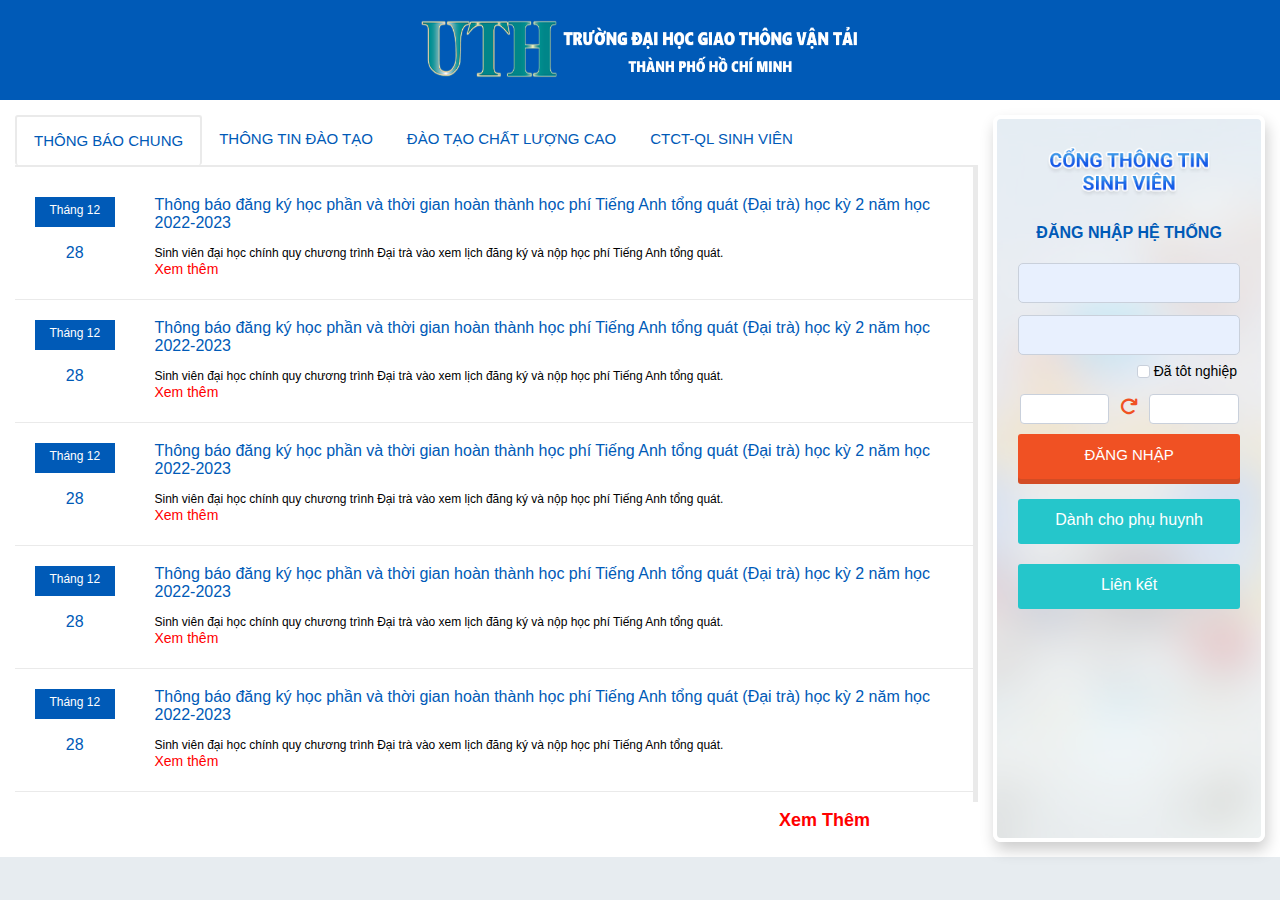
<file: acsets/index.html>
<!DOCTYPE html>
<html lang="en">
<head>
    <meta charset="UTF-8">
    <meta http-equiv="X-UA-Compatible" content="IE=edge">
    <meta name="viewport" content="width=device-width, initial-scale=1.0">
    <title>UTH 1:1</title>
    <!-- Link -->
    <link rel="stylesheet" href="/acsets/css/base.css">
    <link rel="stylesheet" href="/acsets/css/main.css">
    <link rel="stylesheet" href="/acsets/font/fontawesome-free-6.2.0/css/all.css">
    <link rel="stylesheet" href="/acsets/font/fontawesome-free-6.2.0/css/fontawesome.css">
    <link rel="stylesheet" href="https://sv.ut.edu.vn/Content/loginnews/images/congthongtinsinhvien.png">
</head>
<body class="body_baby">
    <div class="container">
        <a href="" class="container__heart">
            <img src="/acsets/img/uth.png" alt="" class="container__heart-img">
        </a>
    </div>
    <div class="dear">
       <div class="dear__left">
        <div class="dear__round">
            <div class="dear__round--list dear__round--list1">
                <a href="" class="dear__important dear__important1">
                    <div class="dear__important-item dear__important-item1">
                        THÔNG BÁO CHUNG
                    </div>
                </a>
            </div>
            <div class="dear__round--list"> 
                <a href="" class="dear__important">
                <div class="dear__important-item">
                    THÔNG TIN ĐÀO TẠO
                </div>
                </a></div>
            <div class="dear__round--list">
                <a href="" class="dear__important">
                    <div class="dear__important-item">
                      ĐÀO TẠO CHẤT LƯỢNG CAO
                    </div>
                </a>
            </div>
            <div class="dear__round--list">    
            <a href="" class="dear__important">
                <div class="dear__important-item">
                 CTCT-QL SINH VIÊN
                </div>
            </a>
            </div>
           
        </div>
         <div class="dear__information">
            <div class="dear__information--list">
                <div class="dear__information--list-icon">
                    <span class="dear__information--list-icon-1">
                    Tháng 12
                    </span>
                    <span class="dear__information--list-icon-2">
                      28
                    </span>
                </div>
                <div class="dear__information--list-both">
                   <a href="" class="dear__information--list-both1">

                       Thông báo đăng ký học phần và thời gian hoàn thành học phí Tiếng Anh tổng quát (Đại trà) học kỳ 2 năm học 2022-2023
                   </a>
                   
                    <p class="dear__information--list-both2">
                        Sinh viên đại học chính quy chương trình Đại trà vào xem lịch đăng ký và nộp học phí Tiếng Anh tổng quát.
                    </p>
                    <a href="" class="dear__information--list-both3">

                        Xem thêm
                    </a>
                  
                </div>

            </div>
            <div class="dear__information--list">
                <div class="dear__information--list-icon">
                    <span class="dear__information--list-icon-1">
                    Tháng 12
                    </span>
                    <span class="dear__information--list-icon-2">
                      28
                    </span>
                </div>
                <div class="dear__information--list-both">
                   <a href="" class="dear__information--list-both1">

                       Thông báo đăng ký học phần và thời gian hoàn thành học phí Tiếng Anh tổng quát (Đại trà) học kỳ 2 năm học 2022-2023
                   </a>
                   
                    <p class="dear__information--list-both2">
                        Sinh viên đại học chính quy chương trình Đại trà vào xem lịch đăng ký và nộp học phí Tiếng Anh tổng quát.
                    </p>
                    <a href="" class="dear__information--list-both3">

                        Xem thêm
                    </a>
                  
                </div>

            </div>
            <div class="dear__information--list">
                <div class="dear__information--list-icon">
                    <span class="dear__information--list-icon-1">
                    Tháng 12
                    </span>
                    <span class="dear__information--list-icon-2">
                      28
                    </span>
                </div>
                <div class="dear__information--list-both">
                   <a href="" class="dear__information--list-both1">

                       Thông báo đăng ký học phần và thời gian hoàn thành học phí Tiếng Anh tổng quát (Đại trà) học kỳ 2 năm học 2022-2023
                   </a>
                   
                    <p class="dear__information--list-both2">
                        Sinh viên đại học chính quy chương trình Đại trà vào xem lịch đăng ký và nộp học phí Tiếng Anh tổng quát.
                    </p>
                    <a href="" class="dear__information--list-both3">

                        Xem thêm
                    </a>
                  
                </div>

            </div>
            <div class="dear__information--list">
                <div class="dear__information--list-icon">
                    <span class="dear__information--list-icon-1">
                    Tháng 12
                    </span>
                    <span class="dear__information--list-icon-2">
                      28
                    </span>
                </div>
                <div class="dear__information--list-both">
                   <a href="" class="dear__information--list-both1">

                       Thông báo đăng ký học phần và thời gian hoàn thành học phí Tiếng Anh tổng quát (Đại trà) học kỳ 2 năm học 2022-2023
                   </a>
                   
                    <p class="dear__information--list-both2">
                        Sinh viên đại học chính quy chương trình Đại trà vào xem lịch đăng ký và nộp học phí Tiếng Anh tổng quát.
                    </p>
                    <a href="" class="dear__information--list-both3">

                        Xem thêm
                    </a>
                  
                </div>

            </div>
            <div class="dear__information--list">
                <div class="dear__information--list-icon">
                    <span class="dear__information--list-icon-1">
                    Tháng 12
                    </span>
                    <span class="dear__information--list-icon-2">
                      28
                    </span>
                </div>
                <div class="dear__information--list-both">
                   <a href="" class="dear__information--list-both1">

                       Thông báo đăng ký học phần và thời gian hoàn thành học phí Tiếng Anh tổng quát (Đại trà) học kỳ 2 năm học 2022-2023
                   </a>
                   
                    <p class="dear__information--list-both2">
                        Sinh viên đại học chính quy chương trình Đại trà vào xem lịch đăng ký và nộp học phí Tiếng Anh tổng quát.
                    </p>
                    <a href="" class="dear__information--list-both3">

                        Xem thêm
                    </a>
                  
                </div>

            </div>

          </div>
           <div class="dear__more">
                <a href="" class="dear__more-icon">

                Xem Thêm
            </a>
            </div>
       </div>
       <div class="dear__right">
           <div class="bacground">

            <div class="dear__right_all">
               <div class="dear__right--img">
                   <img src="/acsets/img/congthongtinsinhvien.png" alt="" class="dear__right--img-uth">
               </div>
                <h4 class="dear__right--text">
                ĐĂNG NHẬP HỆ THỐNG
                </h4>  
                <div class="dear__right-singin">
                    <input type="naeem sinh in" class="dear__right-singin-hs">
                </div>
                <div class="dear__right-singin">
                    <input type="pát gút" class="dear__right-password">
                </div>
                <div class="dear__right-click">
                   <input type="" class="dear__right-click-next">
                   Đã tôt nghiệp
                </div>
                <div class="Verification">
                   <input type="" class="Verification__chonse">
                   <i class="Verification__icon fa-solid fa-arrow-rotate-right"></i>
                   <input type="ảnh balala" class="Verification__chonse">
                </div>
                <a href="/acsets/display.html" class="dangnhap__icon">
                       <div class="dangnhap">
                           ĐĂNG NHẬP
                       </div>
                </a>
                <a href="" class="forperson">
                   <div class="forperson__ph">Dành cho phụ huynh</div>
                </a>
                <a href="" class="forperson">
                   <div class="forperson__ph">Liên kết</div>
                </a>
     </div>
        </div>

       </div>
    </div> 
</body>
</html>
</file>
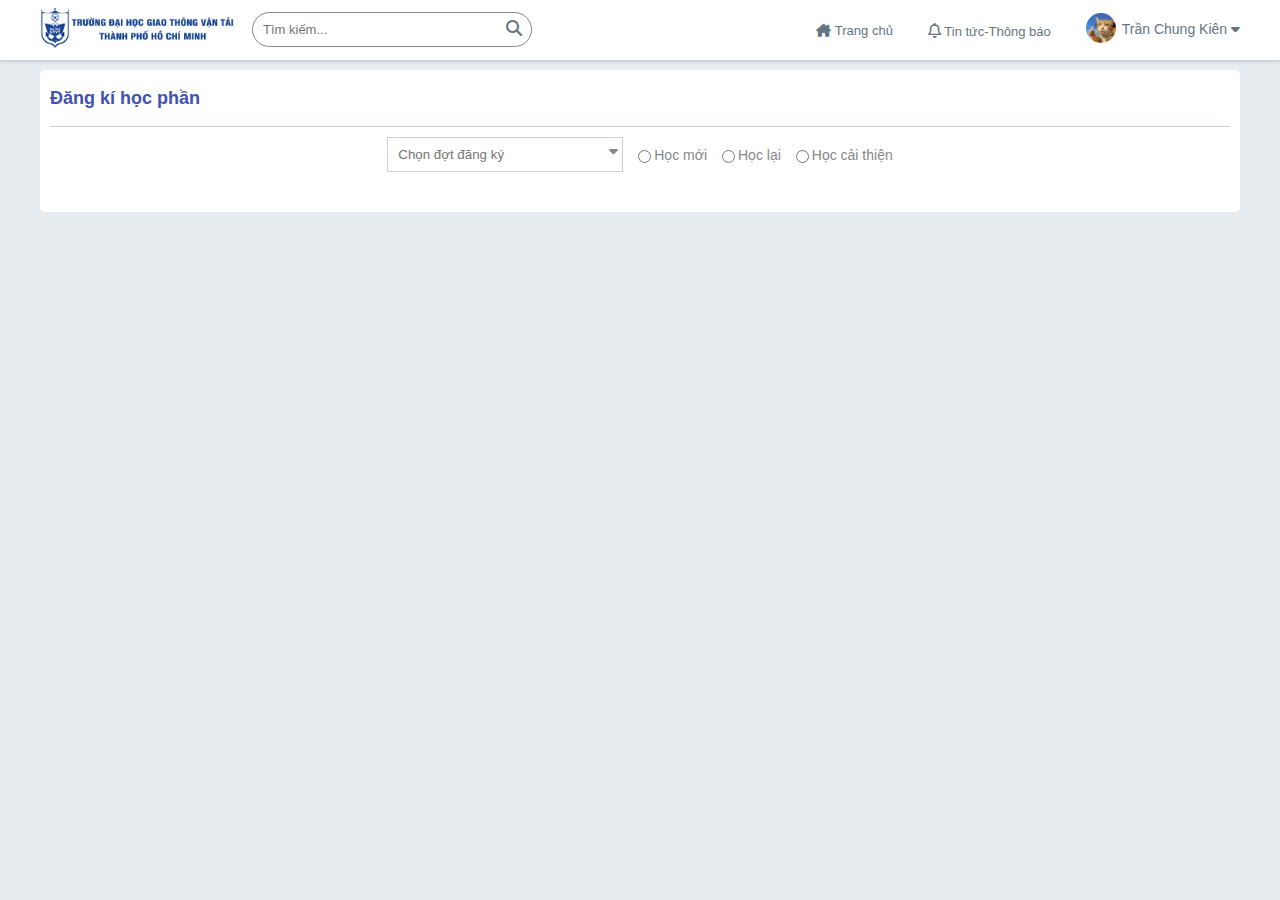
<file: acsets/dangkihocphan.html>
<!DOCTYPE html>
<html lang="en">
<head>
    <meta charset="UTF-8">
    <meta http-equiv="X-UA-Compatible" content="IE=edge">
    <meta name="viewport" content="width=device-width, initial-scale=1.0">
    <title>Đăng kí học phần</title>
    <!--  -->
    <link rel="stylesheet" href="/acsets/css/base.css">
    <link rel="stylesheet" href="/acsets/css/main.css">
    <link rel="stylesheet" href="/acsets/font/fontawesome-free-6.2.0/css/all.css">
    <link rel="stylesheet" href="/acsets/font/fontawesome-free-6.2.0/css/fontawesome.css">
    <link rel="stylesheet" href="/acsets/css/more.css">
</head>
<body class="body_baby">
    <div class="title title1">
        <div class="title__center">
            <div class="title__all">
                <div class="title__list">
                    <a href="/acsets/display.html" class="title__list--trangchu">
                        <img src="/acsets/img/gts.png" alt="" class="title__list-img">
                    </a>
                    <div class="title__list--center">
                        <input type="text" placeholder="Tìm kiếm..." class="title__list-search">
                        <i class="title__list-icon fa-solid fa-magnifying-glass"></i>
                    </div>
                </div>
                <div class="title__home">
                    <a href="/acsets/display.html" class="title__home--house">
                        <i class="title__home--house-icon fa-solid fa-house-chimney"></i>
                        <span class="title__home--house-name">Trang chủ</span>
                    </a>
                    <a href="" class="title__home--bell">
                        <i class="title__home--bell-icon fa-regular fa-bell"></i>
                        <span class="title__home--bell-name">
                            Tin tức-Thông báo 
                        </span>
                    </a>               
                    <div class="title__age">
                        <div class="title__home--fist">
                            <img src="/acsets/img/271971533_613382543287800_1409723159200919466_n.jpg" alt="" class="title__home--fist-img">
                        </div>
                        <div class="title__age--name">
                            <a href="" class="title__home--fist-name">
                                <span class="title__home--fist-name__small">
                                    Trần Chung Kiên
                                </span>
                            </a>
                            <i class="fa-caret-down__down fa-solid fa-caret-down"></i>
                        </div>
                    </div>
                </div>
            </div>
        </div>
      
    </div>
    <div class="title__center">
        <div class="dangkihocphan">
           <div class="dangkihocphan__name">
            <span>Đăng kí học phần</span>
        </div>
        <div class="dangkihocphan__tuychon">
            <div class="dangkihocphan__tuychon--both1">
                <input placeholder="Chọn đợt đăng ký" class="dangkihocphan__tuychon--date" type="text">
                <div class="dangkihocphan__tuychon--icon">
                    <i class="fa-solid fa-caret-down"></i>
                </div>
            </div>
            <div class="dangkihocphan__tuychon--both">
                <input class="dangkihocphan__tuychon--pick" type="radio">
                <span>Học mới</span>
            </div>
            <div class="dangkihocphan__tuychon--both">
                <input class="dangkihocphan__tuychon--pick" type="radio">
                <span>Học lại</span>
            </div>
            <div class="dangkihocphan__tuychon--both">
                <input class="dangkihocphan__tuychon--pick" type="radio">
                <span>Học cải thiện</span>
            </div>
           </div>
        </div>
      

    </div>
    
</body>
</html>
</file>
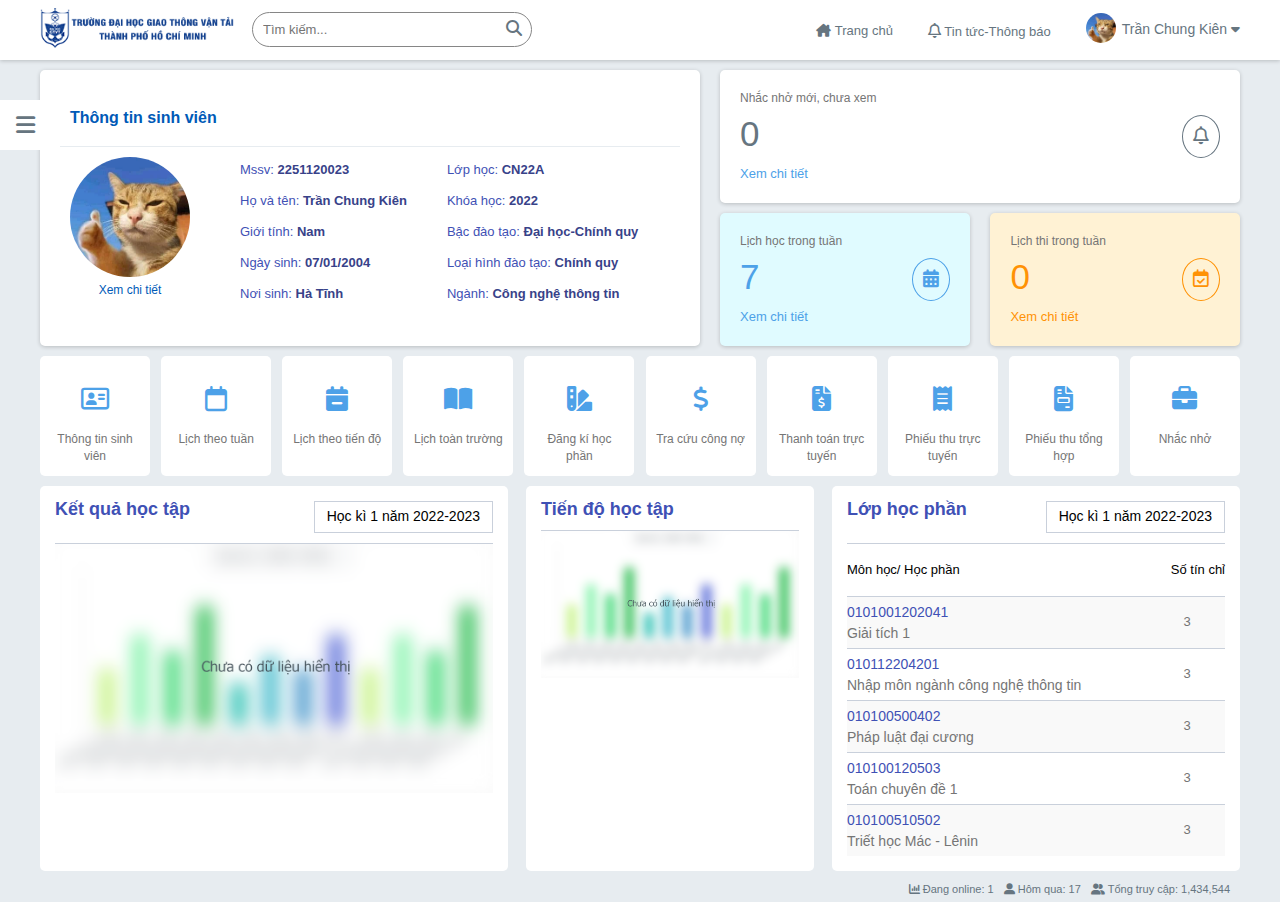
<file: acsets/display.html>
<!DOCTYPE html>
<html lang="en">
<head>
    <meta charset="UTF-8">
    <meta http-equiv="X-UA-Compatible" content="IE=edge">
    <meta name="viewport" content="width=device-width, initial-scale=1.0">
    <title>Cổng thông tin sinh viên</title>
    <!--  -->
    <link rel="stylesheet" href="/acsets/css/base.css">
    <link rel="stylesheet" href="/acsets/css/main.css">
    <link rel="stylesheet" href="/acsets/font/fontawesome-free-6.2.0/css/all.css">
    <link rel="stylesheet" href="/acsets/font/fontawesome-free-6.2.0/css/fontawesome.css">
    <link rel="stylesheet" href="/acsets/css/more.css">
</head>
<body class="body_baby">
    <div class="title title1">
        <div class="title__center">
            <div class="title__all">
                <div class="title__list">
                    <a href="/acsets/display.html" class="title__list--trangchu">
                        <img src="/acsets/img/gts.png" alt="" class="title__list-img">
                    </a>
                    <div class="title__list--center">
                        <input type="text" placeholder="Tìm kiếm..." class="title__list-search">
                        <i class="title__list-icon fa-solid fa-magnifying-glass"></i>
                    </div>
                </div>
                <div class="title__home">
                    <a href="" class="title__home--house">
                        <i class="title__home--house-icon fa-solid fa-house-chimney"></i>
                        <span class="title__home--house-name">Trang chủ</span>
                    </a>
                    <a href="" class="title__home--bell">
                        <i class="title__home--bell-icon fa-regular fa-bell"></i>
                        <span class="title__home--bell-name">
                            Tin tức-Thông báo 
                        </span>
                    </a>               
                    <div class="title__age">
                        <div class="title__home--fist">
                            <img src="/acsets/img/271971533_613382543287800_1409723159200919466_n.jpg" alt="" class="title__home--fist-img">
                        </div>
                        <div class="title__age--name">
                            <a href="" class="title__home--fist-name">
                                <span class="title__home--fist-name__small">
                                    Trần Chung Kiên
                                </span>
                            </a>
                            <i class="fa-caret-down__down fa-solid fa-caret-down"></i>
                        </div>
                    </div>
                </div>
            </div>
        </div>
      
    </div>
    <div class="thebody">
        <div class="title__center title__center1">
            <div class="thebody__all">
                <div class="thebody__information">
                    <div class="thebody__information--tt">
                        <span>Thông tin sinh viên</span>
                    </div>
                    <div class="thebody__information--more">
                        <div class="thebody__information--more-left-all">

                            <div class="thebody__information--more-left">
                                <img src="/acsets/img/271971533_613382543287800_1409723159200919466_n.jpg" alt="" class="thebody__information--more-img">
                            </div>
                            <div class="thebody__information--more-left1">
                                <a href="https://www.facebook.com/profile.php?id=100038481781675" class="thebody__information--more-more">Xem chi tiết </a>
                        </div>
                        </div>
                        <div class="thebody__information--more-right">
                            <ul class="thebody__information--more-right-1">
                                <li class="thebody__information--more-right-1-4">Mssv:
                                    <span class="thebody__information--more-right-1-4-4">2251120023</span>    
                                </li>
                                <li class="thebody__information--more-right-1-4">Họ và tên:
                                    <span class="thebody__information--more-right-1-4-4">Trần Chung Kiên</span>
                                </li>
                                <li class="thebody__information--more-right-1-4">Giới tính:
                                    <span class="thebody__information--more-right-1-4-4">Nam</span>
                                </li>
                                <li class="thebody__information--more-right-1-4">Ngày sinh:
                                    <span class="thebody__information--more-right-1-4-4">07/01/2004</span>
                                </li>
                                <li class="thebody__information--more-right-1-4">Nơi sinh:
                                    <span class="thebody__information--more-right-1-4-4">Hà Tĩnh</span>
                                </li>
                            </ul>
                        </div>
                        <div class="thebody__information--more-right">
                            <ul class="thebody__information--more-right-1">
                                <li class="thebody__information--more-right-1-4">Lớp học:
                                    <span class="thebody__information--more-right-1-4-4">CN22A</span>    
                                </li>
                                <li class="thebody__information--more-right-1-4">Khóa học:
                                    <span class="thebody__information--more-right-1-4-4">2022</span>
                                </li>
                                <li class="thebody__information--more-right-1-4">Bậc đào tạo:
                                    <span class="thebody__information--more-right-1-4-4">Đại học-Chính quy</span>
                                </li>
                                <li class="thebody__information--more-right-1-4">Loại hình đào tạo:
                                    <span class="thebody__information--more-right-1-4-4">Chính quy</span>
                                </li>
                                <li class="thebody__information--more-right-1-4">Ngành:
                                    <span class="thebody__information--more-right-1-4-4">Công nghệ thông tin</span>
                                </li>
                            </ul>
                        </div>
                    </div>
                </div>
                <div class="thebody__all-calendar">
                    <div class="thebody__all-calendar--top1">
                        <h3 class="thebody__all-calendar--top-remind">Nhắc nhở mới, chưa xem</h3>
                        <div class="thebody__all-calendar--top-count">
                            <div class="thebody__all-calendar--top-count__oh">
                                <span class="thebody__all-calendar--top-count__oh-0">0</span>
                            </div>
                            <div class="fa-regular__icon--calender-all fa-regular__icon--calender0">
                                <i class=" fa-regular__icon--calender fa-regular fa-bell"></i>
                            </div>
                            

                        </div>
                        <div class="thebody__all-calendar--top-many--much">

                            <a href="" class="thebody__all-calendar--top-many thebody__all-calendar--top-many0">
                                <span>Xem chi tiết</span>
                            </a>
                        </div>

                    </div>
                    <div class="thebody__all-calendar--botton">
                        <div class="thebody__all-calendar--botton-left">
                            <div class="thebody__all-calendar--top2">
                                <h3 class="thebody__all-calendar--top-remind">Lịch học trong tuần</h3>
                                <div class="thebody__all-calendar--top-count">
                                    <div class="thebody__all-calendar--top-count__oh">
                                        <span class="thebody__all-calendar--top-count__oh-0 thebody__all-calendar--top-count__oh-02">7</span>
                                    </div>
                                    <div class="fa-regular__icon--calender-all fa-regular__icon--calender-all2">
                                        <i class="fa-regular__icon--calender fa-solid fa-calendar-days"></i>
                                    </div>
                                    
        
                                </div>
                                <a href="" class="thebody__all-calendar--top-many">
                                    <span>Xem chi tiết</span>
                                </a>
        
                            </div>
                        </div>
                        <div class="thebody__all-calendar--botton-right">
                            <div class="thebody__all-calendar--top3">
                                <h3 class="thebody__all-calendar--top-remind">Lịch thi trong tuần</h3>
                                <div class="thebody__all-calendar--top-count">
                                    <div class="thebody__all-calendar--top-count__oh thebody__all-calendar--top-count__oh3">
                                        <span class="thebody__all-calendar--top-count__oh-0 thebody__all-calendar--top-count__oh-03">0</span>
                                    </div>
                                   
                                    <div class="fa-regular__icon--calender-all fa-regular__icon--calender-all3">
                                        <i class="fa-regular__icon--calender3 fa-regular__icon--calender fa-regular fa-calendar-check"></i>
                                    </div>
                                </div>
                                <a href="" class="thebody__all-calendar--top-many thebody__all-calendar--top-many3">
                                    <span>Xem chi tiết</span>
                                </a>
        
                            </div>
                        </div>
                    </div>

                </div>
                

            </div>
            <div class="polime">
                <div class="polime__all">
                    <div class="polime__all--list">
                        <a href="/acsets/thongtinsinhvien.html" class="polime__all--list-click">
                            <div class="polime__all--list-img">
                                <i class="fa-regular fa-address-card"></i>
                            </div>
                             <div class="polime__all--list-name">
                            <span class="polime__all--list-name__text">Thông tin sinh viên</span>
                        </div>
                        </a>
                       
                    </div>
                    <div class="polime__all--list">
                        <a href="/acsets/lichtheotuan.html" class="polime__all--list-click">
                            <div class="polime__all--list-img">
                                <i class="fa-regular fa-calendar"></i>
                            </div>
                             <div class="polime__all--list-name">
                            <span class="polime__all--list-name__text">Lịch theo tuần</span>
                        </div>
                        </a>
                       
                    </div>
                    <div class="polime__all--list">
                        <a href="/acsets/lichtheotiendo.html" class="polime__all--list-click">
                            <div class="polime__all--list-img">
                                <i class="fa-solid fa-calendar-minus"></i>
                            </div>
                             <div class="polime__all--list-name">
                            <span class="polime__all--list-name__text">Lịch theo tiến độ</span>
                        </div>
                        </a>
                       
                    </div>
                    <div class="polime__all--list">
                        <a href="/acsets/lichtoantruong.html" class="polime__all--list-click">
                            <div class="polime__all--list-img">
                                <i class="fa-solid fa-book-open"></i>
                            </div>
                             <div class="polime__all--list-name">
                            <span class="polime__all--list-name__text">Lịch toàn trường</span>
                        </div>
                        </a>
                       
                    </div>
                    <div class="polime__all--list">
                        <a href="/acsets/dangkihocphan.html" class="polime__all--list-click">
                            <div class="polime__all--list-img">
                                <i class="fa-solid fa-swatchbook"></i>
                            </div>
                             <div class="polime__all--list-name">
                            <span class="polime__all--list-name__text">Đăng kí học phần</span>
                        </div>
                        </a>
                       
                    </div>
                    <div class="polime__all--list">
                        <a href="/acsets/tracuucongno.html" class="polime__all--list-click">
                            <div class="polime__all--list-img">
                                <i class="fa-solid fa-dollar-sign"></i>
                            </div>
                             <div class="polime__all--list-name">
                            <span class="polime__all--list-name__text">Tra cứu công nợ</span>
                        </div>
                        </a>
                       
                    </div>
                    <div class="polime__all--list">
                        <a href="/acsets/thanhtoantructuyen.html" class="polime__all--list-click">
                            <div class="polime__all--list-img">
                                <i class="fa-sharp fa-solid fa-file-invoice-dollar"></i>
                            </div>
                             <div class="polime__all--list-name">
                            <span class="polime__all--list-name__text">Thanh toán trực tuyến</span>
                        </div>
                        </a>
                       
                    </div>
                    <div class="polime__all--list">
                        <a href="/acsets/phieuthutructuyen.html" class="polime__all--list-click">
                            <div class="polime__all--list-img">
                                <i class="fa-solid fa-receipt"></i>
                            </div>
                             <div class="polime__all--list-name">
                            <span class="polime__all--list-name__text">Phiếu thu trực tuyến</span>
                        </div>
                        </a>
                       
                    </div>
                    <div class="polime__all--list">
                        <a href="/acsets/phieuthutonghop.html" class="polime__all--list-click">
                            <div class="polime__all--list-img">
                                <i class="fa-sharp fa-solid fa-file-invoice"></i>
                            </div>
                             <div class="polime__all--list-name">
                            <span class="polime__all--list-name__text">Phiếu thu tổng hợp</span>
                        </div>
                        </a>
                       
                    </div>
                    <div class="polime__all--list">
                        <a href="/acsets/nhacnho.html" class="polime__all--list-click">
                            <div class="polime__all--list-img">
                                <i class="fa-sharp fa-solid fa-briefcase"></i>
                            </div>
                             <div class="polime__all--list-name">
                            <span class="polime__all--list-name__text">Nhắc nhở</span>
                        </div>
                        </a>
                       
                    </div>
                </div>
            </div>
            <div class="result">
                <div class="result__all">
                    <div class="result__all--text">
                        <div class="result__all--text1">
                            <div class="result__all--text-text">
                                <a href="" class="result__all--text-text1">Kết quả học tập</a>
                            </div>
                            <div class="result__all--text-semester">
                                <span class="result__all--text-semester1">Học kì 1 năm 2022-2023</span>
                            </div>
                        </div>
                        <div class="result__all--text-empty">
                            <img src="/acsets/img/bieudo.png"  class="result__all--text-empty__img"  alt="">
                        </div>

                    </div>
                    <div class="result__all--learn">
                        <div class="result__all--learn1">
                            <div class="result__all--learn-text">
                                <span class="result__all--text-text1">Tiến độ học tập</span>
                            </div>
                        </div>
                        <div class="result__all--text-empty">
                            <img src="/acsets/img/bieudo.png"  class="result__all--text-empty__img"  alt="">
                        </div>
                    </div>
                    <div class="result__all--term">
                        <div class="result__all--term1">
                            <div class="result__all--term-text">
                                <span class="result__all--text-text1">Lớp học phần</span>
                            </div>
                            <div class="result__all--term-year">
                                <span class="result__all--text-semester1">Học kì 1 năm 2022-2023</span>
                            </div>
                        </div>
                        <div class="result__all--term-list">
                            <span class="">Môn học/ Học phần</span>
                            <span class="">Số tín chỉ</span>
                        </div>
                        <div class="result__all--term-subject">
                            <div class="result__all--term-subject__topright">
                                <a href="" class="result__all--term-subject__top">
                                    <span class="result__all--term-subject__top">
                                        0101001202041</span>
                                </a>
                                <span class="result__all--term-subject__bottom">Giải tích 1</span>
                            </div>
                            <div class="result__all--term-subject__center">
                                <div class="result__all--term-subject__center-text">3</div>
                            </div>

                        </div>
                        <div class="result__all--term-subject1">
                            <div class="result__all--term-subject__topright">
                                <a href="" class="result__all--term-subject__top">
                                    <span class="result__all--term-subject__top">010112204201</span>
                                </a>
                                <span class="result__all--term-subject__bottom">Nhập môn ngành công nghệ thông tin</span>
                            </div>
                            <div class="result__all--term-subject__center">
                                <div class="result__all--term-subject__center-text">3</div>
                            </div>

                        </div>
                        <div class="result__all--term-subject">
                            <div class="result__all--term-subject__topright">
                                <a href="" class="result__all--term-subject__top">
                                    <span class="result__all--term-subject__top">010100500402</span>
                                </a>
                                <span class="result__all--term-subject__bottom">Pháp luật đại cương</span>
                            </div>
                            <div class="result__all--term-subject__center">
                                <div class="result__all--term-subject__center-text">3</div>
                            </div>

                        </div>
                        
                        <div class="result__all--term-subject1">
                            <div class="result__all--term-subject__topright">
                                <a href="" class="result__all--term-subject__top">
                                    <span class="result__all--term-subject__top">010100120503</span>
                                </a>
                                <span class="result__all--term-subject__bottom">Toán chuyên đề 1</span>
                            </div>
                            <div class="result__all--term-subject__center">
                                <div class="result__all--term-subject__center-text">3</div>
                            </div>

                        </div>
                        
                        <div class="result__all--term-subject result__all--term-subject--none">
                            <div class="result__all--term-subject__topright">
                                <a href="" class="result__all--term-subject__top">
                                    <span class="result__all--term-subject__top">010100510502</span>
                                </a>
                                <span class="result__all--term-subject__bottom">Triết học Mác - Lênin</span>
                            </div>
                            <div class="result__all--term-subject__center">
                                <div class="result__all--term-subject__center-text">3</div>
                            </div>

                        </div>
                        
                        

                    </div>
                </div>
            </div>
        </div>
        
    </div>
    <div class="close">
        <div class="close__click ">
            <div class="close__click--hover">
                <a href="" class="close__click--pick">
                    <i class="close__click--pick-icon fa-solid fa-bars"></i>
                </a>
            </div>
            <div class="exit">
                <div class="exit__pick exit__pick--hover">
                    <div class="Selectbar Selectbar__hide">
                        <ul class="Selectbar__ul Selectbar__hide1">
                            <li class="Selectbar__list">
                                <div class="Selectbar__list--both">
                                    <i class=" Selectbar__list-icon fa-sharp fa-solid fa-house-chimney"></i>
                                    <a href="/acsets/display.html" class="Selectbar__list--more">TRANG CHỦ</a>
                                </div>
                            </li>
                            <li class="Selectbar__list">
                                <div class=" Selectbar__list--both">
                                    <i class="Selectbar__list-icon fa-solid fa-tv"></i>
                                    <a href="" class="Selectbar__list--more">THÔNG TIN CHUNG</a>
                                </div>
                                <div class="Selectbar__list--one">
                                    <i class="Selectbar__list-icon2 fa-sharp fa-solid fa-chevron-down"></i>
                                </div>
                            </li>
                            <li class="Selectbar__list">
                                <div class="Selectbar__list--both">
                                    <i class="Selectbar__list-icon fa-sharp fa-solid fa-graduation-cap"></i>
                                    <a href="" class="Selectbar__list--more">HỌC TẬP</a>
                                </div>
                                <div class="Selectbar__list--one">
                                    <i class="Selectbar__list-icon2 fa-sharp fa-solid fa-chevron-down"></i>
                                </div>
                            </li>
                            <li class="Selectbar__list">
                                <div class="Selectbar__list--both">
                                    <i class="Selectbar__list-icon fa-sharp fa-solid fa-square-check"></i>
                                    <a href="" class="Selectbar__list--more">ĐĂNG KÍ HỌC PHẦN</a>
                                </div>
                                <div class="Selectbar__list--one">
                                    <i class="Selectbar__list-icon2 fa-sharp fa-solid fa-chevron-down"></i>
                                </div>
                            </li>
                            <li class="Selectbar__list">
                                <div class="Selectbar__list--both">
                                    <i class="Selectbar__list-icon fa-brands fa-cc-visa"></i>
                                    <a href="" class="Selectbar__list--more">HỌC PHÍ</a>
                                </div>
                                <div class="Selectbar__list--one">
                                    <i class="Selectbar__list-icon2 fa-sharp fa-solid fa-chevron-down"></i>
                                </div>
                            </li>
                            <li class="Selectbar__list">
                                <div class=" Selectbar__list--both">
                                    <i class="Selectbar__list-icon fa-solid fa-gear"></i>
                                    <a href="" class="Selectbar__list--more">KHÁC</a>
                                </div>
                                <div class="Selectbar__list--one">
                                    <i class="Selectbar__list-icon2 fa-sharp fa-solid fa-chevron-down"></i>
                                </div>
                            </li>
                            <li class="Selectbar__list">
                                <div class="Selectbar__list--both">
                                    <i class="Selectbar__list-icon fa-sharp fa-solid fa-link"></i>
                                    <a href="" class="Selectbar__list--more">LIÊN KẾT</a>
                                </div>
                                <div class="Selectbar__list--one">
                                    <i class="Selectbar__list-icon2 fa-sharp fa-solid fa-chevron-down"></i>
                                </div>
                            </li>
                        </ul>
                    </div>
                     <div class="close__pick ">
                        <div class="close__pick--all">
                            <a href="" class="close__pick--click">
                                <i class="close__pick--click-icon fa-solid fa-bars"></i>
                            </a>
                        </div>
                    </div>
                    
                </div>
            </div>
        </div>
    </div>
   
    <div class="endwed">
        <div class="title__center">
            <div class="endwed__list">
                <div class="endwed__list--icon">
                    <i class="fa-solid fa-chart-column"></i>
                    <span>Đang online:</span>
                    <span>1</span>
                </div>
                <div class="endwed__list--icon">
                    <i class="fa-solid fa-user-large"></i>
                    <span>Hôm qua:</span>
                    <span>17</span>
                </div>

                <div class="endwed__list--icon">
                    <i class="fa-solid fa-user-group"></i>
                    <span>Tổng truy cập:</span>
                    <span>1,434,544</span>
                </div>


            </div>
        </div>
    </div>
    
</body>
</html>
</file>
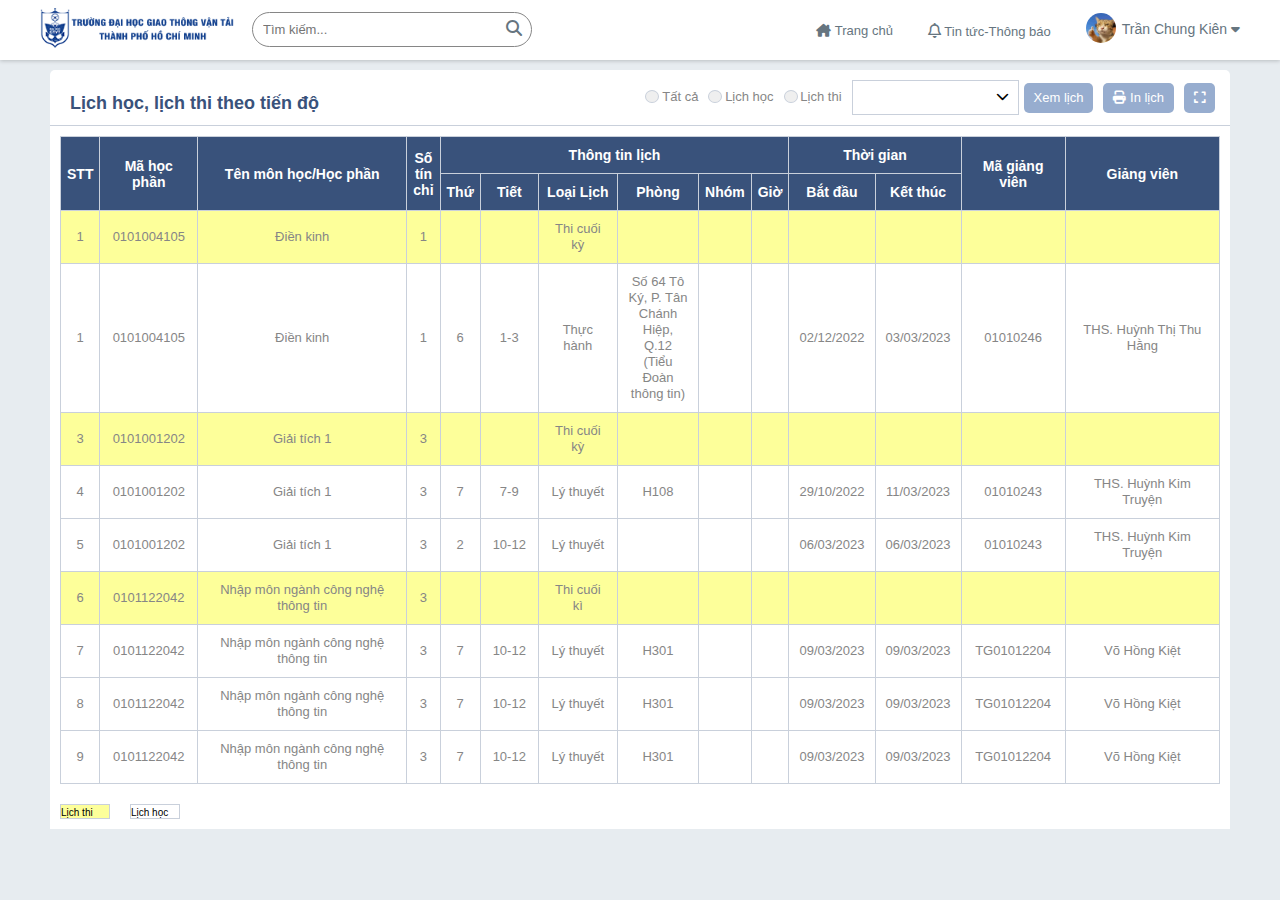
<file: acsets/lichtheotiendo.html>
<!DOCTYPE html>
<html lang="en">
<head>
    <meta charset="UTF-8">
    <meta http-equiv="X-UA-Compatible" content="IE=edge">
    <meta name="viewport" content="width=device-width, initial-scale=1.0">
    <title>Lịch theo tiến độ</title>
    <!--  -->
    <link rel="stylesheet" href="/acsets/css/base.css">
    <link rel="stylesheet" href="/acsets/css/main.css">
    <link rel="stylesheet" href="/acsets/font/fontawesome-free-6.2.0/css/all.css">
    <link rel="stylesheet" href="/acsets/font/fontawesome-free-6.2.0/css/fontawesome.css">
    <link rel="stylesheet" href="/acsets/css/more.css">
</head>
<body class="body_baby">
    <div class="title title1">
        <div class="title__center">
            <div class="title__all">
                <div class="title__list">
                    <a href="/acsets/display.html" class="title__list--trangchu">
                        <img src="/acsets/img/gts.png" alt="" class="title__list-img">
                    </a>
                    <div class="title__list--center">
                        <input type="text" placeholder="Tìm kiếm..." class="title__list-search">
                        <i class="title__list-icon fa-solid fa-magnifying-glass"></i>
                    </div>
                </div>
                <div class="title__home">
                    <a href="/acsets/display.html" class="title__home--house">
                        <i class="title__home--house-icon fa-solid fa-house-chimney"></i>
                        <span class="title__home--house-name">Trang chủ</span>
                    </a>
                    <a href="" class="title__home--bell">
                        <i class="title__home--bell-icon fa-regular fa-bell"></i>
                        <span class="title__home--bell-name">
                            Tin tức-Thông báo 
                        </span>
                    </a>               
                    <div class="title__age">
                        <div class="title__home--fist">
                            <img src="/acsets/img/271971533_613382543287800_1409723159200919466_n.jpg" alt="" class="title__home--fist-img">
                        </div>
                        <div class="title__age--name">
                            <a href="" class="title__home--fist-name">
                                <span class="title__home--fist-name__small">
                                    Trần Chung Kiên
                                </span>
                            </a>
                            <i class="fa-caret-down__down fa-solid fa-caret-down"></i>
                        </div>
                    </div>
                </div>
            </div>
        </div>
      
    </div>
    <div class="title__center">
        <div class="lichtheotiendo">
            <div class="Weeklycalendar Weeklycalendar__width">
                <div class="Weeklycalendar__topmain Weeklycalendar__topmain--flex">
                  <span class="Weeklycalendar__topmain--title">
                      Lịch học, lịch thi theo tiến độ
                  </span>
                  <div class="Weeklycalendar__topmain--list">
                      <div class="Weeklycalendar__topmain--list__button">
                          <div class="Weeklycalendar__topmain--list__button-all">
                              <button class="Weeklycalendar__topmain--list_three">                                   
                              </button>
                              <span class="span__click">Tất cả</span>
                          </div>
                          <div class="Weeklycalendar__topmain--list__button-all">
                              <button class="Weeklycalendar__topmain--list_three">                                   
                              </button>
                              <span class="span__click">Lịch học</span>
                          </div>
                          <div class="Weeklycalendar__topmain--list__button-all">
                              <button class="Weeklycalendar__topmain--list_three">                                   
                              </button>
                              <span class="span__click">Lịch thi</span>
                          </div>
                      </div>
                      <div class="Weeklycalendar__topmain--list__calendar">
                          <input class="Weeklycalendar__topmain--list__calendar--icon"   type="">
                          <i class="fa-solid fa-chevron-down  Weeklycalendar__topmain--list__calendar--icon2-down"></i>                       
                      </div>
                      <div class="Weeklycalendar__topmain--list__use">
                          <a href="" class="Weeklycalendar__topmain--list__use">
                              <div class="Weeklycalendar__topmain--list__use-pick">
                                  <span>Xem lịch</span>
                              </div>
                          </a>
                          <a href="" class="Weeklycalendar__topmain--list__use">
                              <div class="Weeklycalendar__topmain--list__use-pick">
                                  <i class="fa-solid fa-print"></i>
                                  <span>In lịch</span>
                              </div>
                          </a>
                          <a href="" class="Weeklycalendar__topmain--list__use">
                              <div class="Weeklycalendar__topmain--list__use-pick">
                                  <i class="fa-solid fa-expand"></i>
                                  
                              </div>
                          </a>
                      </div>
                  </div>
                </div>
                <div class="Weeklycalendar__school">
                    <table class="Weeklycalendar__school--table">
                        <thead class="Weeklycalendar__school--table-head">
                            <tr class="Weeklycalendar__school--table-head__tr">
                                <th class="Weeklycalendar__school--table-head__tr--th Weeklycalendar__school--table-head__tr--th-stc" rowspan="2">STT</th>
                                <th class="Weeklycalendar__school--table-head__tr--th " rowspan="2">Mã học phần</th>
                                <th class="Weeklycalendar__school--table-head__tr--th" rowspan="2">Tên môn học/Học phần</th>
                                <th class="Weeklycalendar__school--table-head__tr--th Weeklycalendar__school--table-head__tr--th-stc" rowspan="2">Số tín chỉ</th>
                                <th class="Weeklycalendar__school--table-head__tr--th" colspan="6">Thông tin lịch</th>
                                <th class="Weeklycalendar__school--table-head__tr--th" colspan="2">Thời gian</th>
                                <th class="Weeklycalendar__school--table-head__tr--th" rowspan="2">Mã giảng viên</th>
                                <th class="Weeklycalendar__school--table-head__tr--th" rowspan="2">Giảng viên</th>
                                
                            </tr>
                            <tr class="Weeklycalendar__school--table-head__tr">
                                <th class="Weeklycalendar__school--table-head__tr--th">Thứ </th>
                                <th class="Weeklycalendar__school--table-head__tr--th Weeklycalendar__school--table-head__tr--th-tiet">Tiết</th>
                                <th class="Weeklycalendar__school--table-head__tr--th">Loại Lịch</th>
                                <th class="Weeklycalendar__school--table-head__tr--th Weeklycalendar__school--table-head__tr--th-classrom">Phòng</th>
                                <th class="Weeklycalendar__school--table-head__tr--th">Nhóm</th>
                                <th class="Weeklycalendar__school--table-head__tr--th">Giờ</th>
                                <th class="Weeklycalendar__school--table-head__tr--th">Bắt đầu</th>
                                <th class="Weeklycalendar__school--table-head__tr--th">Kết thúc</th>
                            </tr>
                          
    
                        </thead>
                        <tbody class="Weeklycalendar__school--table-body">
                            <tr class="Weeklycalendar__school--table-body__tr">
                                <td class="Weeklycalendar__school--table-body__tr--td">1</td>
                                <td class="Weeklycalendar__school--table-body__tr--td">	0101004105</td>
                                <td class="Weeklycalendar__school--table-body__tr--td">Điền kinh</td>
                                <td class="Weeklycalendar__school--table-body__tr--td">1</td>
                                <td class="Weeklycalendar__school--table-body__tr--td"></td>
                                <td class="Weeklycalendar__school--table-body__tr--td"></td>
                                <td class="Weeklycalendar__school--table-body__tr--td">Thi cuối kỳ</td>
                                <td class="Weeklycalendar__school--table-body__tr--td"></td>
                                <td class="Weeklycalendar__school--table-body__tr--td"></td>
                                <td class="Weeklycalendar__school--table-body__tr--td"></td>
                                <td class="Weeklycalendar__school--table-body__tr--td"></td>
                                <td class="Weeklycalendar__school--table-body__tr--td"></td>
                                <td class="Weeklycalendar__school--table-body__tr--td"></td>
                                <td class="Weeklycalendar__school--table-body__tr--td"></td>
                                
                            </tr>
                            <tr class="Weeklycalendar__school--table-body__tr1">
                                <td class="Weeklycalendar__school--table-body__tr--td">1</td>
                                <td class="Weeklycalendar__school--table-body__tr--td">	0101004105</td>
                                <td class="Weeklycalendar__school--table-body__tr--td">Điền kinh</td>
                                <td class="Weeklycalendar__school--table-body__tr--td">1</td>
                                <td class="Weeklycalendar__school--table-body__tr--td">6</td>
                                <td class="Weeklycalendar__school--table-body__tr--td">1-3</td>
                                <td class="Weeklycalendar__school--table-body__tr--td">Thực hành</td>
                                <td class="Weeklycalendar__school--table-body__tr--td">Số 64 Tô Ký, P. Tân Chánh Hiệp, Q.12 (Tiểu Đoàn thông tin)</td>
                                <td class="Weeklycalendar__school--table-body__tr--td"></td>
                                <td class="Weeklycalendar__school--table-body__tr--td"></td>
                                <td class="Weeklycalendar__school--table-body__tr--td">02/12/2022</td>
                                <td class="Weeklycalendar__school--table-body__tr--td">03/03/2023</td>
                                <td class="Weeklycalendar__school--table-body__tr--td">01010246</td>
                                <td class="Weeklycalendar__school--table-body__tr--td">THS. Huỳnh Thị Thu Hằng</td>
                                
                            </tr>
                            <tr class="Weeklycalendar__school--table-body__tr">
                                <td class="Weeklycalendar__school--table-body__tr--td">3</td>
                                <td class="Weeklycalendar__school--table-body__tr--td">0101001202</td>
                                <td class="Weeklycalendar__school--table-body__tr--td">Giải tích 1</td>
                                <td class="Weeklycalendar__school--table-body__tr--td">3</td>
                                <td class="Weeklycalendar__school--table-body__tr--td"></td>
                                <td class="Weeklycalendar__school--table-body__tr--td"></td>
                                <td class="Weeklycalendar__school--table-body__tr--td">Thi cuối kỳ</td>
                                <td class="Weeklycalendar__school--table-body__tr--td"></td>
                                <td class="Weeklycalendar__school--table-body__tr--td"></td>
                                <td class="Weeklycalendar__school--table-body__tr--td"></td>
                                <td class="Weeklycalendar__school--table-body__tr--td"></td>
                                <td class="Weeklycalendar__school--table-body__tr--td"></td>
                                <td class="Weeklycalendar__school--table-body__tr--td"></td>
                                <td class="Weeklycalendar__school--table-body__tr--td"></td>
                                
                            </tr>
                            <tr class="Weeklycalendar__school--table-body__tr1">
                                <td class="Weeklycalendar__school--table-body__tr--td">4</td>
                                <td class="Weeklycalendar__school--table-body__tr--td">0101001202</td>
                                <td class="Weeklycalendar__school--table-body__tr--td">Giải tích 1</td>
                                <td class="Weeklycalendar__school--table-body__tr--td">3</td>
                                <td class="Weeklycalendar__school--table-body__tr--td">7</td>
                                <td class="Weeklycalendar__school--table-body__tr--td">7-9</td>
                                <td class="Weeklycalendar__school--table-body__tr--td">Lý thuyết</td>
                                <td class="Weeklycalendar__school--table-body__tr--td">H108</td>
                                <td class="Weeklycalendar__school--table-body__tr--td"></td>
                                <td class="Weeklycalendar__school--table-body__tr--td"></td>
                                <td class="Weeklycalendar__school--table-body__tr--td">29/10/2022</td>
                                <td class="Weeklycalendar__school--table-body__tr--td">11/03/2023</td>
                                <td class="Weeklycalendar__school--table-body__tr--td">01010243</td>
                                <td class="Weeklycalendar__school--table-body__tr--td">THS. Huỳnh Kim Truyện</td>
                                
                            </tr>
                            <tr class="Weeklycalendar__school--table-body__tr1">
                                <td class="Weeklycalendar__school--table-body__tr--td">5</td>
                                <td class="Weeklycalendar__school--table-body__tr--td">0101001202</td>
                                <td class="Weeklycalendar__school--table-body__tr--td">Giải tích 1</td>
                                <td class="Weeklycalendar__school--table-body__tr--td">3</td>
                                <td class="Weeklycalendar__school--table-body__tr--td">2</td>
                                <td class="Weeklycalendar__school--table-body__tr--td">10-12</td>
                                <td class="Weeklycalendar__school--table-body__tr--td">Lý thuyết</td>
                                <td class="Weeklycalendar__school--table-body__tr--td"></td>
                                <td class="Weeklycalendar__school--table-body__tr--td"></td>
                                <td class="Weeklycalendar__school--table-body__tr--td"></td>
                                <td class="Weeklycalendar__school--table-body__tr--td">	06/03/2023	</td>
                                <td class="Weeklycalendar__school--table-body__tr--td">	06/03/2023	</td>
                                <td class="Weeklycalendar__school--table-body__tr--td">01010243</td>
                                <td class="Weeklycalendar__school--table-body__tr--td">THS. Huỳnh Kim Truyện</td>
                                
                            </tr>
                            <tr class="Weeklycalendar__school--table-body__tr">
                                <td class="Weeklycalendar__school--table-body__tr--td">6</td>
                                <td class="Weeklycalendar__school--table-body__tr--td">0101122042</td>
                                <td class="Weeklycalendar__school--table-body__tr--td">Nhập môn ngành công nghệ thông tin</td>
                                <td class="Weeklycalendar__school--table-body__tr--td">3</td>
                                <td class="Weeklycalendar__school--table-body__tr--td"></td>
                                <td class="Weeklycalendar__school--table-body__tr--td"></td>
                                <td class="Weeklycalendar__school--table-body__tr--td">Thi cuối kì</td>
                                <td class="Weeklycalendar__school--table-body__tr--td"></td>
                                <td class="Weeklycalendar__school--table-body__tr--td"></td>
                                <td class="Weeklycalendar__school--table-body__tr--td"></td>
                                <td class="Weeklycalendar__school--table-body__tr--td"></td>
                                <td class="Weeklycalendar__school--table-body__tr--td"></td>
                                <td class="Weeklycalendar__school--table-body__tr--td"></td>
                                <td class="Weeklycalendar__school--table-body__tr--td"></td>
                                
                            </tr>
                            <tr class="Weeklycalendar__school--table-body__tr1">
                                <td class="Weeklycalendar__school--table-body__tr--td">7</td>
                                <td class="Weeklycalendar__school--table-body__tr--td">0101122042</td>
                                <td class="Weeklycalendar__school--table-body__tr--td">Nhập môn ngành công nghệ thông tin</td>
                                <td class="Weeklycalendar__school--table-body__tr--td">3</td>
                                <td class="Weeklycalendar__school--table-body__tr--td">7</td>
                                <td class="Weeklycalendar__school--table-body__tr--td">10-12</td>
                                <td class="Weeklycalendar__school--table-body__tr--td">Lý thuyết</td>
                                <td class="Weeklycalendar__school--table-body__tr--td">H301</td>
                                <td class="Weeklycalendar__school--table-body__tr--td"></td>
                                <td class="Weeklycalendar__school--table-body__tr--td"></td>
                                <td class="Weeklycalendar__school--table-body__tr--td">	09/03/2023	</td>
                                <td class="Weeklycalendar__school--table-body__tr--td">	09/03/2023	</td>
                                <td class="Weeklycalendar__school--table-body__tr--td">TG01012204</td>
                                <td class="Weeklycalendar__school--table-body__tr--td">Võ Hồng Kiệt</td>
                                
                            </tr>
                            <tr class="Weeklycalendar__school--table-body__tr1">
                                <td class="Weeklycalendar__school--table-body__tr--td">8</td>
                                <td class="Weeklycalendar__school--table-body__tr--td">0101122042</td>
                                <td class="Weeklycalendar__school--table-body__tr--td">Nhập môn ngành công nghệ thông tin</td>
                                <td class="Weeklycalendar__school--table-body__tr--td">3</td>
                                <td class="Weeklycalendar__school--table-body__tr--td">7</td>
                                <td class="Weeklycalendar__school--table-body__tr--td">10-12</td>
                                <td class="Weeklycalendar__school--table-body__tr--td">Lý thuyết</td>
                                <td class="Weeklycalendar__school--table-body__tr--td">H301</td>
                                <td class="Weeklycalendar__school--table-body__tr--td"></td>
                                <td class="Weeklycalendar__school--table-body__tr--td"></td>
                                <td class="Weeklycalendar__school--table-body__tr--td">	09/03/2023	</td>
                                <td class="Weeklycalendar__school--table-body__tr--td">	09/03/2023	</td>
                                <td class="Weeklycalendar__school--table-body__tr--td">TG01012204</td>
                                <td class="Weeklycalendar__school--table-body__tr--td">Võ Hồng Kiệt</td>
                                
                            </tr>
                            <tr class="Weeklycalendar__school--table-body__tr1">
                                <td class="Weeklycalendar__school--table-body__tr--td">9</td>
                                <td class="Weeklycalendar__school--table-body__tr--td">0101122042</td>
                                <td class="Weeklycalendar__school--table-body__tr--td">Nhập môn ngành công nghệ thông tin</td>
                                <td class="Weeklycalendar__school--table-body__tr--td">3</td>
                                <td class="Weeklycalendar__school--table-body__tr--td">7</td>
                                <td class="Weeklycalendar__school--table-body__tr--td">10-12</td>
                                <td class="Weeklycalendar__school--table-body__tr--td">Lý thuyết</td>
                                <td class="Weeklycalendar__school--table-body__tr--td">H301</td>
                                <td class="Weeklycalendar__school--table-body__tr--td"></td>
                                <td class="Weeklycalendar__school--table-body__tr--td"></td>
                                <td class="Weeklycalendar__school--table-body__tr--td">	09/03/2023	</td>
                                <td class="Weeklycalendar__school--table-body__tr--td">	09/03/2023	</td>
                                <td class="Weeklycalendar__school--table-body__tr--td">TG01012204</td>
                                <td class="Weeklycalendar__school--table-body__tr--td">Võ Hồng Kiệt</td>
                                
                            </tr>
                        
                        </tbody>
                    </table>
                </div>
                <div class="ghichulich">
                    <div class="ghichulich__both">
                        <div class="ghichulich__both--icon1"> Lịch thi</div>
                        <div class="ghichulich__both--icon2"> Lịch học</div>
                    </div>
                </div>
           
            </div>  
           
         
        </div>
    </div>

    
</body>
</html>
</file>
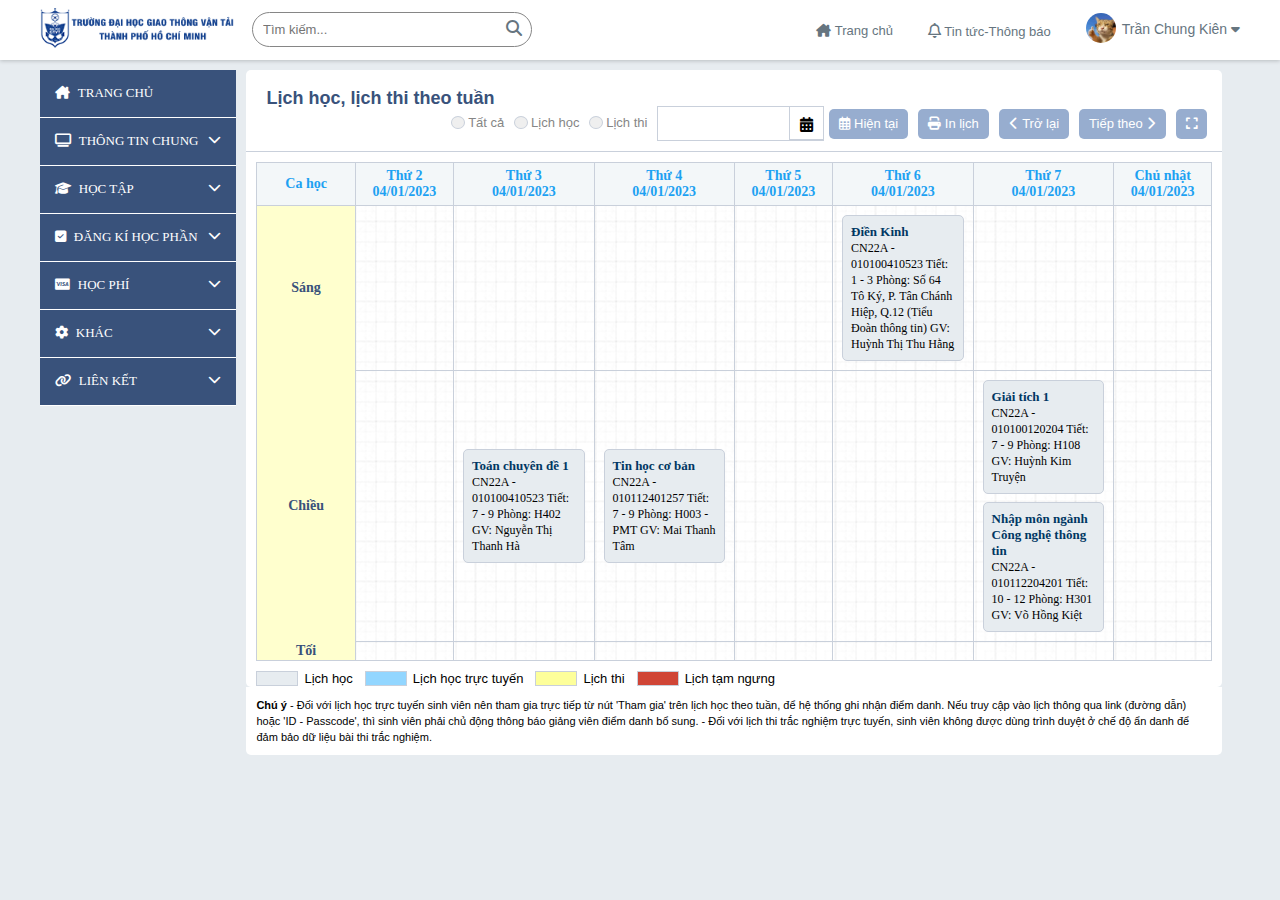
<file: acsets/lichtheotuan.html>
<!DOCTYPE html>
<html lang="en">
<head>
    <meta charset="UTF-8">
    <meta http-equiv="X-UA-Compatible" content="IE=edge">
    <meta name="viewport" content="width=device-width, initial-scale=1.0">
    <title>Lịch theo tuần</title>
    <!--  -->
    <link rel="stylesheet" href="/acsets/css/base.css">
    <link rel="stylesheet" href="/acsets/css/main.css">
    <link rel="stylesheet" href="/acsets/font/fontawesome-free-6.2.0/css/all.css">
    <link rel="stylesheet" href="/acsets/font/fontawesome-free-6.2.0/css/fontawesome.css">
    <link rel="stylesheet" href="/acsets/css/more.css">
</head>
<body class="body_baby">
    <div class="title title1">
        <div class="title__center">
            <div class="title__all">
                <div class="title__list">
                    <a href="/acsets/display.html" class="title__list--trangchu">
                        <img src="/acsets/img/gts.png" alt="" class="title__list-img">
                    </a>
                    <div class="title__list--center">
                        <input type="text" placeholder="Tìm kiếm..." class="title__list-search">
                        <i class="title__list-icon fa-solid fa-magnifying-glass"></i>
                    </div>
                </div>
                <div class="title__home">
                    <a href="/acsets/display.html" class="title__home--house">
                        <i class="title__home--house-icon fa-solid fa-house-chimney"></i>
                        <span class="title__home--house-name">Trang chủ</span>
                    </a>
                    <a href="" class="title__home--bell">
                        <i class="title__home--bell-icon fa-regular fa-bell"></i>
                        <span class="title__home--bell-name">
                            Tin tức-Thông báo 
                        </span>
                    </a>               
                    <div class="title__age">
                        <div class="title__home--fist">
                            <img src="/acsets/img/271971533_613382543287800_1409723159200919466_n.jpg" alt="" class="title__home--fist-img">
                        </div>
                        <div class="title__age--name">
                            <a href="" class="title__home--fist-name">
                                <span class="title__home--fist-name__small">
                                    Trần Chung Kiên
                                </span>
                            </a>
                            <i class="fa-caret-down__down fa-solid fa-caret-down"></i>
                        </div>
                    </div>
                </div>
            </div>
        </div>
      
    </div>
<div class="growgrow">
    <div class="title__center">
        <div class="grow">
            <div class="Selectbar">
                <ul class="Selectbar__ul">
                    <li class="Selectbar__list">
                        <div class="Selectbar__list--both">
                            <i class=" Selectbar__list-icon fa-sharp fa-solid fa-house-chimney"></i>
                            <a href="/acsets/display.html" class="Selectbar__list--more">TRANG CHỦ</a>
                        </div>
                    </li>
                    <li class="Selectbar__list">
                        <div class=" Selectbar__list--both">
                            <i class="Selectbar__list-icon fa-solid fa-tv"></i>
                            <a href="" class="Selectbar__list--more">THÔNG TIN CHUNG</a>
                        </div>
                        <div class="Selectbar__list--one">
                            <i class="Selectbar__list-icon2 fa-sharp fa-solid fa-chevron-down"></i>
                        </div>
                    </li>
                    <li class="Selectbar__list">
                        <div class="Selectbar__list--both">
                            <i class="Selectbar__list-icon fa-sharp fa-solid fa-graduation-cap"></i>
                            <a href="" class="Selectbar__list--more">HỌC TẬP</a>
                        </div>
                        <div class="Selectbar__list--one">
                            <i class="Selectbar__list-icon2 fa-sharp fa-solid fa-chevron-down"></i>
                        </div>
                    </li>
                    <li class="Selectbar__list">
                        <div class="Selectbar__list--both">
                            <i class="Selectbar__list-icon fa-sharp fa-solid fa-square-check"></i>
                            <a href="" class="Selectbar__list--more">ĐĂNG KÍ HỌC PHẦN</a>
                        </div>
                        <div class="Selectbar__list--one">
                            <i class="Selectbar__list-icon2 fa-sharp fa-solid fa-chevron-down"></i>
                        </div>
                    </li>
                    <li class="Selectbar__list">
                        <div class="Selectbar__list--both">
                            <i class="Selectbar__list-icon fa-brands fa-cc-visa"></i>
                            <a href="" class="Selectbar__list--more">HỌC PHÍ</a>
                        </div>
                        <div class="Selectbar__list--one">
                            <i class="Selectbar__list-icon2 fa-sharp fa-solid fa-chevron-down"></i>
                        </div>
                    </li>
                    <li class="Selectbar__list">
                        <div class=" Selectbar__list--both">
                            <i class="Selectbar__list-icon fa-solid fa-gear"></i>
                            <a href="" class="Selectbar__list--more">KHÁC</a>
                        </div>
                        <div class="Selectbar__list--one">
                            <i class="Selectbar__list-icon2 fa-sharp fa-solid fa-chevron-down"></i>
                        </div>
                    </li>
                    <li class="Selectbar__list">
                        <div class="Selectbar__list--both">
                            <i class="Selectbar__list-icon fa-sharp fa-solid fa-link"></i>
                            <a href="" class="Selectbar__list--more">LIÊN KẾT</a>
                        </div>
                        <div class="Selectbar__list--one">
                            <i class="Selectbar__list-icon2 fa-sharp fa-solid fa-chevron-down"></i>
                        </div>
                    </li>
                </ul>
            </div>
            <div class="Weeklycalendar">
                      <div class="Weeklycalendar__topmain">
                        <span class="Weeklycalendar__topmain--title">
                            Lịch học, lịch thi theo tuần
                        </span>
                        <div class="Weeklycalendar__topmain--list">
                            <div class="Weeklycalendar__topmain--list__button">
                                <div class="Weeklycalendar__topmain--list__button-all">
                                    <button class="Weeklycalendar__topmain--list_three">                                   
                                    </button>
                                    <span class="span__click">Tất cả</span>
                                </div>
                                <div class="Weeklycalendar__topmain--list__button-all">
                                    <button class="Weeklycalendar__topmain--list_three">                                   
                                    </button>
                                    <span class="span__click">Lịch học</span>
                                </div>
                                <div class="Weeklycalendar__topmain--list__button-all">
                                    <button class="Weeklycalendar__topmain--list_three">                                   
                                    </button>
                                    <span class="span__click">Lịch thi</span>
                                </div>
                            </div>
                            <div class="Weeklycalendar__topmain--list__calendar">
                                <input class="Weeklycalendar__topmain--list__calendar--icon"   type="">
                                <i class="Weeklycalendar__topmain--list__calendar--icon2 fa-solid fa-calendar-days"></i>
                            </div>
                            <div class="Weeklycalendar__topmain--list__use">
                                <a href="" class="Weeklycalendar__topmain--list__use">
                                    <div class="Weeklycalendar__topmain--list__use-pick">
                                        <i class="fa-regular fa-calendar-days"></i>
                                        <span>Hiện tại</span>
                                    </div>
                                </a>
                                <a href="" class="Weeklycalendar__topmain--list__use">
                                    <div class="Weeklycalendar__topmain--list__use-pick">
                                        <i class="fa-solid fa-print"></i>
                                        <span>In lịch</span>
                                    </div>
                                </a>
                                <a href="" class="Weeklycalendar__topmain--list__use">
                                    <div class="Weeklycalendar__topmain--list__use-pick">
                                        <i class="fa-solid fa-chevron-left"></i>
                                        <span>Trở lại</span>
                                    </div>
                                </a>
                                <a href="" class="Weeklycalendar__topmain--list__use">
                                    <div class="Weeklycalendar__topmain--list__use-pick">
                                        <span>Tiếp theo</span>
                                        <i class="fa-solid fa-chevron-right"></i>
                                    </div>
                                </a>
                                <a href="" class="Weeklycalendar__topmain--list__use">
                                    <div class="Weeklycalendar__topmain--list__use-pick">
                                        <i class="fa-solid fa-expand"></i>
                                        
                                    </div>
                                </a>
                            </div>
                        </div>
                      </div>
                      <div class="shift">
                        <div class="shift__today">
                            <table class="shift__today--table">
                                <thead class="shift__today--table-thead">
                                    <tr class="shift__today--table-thead__tr">
                                        <th class="shift__today--table-thead__tr--th">
                                            Ca học
                                        </th>
                                        <th class="shift__today--table-thead__tr--th">
                                            <dv class="shift__today--table-thead__tr--th-both">
                                                Thứ 2
                                                <span>04/01/2023</span>
                                            </dv>
                                        </th>
                                        <th class="shift__today--table-thead__tr--th">
                                            <div class="shift__today--table-thead__tr--th-both">
                                                Thứ 3
                                                <span>04/01/2023</span>
                                            </div>
                                        </th>
                                        <th class="shift__today--table-thead__tr--th">
                                            <div class="shift__today--table-thead__tr--th-both">
                                                Thứ 4
                                                <span>04/01/2023</span>
                                            </div>
                                        </th>
                                        <th class="shift__today--table-thead__tr--th">
                                            <div class="shift__today--table-thead__tr--th-both">
                                                Thứ 5
                                                <span>04/01/2023</span>
                                            </div>
                                        </th>
                                        <th class="shift__today--table-thead__tr--th">
                                            <div class="shift__today--table-thead__tr--th-both">
                                                Thứ 6
                                                <span>04/01/2023</span>
                                            </div>
                                        </th>
                                        <th class="shift__today--table-thead__tr--th">
                                            <div class="shift__today--table-thead__tr--th-both">
                                                Thứ 7
                                                <span>04/01/2023</span>
                                            </div>
                                        </th>
                                        <th class="shift__today--table-thead__tr--th">
                                            <div class="shift__today--table-thead__tr--th-both">
                                                Chủ nhật
                                                <span>04/01/2023</span>
                                            </div>
                                        </th>
                                    </tr>       
                                </thead>
                                <tbody class="shift__today--table-tbody">
                                    <tr class="shift__today--table-tbody__tr">
                                        <td class="shift__today--table-tbody__tr--td-mabe">
                                            <div class="shift__today--table-tbody__tr--td-mabe">
                                                Sáng
                                            </div>
                                        </td>
                                        <td class="shift__today--table-tbody__tr--td">
                                            <div class="shift__today--table-tbody__tr--td-in">
                                               
                                            </div>
                                        </td>
                                        <td class="shift__today--table-tbody__tr--td">
                                            <div class="shift__today--table-tbody__tr--td-in">
                                              
                                            </div>
                                        </td>
                                        <td class="shift__today--table-tbody__tr--td">
                                            <div class="shift__today--table-tbody__tr--td-in">
                                               
                                            </div>
                                        </td>
                                        <td class="shift__today--table-tbody__tr--td">
                                            <div class="shift__today--table-tbody__tr--td-in">
                                               
                                            </div>
                                        </td>
                                        <td class="shift__today--table-tbody__tr--td">
                                            <div class="shift__today--table-tbody__tr--td-in">
                                                <div class="shift__today--table-tbody__tr--td-in__center">
                                                    <a href="" class="shift__today--table-tbody__tr--td-in__center--a">Điền Kinh</a>
                                                   <div>
                                                    <span>CN22A - 010100410523</span>
                                                    <span>Tiết: 1 - 3</span>
                                                    <span>Phòng: Số 64 Tô Ký, P. Tân Chánh Hiệp, Q.12 (Tiểu Đoàn thông tin)</span>
                                                    <span>GV: Huỳnh Thị Thu Hằng</span>
                                                   </div>
                                                </div>
                                            </div>
                                        </td>
                                        <td class="shift__today--table-tbody__tr--td">
                                            <div class="shift__today--table-tbody__tr--td-in">
                                              
                                            </div>
                                        </td>
                                        <td class="shift__today--table-tbody__tr--td">
                                            <div class="shift__today--table-tbody__tr--td-in">
                                               
                                            </div>
                                        </td>
                                    </tr>
                                    <tr class="shift__today--table-tbody__tr">
                                        <tr class="shift__today--table-tbody__tr">
                                            <td class="shift__today--table-tbody__tr--td-mabe">
                                                <div class="shift__today--table-tbody__tr--td-mabe">
                                                  Chiều
    
                                                </div>
                                            </td>
                                            <td class="shift__today--table-tbody__tr--td">
                                                <div class="shift__today--table-tbody__tr--td-in">
                                                   
                                                </div>
                                            </td>
                                            <td class="shift__today--table-tbody__tr--td">
                                                <div class="shift__today--table-tbody__tr--td-in">
                                                    <div class="shift__today--table-tbody__tr--td-in__center">
                                                        <a href="" class="shift__today--table-tbody__tr--td-in__center--a">Toán chuyên đề 1</a>
                                                       <div>
                                                        <span>CN22A - 010100410523</span>
                                                        <span>Tiết: 7 - 9</span>
                                                        <span>Phòng: H402</span>
                                                        <span>GV: Nguyễn Thị Thanh Hà</span>
                                                       </div>
                                                    </div>
                                                </div>
                                            </td>
                                            <td class="shift__today--table-tbody__tr--td">
                                                <div class="shift__today--table-tbody__tr--td-in">
                                                    <div class="shift__today--table-tbody__tr--td-in__center">
                                                        <a href="" class="shift__today--table-tbody__tr--td-in__center--a">Tin học cơ bản</a>
                                                       <div>
                                                        <span>CN22A - 010112401257</span>
                                                        <span>Tiết: 7 - 9</span>
                                                        <span>Phòng: H003 - PMT</span>
                                                        <span>GV: Mai Thanh Tâm</span>
                                                       </div>
                                                    </div>
                                                </div>
                                            </td>
                                            <td class="shift__today--table-tbody__tr--td">
                                                <div class="shift__today--table-tbody__tr--td-in">
                                                  
                                                </div>
                                            </td>
                                            <td class="shift__today--table-tbody__tr--td">
                                                <div class="shift__today--table-tbody__tr--td-in">
                                                   
                                                </div>
                                            </td>
                                            <td class="shift__today--table-tbody__tr--td">
                                                <div class="shift__today--table-tbody__tr--td-in">
                                                    <div class="shift__today--table-tbody__tr--td-in__center">
                                                        <a href="" class="shift__today--table-tbody__tr--td-in__center--a">Giải tích 1</a>
                                                       <div>
                                                        <span>CN22A - 010100120204</span>
                                                        <span>Tiết: 7 - 9</span>
                                                        <span>Phòng: H108</span>
                                                        <span>GV: Huỳnh Kim Truyện</span>
                                                       </div>
                                                    </div>
                                                </div>
                                                <div class="shift__today--table-tbody__tr--td-in">
                                                    <div class="shift__today--table-tbody__tr--td-in__center">
                                                        <a href="" class="shift__today--table-tbody__tr--td-in__center--a">Nhập môn ngành Công nghệ thông tin</a>
                                                        <div>
                                                            <span>CN22A - 010112204201</span>
                                                            <span>Tiết: 10 - 12</span>
                                                            <span>Phòng: H301</span>
                                                            <span>GV: Võ Hồng Kiệt</span>
                                                        </div>
                                                    </div>
                                                </div>
                                            </td>
                                            <td class="shift__today--table-tbody__tr--td">
                                                <div class="shift__today--table-tbody__tr--td-in">
                                                   
                                                </div>
                                            </td>
                                        </tr>
                                    </tr>
                                    <tr class="shift__today--table-tbody__tr">
                                        <tr class="shift__today--table-tbody__tr">
                                            <td class="shift__today--table-tbody__tr--td-mabe">
                                                <div class="shift__today--table-tbody__tr--td-mabe">
                                                 Tối
    
                                                </div>
                                            </td>
                                            <td class="shift__today--table-tbody__tr--td">
                                                <div class="shift__today--table-tbody__tr--td-in">
                                                   
                                                </div>
                                            </td>
                                            <td class="shift__today--table-tbody__tr--td">
                                                <div class="shift__today--table-tbody__tr--td-in">
                                                 
                                                </div>
                                            </td>
                                            <td class="shift__today--table-tbody__tr--td">
                                                <div class="shift__today--table-tbody__tr--td-in">
                                                 
                                                </div>
                                            </td>
                                            <td class="shift__today--table-tbody__tr--td">
                                                <div class="shift__today--table-tbody__tr--td-in">
                                                  
                                                </div>
                                            </td>
                                            <td class="shift__today--table-tbody__tr--td">
                                                <div class="shift__today--table-tbody__tr--td-in">
                                                  
                                                </div>
                                            </td>
                                            <td class="shift__today--table-tbody__tr--td">
                                                <div class="shift__today--table-tbody__tr--td-in">
                                                  
                                                </div>
                                            </td>
                                            <td class="shift__today--table-tbody__tr--td">
                                                <div class="shift__today--table-tbody__tr--td-in">
                                                 
                                                </div>
                                            </td>
                                        </tr>
                                    </tr>
                    
                                </tbody>
                            </table>
                        </div>
                    </div> 
                     <div class="note">
                        <ul class="note__color">
                            <li class="note__color--li">
                                <div class="note__color--show1"></div>
                                <span class="note__color--name">Lịch học</span>
                            </li>
                            <li class="note__color--li">
                                <div  class="note__color--show2"></div>
                                <span class="note__color--name">Lịch học trực tuyến</span>
                            </li>
                            <li class="note__color--li">
                                <div  class="note__color--show3"></div>
                                <span class="note__color--name">Lịch thi</span>
                            </li>
                            <li class="note__color--li">
                                <div  class="note__color--show4"></div>
                                <span class="note__color--name">Lịch tạm ngưng</span>
                            </li>
                        </ul>
                     </div> 
                     <div class="note">
                        <div class="note__text">
                            <div class="note__text--all">
                               <b >Chú ý</b>
                                <span>- Đối với lịch học trực tuyến sinh viên nên tham gia trực tiếp từ nút 'Tham gia' trên lịch học theo tuần, để hệ thống ghi nhận điểm danh. Nếu truy cập vào lịch thông qua link (đường dẫn) hoặc 'ID - Passcode', thì sinh viên phải chủ động thông báo giảng viên điểm danh bổ sung.</span>
                                <span>- Đối với lịch thi trắc nghiệm trực tuyến, sinh viên không được dùng trình duyệt ở chế độ ẩn danh để đảm bảo dữ liệu bài thi trắc nghiệm.</span>
                            </div>
                        </div>
                     </div>  
            </div>  
               
        
        </div>
    </div>
   </div>
    
</body>
</html>
</file>
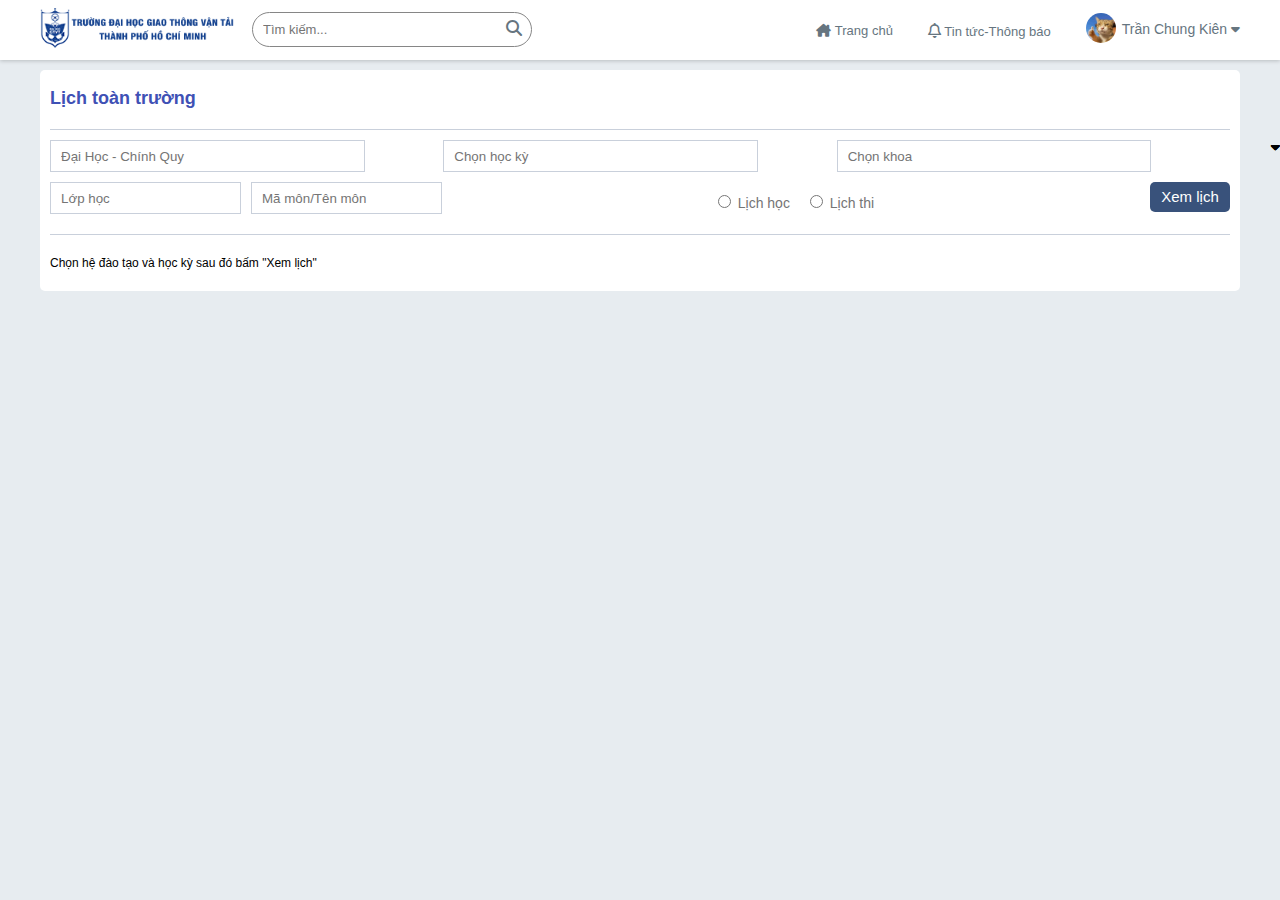
<file: acsets/lichtoantruong.html>
<!DOCTYPE html>
<html lang="en">
<head>
    <meta charset="UTF-8">
    <meta http-equiv="X-UA-Compatible" content="IE=edge">
    <meta name="viewport" content="width=device-width, initial-scale=1.0">
    <title>Lịch toàn trường</title>
    <!--  -->
    <link rel="stylesheet" href="/acsets/css/base.css">
    <link rel="stylesheet" href="/acsets/css/main.css">
    <link rel="stylesheet" href="/acsets/font/fontawesome-free-6.2.0/css/all.css">
    <link rel="stylesheet" href="/acsets/font/fontawesome-free-6.2.0/css/fontawesome.css">
    <link rel="stylesheet" href="/acsets/css/more.css">
</head>
<body class="body_baby">
    <div class="title title1">
        <div class="title__center">
            <div class="title__all">
                <div class="title__list">
                    <a href="/acsets/display.html" class="title__list--trangchu">
                        <img src="/acsets/img/gts.png" alt="" class="title__list-img">
                    </a>
                    <div class="title__list--center">
                        <input type="text" placeholder="Tìm kiếm..." class="title__list-search">
                        <i class="title__list-icon fa-solid fa-magnifying-glass"></i>
                    </div>
                </div>
                <div class="title__home">
                    <a href="/acsets/display.html" class="title__home--house">
                        <i class="title__home--house-icon fa-solid fa-house-chimney"></i>
                        <span class="title__home--house-name">Trang chủ</span>
                    </a>
                    <a href="" class="title__home--bell">
                        <i class="title__home--bell-icon fa-regular fa-bell"></i>
                        <span class="title__home--bell-name">
                            Tin tức-Thông báo 
                        </span>
                    </a>               
                    <div class="title__age">
                        <div class="title__home--fist">
                            <img src="/acsets/img/271971533_613382543287800_1409723159200919466_n.jpg" alt="" class="title__home--fist-img">
                        </div>
                        <div class="title__age--name">
                            <a href="" class="title__home--fist-name">
                                <span class="title__home--fist-name__small">
                                    Trần Chung Kiên
                                </span>
                            </a>
                            <i class="fa-caret-down__down fa-solid fa-caret-down"></i>
                        </div>
                    </div>
                </div>
            </div>
        </div>
      
    </div>
    <div class="title__center">
        <div class="lichtoantruong">
            <span class="lichtoantruong__name">Lịch toàn trường</span>
            <div class="lichtoantruong__list">
                <div class="lichtoantruong__list--both">
                    <input type="text"  placeholder="Đại Học - Chính Quy"  class="lichtoantruong__list--three" ></input>              
                        <i class="lichtoantruong__list--both-icon fa-solid fa-caret-down"></i>
                </div>
                <div class="lichtoantruong__list--both">
                    <input  placeholder="Chọn học kỳ" class="lichtoantruong__list--three" ></input>
                    <i class="lichtoantruong__list--both-icon fa-solid fa-caret-down"></i>
                </div>
                <div class="lichtoantruong__list--both">
                    <input  placeholder="Chọn khoa" class="lichtoantruong__list--three" ></input>
                    <i class="lichtoantruong__list--both-icon fa-solid fa-caret-down"></i>
                </div>
            </div>
            <div class="lichtoantruong__next">
                <div class="lichtoantruong__next--both">
                    <input placeholder="Lớp học" type="text" class="lichtoantruong__next--both-2">
                    <input placeholder="Mã môn/Tên môn"  type="text" class="lichtoantruong__next--both-2">
                </div>
                <div class="lichtoantruong__next--both">
                    <div class="lichtoantruong__next--both-choose">
                        <input type="radio" class="lichtoantruong__next--both-click">
                         <span>Lịch học</span>
                    </div>
                    <div class="lichtoantruong__next--both-choose">
                        <input type="radio" class="lichtoantruong__next--both-click">
                         <span>Lịch thi</span>
                    </div>
                </div>
                <a class="lichtoantruong__next--both-more"  href=""> Xem lịch</a>
                
            </div>
            <div class="lichtoantruong__note">
                <span>
                    Chọn hệ đào tạo và học kỳ sau đó bấm "Xem lịch"
                </span>
            </div>
        </div>
    </div>

    
</body>
</html>
</file>
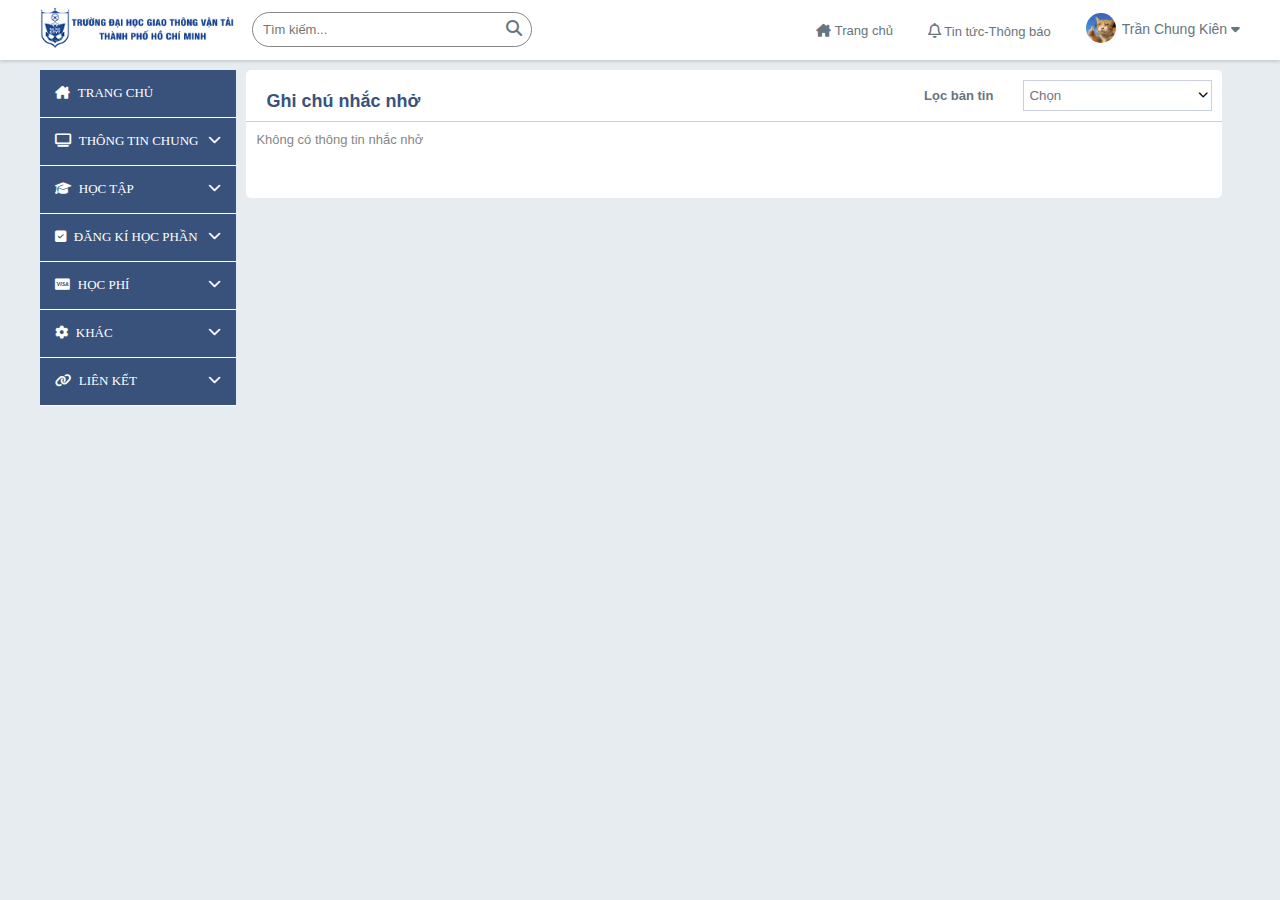
<file: acsets/nhacnho.html>
<!DOCTYPE html>
<html lang="en">
<head>
    <meta charset="UTF-8">
    <meta http-equiv="X-UA-Compatible" content="IE=edge">
    <meta name="viewport" content="width=device-width, initial-scale=1.0">
    <title>Nhắc nhở</title>
    <!--  -->
    <link rel="stylesheet" href="/acsets/css/base.css">
    <link rel="stylesheet" href="/acsets/css/main.css">
    <link rel="stylesheet" href="/acsets/font/fontawesome-free-6.2.0/css/all.css">
    <link rel="stylesheet" href="/acsets/font/fontawesome-free-6.2.0/css/fontawesome.css">
    <link rel="stylesheet" href="/acsets/css/more.css">
</head>
<body class="body_baby">
    <div class="title title1">
        <div class="title__center">
            <div class="title__all">
                <div class="title__list">
                    <a href="/acsets/display.html" class="title__list--trangchu">
                        <img src="/acsets/img/gts.png" alt="" class="title__list-img">
                    </a>
                    <div class="title__list--center">
                        <input type="text" placeholder="Tìm kiếm..." class="title__list-search">
                        <i class="title__list-icon fa-solid fa-magnifying-glass"></i>
                    </div>
                </div>
                <div class="title__home">
                    <a href="/acsets/display.html" class="title__home--house">
                        <i class="title__home--house-icon fa-solid fa-house-chimney"></i>
                        <span class="title__home--house-name">Trang chủ</span>
                    </a>
                    <a href="" class="title__home--bell">
                        <i class="title__home--bell-icon fa-regular fa-bell"></i>
                        <span class="title__home--bell-name">
                            Tin tức-Thông báo 
                        </span>
                    </a>               
                    <div class="title__age">
                        <div class="title__home--fist">
                            <img src="/acsets/img/271971533_613382543287800_1409723159200919466_n.jpg" alt="" class="title__home--fist-img">
                        </div>
                        <div class="title__age--name">
                            <a href="" class="title__home--fist-name">
                                <span class="title__home--fist-name__small">
                                    Trần Chung Kiên
                                </span>
                            </a>
                            <i class="fa-caret-down__down fa-solid fa-caret-down"></i>
                        </div>
                    </div>
                </div>
            </div>
        </div>
      
    </div>
<div class="growgrow">
    <div class="title__center">
        <div class="grow">
            <div class="Selectbar">
                <ul class="Selectbar__ul">
                    <li class="Selectbar__list">
                        <div class="Selectbar__list--both">
                            <i class=" Selectbar__list-icon fa-sharp fa-solid fa-house-chimney"></i>
                            <a href="" class="Selectbar__list--more">TRANG CHỦ</a>
                        </div>
                    </li>
                    <li class="Selectbar__list">
                        <div class=" Selectbar__list--both">
                            <i class="Selectbar__list-icon fa-solid fa-tv"></i>
                            <a href="" class="Selectbar__list--more">THÔNG TIN CHUNG</a>
                        </div>
                        <div class="Selectbar__list--one">
                            <i class="Selectbar__list-icon2 fa-sharp fa-solid fa-chevron-down"></i>
                        </div>
                    </li>
                    <li class="Selectbar__list">
                        <div class="Selectbar__list--both">
                            <i class="Selectbar__list-icon fa-sharp fa-solid fa-graduation-cap"></i>
                            <a href="" class="Selectbar__list--more">HỌC TẬP</a>
                        </div>
                        <div class="Selectbar__list--one">
                            <i class="Selectbar__list-icon2 fa-sharp fa-solid fa-chevron-down"></i>
                        </div>
                    </li>
                    <li class="Selectbar__list">
                        <div class="Selectbar__list--both">
                            <i class="Selectbar__list-icon fa-sharp fa-solid fa-square-check"></i>
                            <a href="" class="Selectbar__list--more">ĐĂNG KÍ HỌC PHẦN</a>
                        </div>
                        <div class="Selectbar__list--one">
                            <i class="Selectbar__list-icon2 fa-sharp fa-solid fa-chevron-down"></i>
                        </div>
                    </li>
                    <li class="Selectbar__list">
                        <div class="Selectbar__list--both">
                            <i class="Selectbar__list-icon fa-brands fa-cc-visa"></i>
                            <a href="" class="Selectbar__list--more">HỌC PHÍ</a>
                        </div>
                        <div class="Selectbar__list--one">
                            <i class="Selectbar__list-icon2 fa-sharp fa-solid fa-chevron-down"></i>
                        </div>
                    </li>
                    <li class="Selectbar__list">
                        <div class=" Selectbar__list--both">
                            <i class="Selectbar__list-icon fa-solid fa-gear"></i>
                            <a href="" class="Selectbar__list--more">KHÁC</a>
                        </div>
                        <div class="Selectbar__list--one">
                            <i class="Selectbar__list-icon2 fa-sharp fa-solid fa-chevron-down"></i>
                        </div>
                    </li>
                    <li class="Selectbar__list">
                        <div class="Selectbar__list--both">
                            <i class="Selectbar__list-icon fa-sharp fa-solid fa-link"></i>
                            <a href="" class="Selectbar__list--more">LIÊN KẾT</a>
                        </div>
                        <div class="Selectbar__list--one">
                            <i class="Selectbar__list-icon2 fa-sharp fa-solid fa-chevron-down"></i>
                        </div>
                    </li>
                </ul>
            </div>
            <div class="Weeklycalendar">
                      <div class="Weeklycalendar__topmain--nhacnho">
                        <span class="Weeklycalendar__topmain--title">
                           Ghi chú nhắc nhở
                        </span>
                        <div class="Weeklycalendar__topmain--list Weeklycalendar__topmain--list__locbantin">
                            <span class="Weeklycalendar__topmain--list-text">Lọc bản tin</span>                          
                            <div class="Weeklycalendar__topmain--list__calendar--nhacnho">
                                <input placeholder="Chọn" class="nhacnho"   type="text">
                                <div class="Weeklycalendar__topmain--list__calendar--nhacnho-icon">
                                    <i class="fa-solid fa-chevron-down"></i>
                                </div>
                            </div>
                         
                        </div>
                      </div>
                      <div class="Weeklycalendar__noidung">
                        <span>Không có thông tin nhắc nhở</span>
                      </div>
                      
            </div>       
        
        </div>
    </div>
   </div>
    
</body>
</html>
</file>
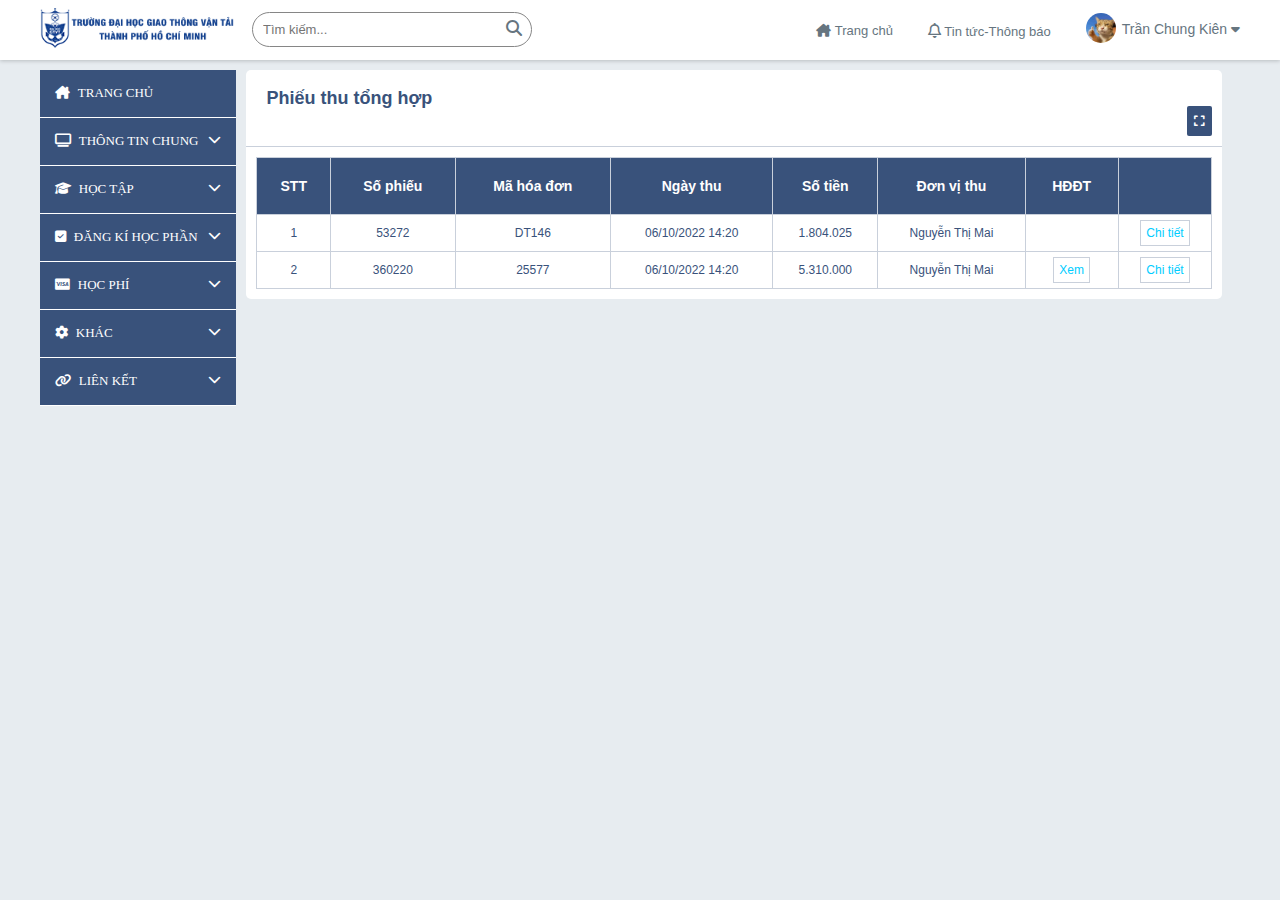
<file: acsets/phieuthutonghop.html>
<!DOCTYPE html>
<html lang="en">
<head>
    <meta charset="UTF-8">
    <meta http-equiv="X-UA-Compatible" content="IE=edge">
    <meta name="viewport" content="width=device-width, initial-scale=1.0">
    <title>Phiếu thu tổng hợp</title>
    <!--  -->
    <link rel="stylesheet" href="/acsets/css/base.css">
    <link rel="stylesheet" href="/acsets/css/main.css">
    <link rel="stylesheet" href="/acsets/font/fontawesome-free-6.2.0/css/all.css">
    <link rel="stylesheet" href="/acsets/font/fontawesome-free-6.2.0/css/fontawesome.css">
    <link rel="stylesheet" href="/acsets/css/more.css">
</head>
<body class="body_baby">
    <div class="title title1">
        <div class="title__center">
            <div class="title__all">
                <div class="title__list">
                    <a href="/acsets/display.html" class="title__list--trangchu">
                        <img src="/acsets/img/gts.png" alt="" class="title__list-img">
                    </a>
                    <div class="title__list--center">
                        <input type="text" placeholder="Tìm kiếm..." class="title__list-search">
                        <i class="title__list-icon fa-solid fa-magnifying-glass"></i>
                    </div>
                </div>
                <div class="title__home">
                    <a href="/acsets/display.html" class="title__home--house">
                        <i class="title__home--house-icon fa-solid fa-house-chimney"></i>
                        <span class="title__home--house-name">Trang chủ</span>
                    </a>
                    <a href="" class="title__home--bell">
                        <i class="title__home--bell-icon fa-regular fa-bell"></i>
                        <span class="title__home--bell-name">
                            Tin tức-Thông báo 
                        </span>
                    </a>               
                    <div class="title__age">
                        <div class="title__home--fist">
                            <img src="/acsets/img/271971533_613382543287800_1409723159200919466_n.jpg" alt="" class="title__home--fist-img">
                        </div>
                        <div class="title__age--name">
                            <a href="" class="title__home--fist-name">
                                <span class="title__home--fist-name__small">
                                    Trần Chung Kiên
                                </span>
                            </a>
                            <i class="fa-caret-down__down fa-solid fa-caret-down"></i>
                        </div>
                    </div>
                </div>
            </div>
        </div>
      
    </div>
<div class="growgrow">
    <div class="title__center">
        <div class="grow">
            <div class="Selectbar">
                <ul class="Selectbar__ul">
                    <li class="Selectbar__list">
                        <div class="Selectbar__list--both">
                            <i class=" Selectbar__list-icon fa-sharp fa-solid fa-house-chimney"></i>
                            <a href="/acsets/display.html" class="Selectbar__list--more">TRANG CHỦ</a>
                        </div>
                    </li>
                    <li class="Selectbar__list">
                        <div class=" Selectbar__list--both">
                            <i class="Selectbar__list-icon fa-solid fa-tv"></i>
                            <a href="" class="Selectbar__list--more">THÔNG TIN CHUNG</a>
                        </div>
                        <div class="Selectbar__list--one">
                            <i class="Selectbar__list-icon2 fa-sharp fa-solid fa-chevron-down"></i>
                        </div>
                    </li>
                    <li class="Selectbar__list">
                        <div class="Selectbar__list--both">
                            <i class="Selectbar__list-icon fa-sharp fa-solid fa-graduation-cap"></i>
                            <a href="" class="Selectbar__list--more">HỌC TẬP</a>
                        </div>
                        <div class="Selectbar__list--one">
                            <i class="Selectbar__list-icon2 fa-sharp fa-solid fa-chevron-down"></i>
                        </div>
                    </li>
                    <li class="Selectbar__list">
                        <div class="Selectbar__list--both">
                            <i class="Selectbar__list-icon fa-sharp fa-solid fa-square-check"></i>
                            <a href="" class="Selectbar__list--more">ĐĂNG KÍ HỌC PHẦN</a>
                        </div>
                        <div class="Selectbar__list--one">
                            <i class="Selectbar__list-icon2 fa-sharp fa-solid fa-chevron-down"></i>
                        </div>
                    </li>
                    <li class="Selectbar__list">
                        <div class="Selectbar__list--both">
                            <i class="Selectbar__list-icon fa-brands fa-cc-visa"></i>
                            <a href="" class="Selectbar__list--more">HỌC PHÍ</a>
                        </div>
                        <div class="Selectbar__list--one">
                            <i class="Selectbar__list-icon2 fa-sharp fa-solid fa-chevron-down"></i>
                        </div>
                    </li>
                    <li class="Selectbar__list">
                        <div class=" Selectbar__list--both">
                            <i class="Selectbar__list-icon fa-solid fa-gear"></i>
                            <a href="" class="Selectbar__list--more">KHÁC</a>
                        </div>
                        <div class="Selectbar__list--one">
                            <i class="Selectbar__list-icon2 fa-sharp fa-solid fa-chevron-down"></i>
                        </div>
                    </li>
                    <li class="Selectbar__list">
                        <div class="Selectbar__list--both">
                            <i class="Selectbar__list-icon fa-sharp fa-solid fa-link"></i>
                            <a href="" class="Selectbar__list--more">LIÊN KẾT</a>
                        </div>
                        <div class="Selectbar__list--one">
                            <i class="Selectbar__list-icon2 fa-sharp fa-solid fa-chevron-down"></i>
                        </div>
                    </li>
                </ul>
            </div>
            <div class="Weeklycalendar Weeklycalendar__bottom">
                      <div class="Weeklycalendar__topmain">
                           <span class="Weeklycalendar__topmain--title">
                            Phiếu thu tổng hợp
                            </span>
                        <div class="Weeklycalendar__topmain--list"> 
                            <a href="">
                                <div class="Weeklycalendar__topmain--list__calendar Weeklycalendar__topmain--list__calendar--color">
                                    <i class="fa-solid fa-expand"></i>
                                </div>
                            </a>
                        </div>
                      </div>
                     <div class="paddingleft">
                        <table class="Weeklycalendar__thanhtoan">
                            <thead class="Weeklycalendar__thanhtoan--thead">
                              <tr class="Weeklycalendar__thanhtoan--thead-tr">
                                  <th class="Weeklycalendar__thanhtoan--thead-tr__th">STT</th>
                                  <th class="Weeklycalendar__thanhtoan--thead-tr__th">Số phiếu</th>
                                  <th class="Weeklycalendar__thanhtoan--thead-tr__th">Mã hóa đơn</th>
                                  <th class="Weeklycalendar__thanhtoan--thead-tr__th">Ngày thu</th>
                                  <th class="Weeklycalendar__thanhtoan--thead-tr__th">Số tiền </th>
                                  <th class="Weeklycalendar__thanhtoan--thead-tr__th">Đơn vị thu</th>
                                  <th class="Weeklycalendar__thanhtoan--thead-tr__th">HĐĐT</th>
                                  <th class="Weeklycalendar__thanhtoan--thead-tr__th"></th>
                              </tr>
                             </thead>
                             <tbody class="Weeklycalendar__thanhtoan--body">
                                <tr class="Weeklycalendar__thanhtoan--body-tr">
                                    <td class="Weeklycalendar__thanhtoan--body-tr__td">1</td>
                                    <td class="Weeklycalendar__thanhtoan--body-tr__td">53272</td>
                                    <td class="Weeklycalendar__thanhtoan--body-tr__td">DT146</td>
                                    <td class="Weeklycalendar__thanhtoan--body-tr__td">06/10/2022 14:20</td>
                                    <td class="Weeklycalendar__thanhtoan--body-tr__td">1.804.025</td>
                                    <td class="Weeklycalendar__thanhtoan--body-tr__td">Nguyễn Thị Mai</td>
                                    <td class="Weeklycalendar__thanhtoan--body-tr__td"></td>
                                    <td class="Weeklycalendar__thanhtoan--body-tr__td ">
                                        <a class="chitiet__thuphieu"  href=""><span>Chi tiết</span></a>
                                    </td>
                                </tr>
                                    <tr class="Weeklycalendar__thanhtoan--body-tr">
                                    <td class="Weeklycalendar__thanhtoan--body-tr__td">2</td>
                                    <td class="Weeklycalendar__thanhtoan--body-tr__td">360220</td>
                                    <td class="Weeklycalendar__thanhtoan--body-tr__td">25577</td>
                                    <td class="Weeklycalendar__thanhtoan--body-tr__td">06/10/2022 14:20</td>
                                    <td class="Weeklycalendar__thanhtoan--body-tr__td">5.310.000</td>
                                    <td class="Weeklycalendar__thanhtoan--body-tr__td">Nguyễn Thị Mai</td>
                                    <td class="Weeklycalendar__thanhtoan--body-tr__td">
                                        <a class="chitiet__thuphieu"  href=""><span>Xem</span></a>
                                    </td>
                                    <td class="Weeklycalendar__thanhtoan--body-tr__td ">
                                        <a class="chitiet__thuphieu"  href=""><span>Chi tiết</span></a>
                                    </td>
                                </tr>
                              
                              

                             </tbody>

                      </table>
                   
                    
            </div>  
               
        
        </div>
    </div>
   </div>
    
</body>
</html>
</file>
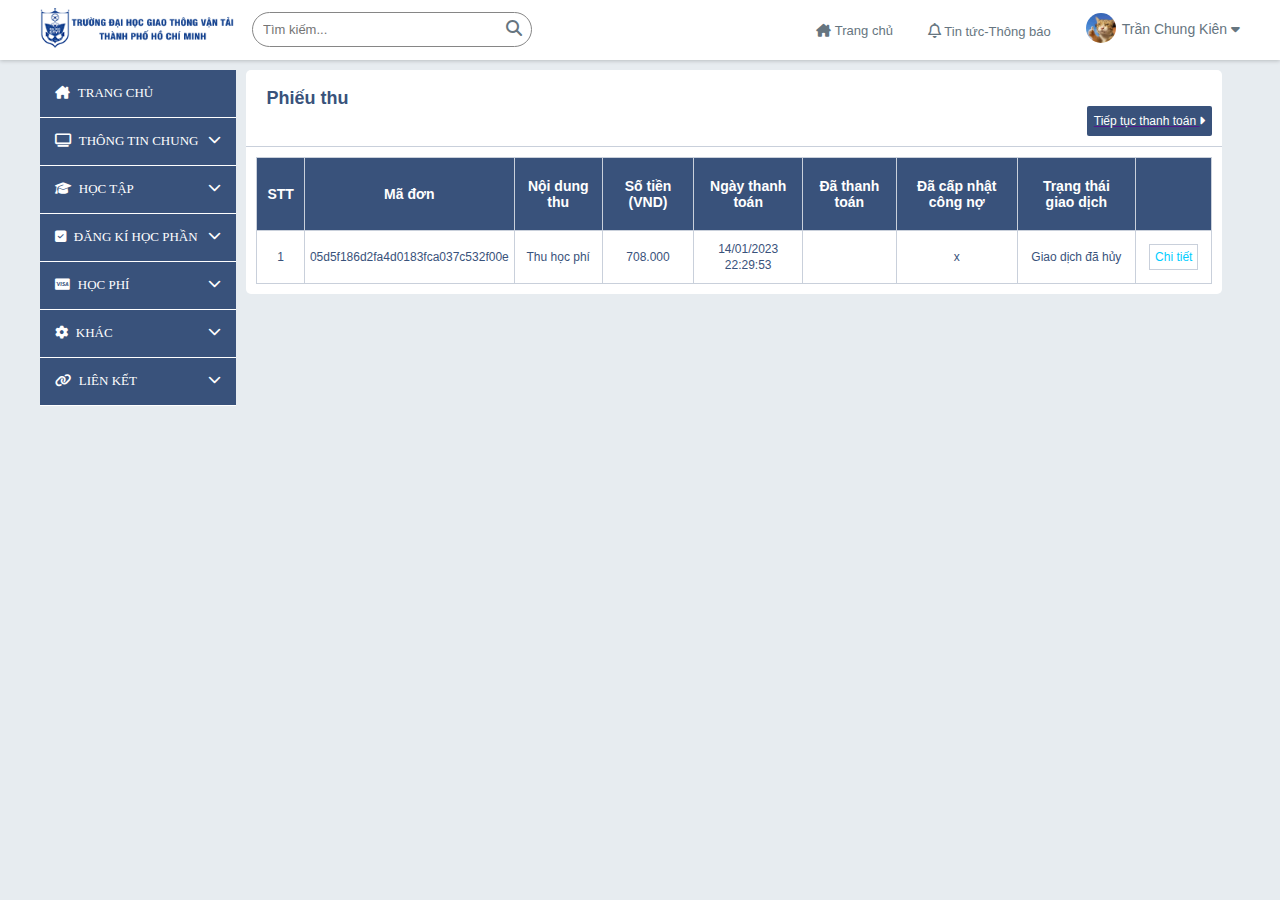
<file: acsets/phieuthutructuyen.html>
<!DOCTYPE html>
<html lang="en">
<head>
    <meta charset="UTF-8">
    <meta http-equiv="X-UA-Compatible" content="IE=edge">
    <meta name="viewport" content="width=device-width, initial-scale=1.0">
    <title>Phiếu thu trực tuyến</title>
    <!--  -->
    <link rel="stylesheet" href="/acsets/css/base.css">
    <link rel="stylesheet" href="/acsets/css/main.css">
    <link rel="stylesheet" href="/acsets/font/fontawesome-free-6.2.0/css/all.css">
    <link rel="stylesheet" href="/acsets/font/fontawesome-free-6.2.0/css/fontawesome.css">
    <link rel="stylesheet" href="/acsets/css/more.css">
</head>
<body class="body_baby">
    <div class="title title1">
        <div class="title__center">
            <div class="title__all">
                <div class="title__list">
                    <a href="/acsets/display.html" class="title__list--trangchu">
                        <img src="/acsets/img/gts.png" alt="" class="title__list-img">
                    </a>
                    <div class="title__list--center">
                        <input type="text" placeholder="Tìm kiếm..." class="title__list-search">
                        <i class="title__list-icon fa-solid fa-magnifying-glass"></i>
                    </div>
                </div>
                <div class="title__home">
                    <a href="/acsets/display.html" class="title__home--house">
                        <i class="title__home--house-icon fa-solid fa-house-chimney"></i>
                        <span class="title__home--house-name">Trang chủ</span>
                    </a>
                    <a href="" class="title__home--bell">
                        <i class="title__home--bell-icon fa-regular fa-bell"></i>
                        <span class="title__home--bell-name">
                            Tin tức-Thông báo 
                        </span>
                    </a>               
                    <div class="title__age">
                        <div class="title__home--fist">
                            <img src="/acsets/img/271971533_613382543287800_1409723159200919466_n.jpg" alt="" class="title__home--fist-img">
                        </div>
                        <div class="title__age--name">
                            <a href="" class="title__home--fist-name">
                                <span class="title__home--fist-name__small">
                                    Trần Chung Kiên
                                </span>
                            </a>
                            <i class="fa-caret-down__down fa-solid fa-caret-down"></i>
                        </div>
                    </div>
                </div>
            </div>
        </div>
      
    </div>
<div class="growgrow">
    <div class="title__center">
        <div class="grow">
            <div class="Selectbar">
                <ul class="Selectbar__ul">
                    <li class="Selectbar__list">
                        <div class="Selectbar__list--both">
                            <i class=" Selectbar__list-icon fa-sharp fa-solid fa-house-chimney"></i>
                            <a href="/acsets/display.html" class="Selectbar__list--more">TRANG CHỦ</a>
                        </div>
                    </li>
                    <li class="Selectbar__list">
                        <div class=" Selectbar__list--both">
                            <i class="Selectbar__list-icon fa-solid fa-tv"></i>
                            <a href="" class="Selectbar__list--more">THÔNG TIN CHUNG</a>
                        </div>
                        <div class="Selectbar__list--one">
                            <i class="Selectbar__list-icon2 fa-sharp fa-solid fa-chevron-down"></i>
                        </div>
                    </li>
                    <li class="Selectbar__list">
                        <div class="Selectbar__list--both">
                            <i class="Selectbar__list-icon fa-sharp fa-solid fa-graduation-cap"></i>
                            <a href="" class="Selectbar__list--more">HỌC TẬP</a>
                        </div>
                        <div class="Selectbar__list--one">
                            <i class="Selectbar__list-icon2 fa-sharp fa-solid fa-chevron-down"></i>
                        </div>
                    </li>
                    <li class="Selectbar__list">
                        <div class="Selectbar__list--both">
                            <i class="Selectbar__list-icon fa-sharp fa-solid fa-square-check"></i>
                            <a href="" class="Selectbar__list--more">ĐĂNG KÍ HỌC PHẦN</a>
                        </div>
                        <div class="Selectbar__list--one">
                            <i class="Selectbar__list-icon2 fa-sharp fa-solid fa-chevron-down"></i>
                        </div>
                    </li>
                    <li class="Selectbar__list">
                        <div class="Selectbar__list--both">
                            <i class="Selectbar__list-icon fa-brands fa-cc-visa"></i>
                            <a href="" class="Selectbar__list--more">HỌC PHÍ</a>
                        </div>
                        <div class="Selectbar__list--one">
                            <i class="Selectbar__list-icon2 fa-sharp fa-solid fa-chevron-down"></i>
                        </div>
                    </li>
                    <li class="Selectbar__list">
                        <div class=" Selectbar__list--both">
                            <i class="Selectbar__list-icon fa-solid fa-gear"></i>
                            <a href="" class="Selectbar__list--more">KHÁC</a>
                        </div>
                        <div class="Selectbar__list--one">
                            <i class="Selectbar__list-icon2 fa-sharp fa-solid fa-chevron-down"></i>
                        </div>
                    </li>
                    <li class="Selectbar__list">
                        <div class="Selectbar__list--both">
                            <i class="Selectbar__list-icon fa-sharp fa-solid fa-link"></i>
                            <a href="" class="Selectbar__list--more">LIÊN KẾT</a>
                        </div>
                        <div class="Selectbar__list--one">
                            <i class="Selectbar__list-icon2 fa-sharp fa-solid fa-chevron-down"></i>
                        </div>
                    </li>
                </ul>
            </div>
            <div class="Weeklycalendar Weeklycalendar__bottom">
                      <div class="Weeklycalendar__topmain">
                           <span class="Weeklycalendar__topmain--title">
                            Phiếu thu
                            </span>
                        <div class="Weeklycalendar__topmain--list"> 
                            <a href="">
                                <div class="Weeklycalendar__topmain--list__calendar Weeklycalendar__topmain--list__calendar--color">
                                   <span>Tiếp tục thanh toán <i class="fa-solid fa-caret-right"></i></span>
                                </div>
                            </a>
                        </div>
                      </div>
                     <div class="paddingleft">
                        <table class="Weeklycalendar__thanhtoan">
                            <thead class="Weeklycalendar__thanhtoan--thead">
                              <tr class="Weeklycalendar__thanhtoan--thead-tr">
                                  <th class="Weeklycalendar__thanhtoan--thead-tr__th">STT</th>
                                  <th class="Weeklycalendar__thanhtoan--thead-tr__th">Mã đơn</th>
                                  <th class="Weeklycalendar__thanhtoan--thead-tr__th">Nội dung thu</th>
                                  <th class="Weeklycalendar__thanhtoan--thead-tr__th">Số tiền (VND)</th>
                                  <th class="Weeklycalendar__thanhtoan--thead-tr__th">Ngày thanh toán </th>
                                  <th class="Weeklycalendar__thanhtoan--thead-tr__th">Đã thanh toán</th>
                                  <th class="Weeklycalendar__thanhtoan--thead-tr__th">Đã cấp nhật công nợ</th>
                                  <th class="Weeklycalendar__thanhtoan--thead-tr__th">Trạng thái giao dịch</th>
                                  <th class="Weeklycalendar__thanhtoan--thead-tr__th Weeklycalendar__thanhtoan--thead-tr__th--chitiet"></th>
                              </tr>
                             </thead>
                             <tbody class="Weeklycalendar__thanhtoan--body">
                                <tr class="Weeklycalendar__thanhtoan--body-tr">
                                    <td class="Weeklycalendar__thanhtoan--body-tr__td">1</td>
                                    <td class="Weeklycalendar__thanhtoan--body-tr__td">05d5f186d2fa4d0183fca037c532f00e</td>
                                    <td class="Weeklycalendar__thanhtoan--body-tr__td">Thu học phí</td>
                                    <td class="Weeklycalendar__thanhtoan--body-tr__td">	708.000</td>
                                    <td class="Weeklycalendar__thanhtoan--body-tr__td">14/01/2023 22:29:53</td>
                                    <td class="Weeklycalendar__thanhtoan--body-tr__td"></td>
                                    <td class="Weeklycalendar__thanhtoan--body-tr__td">x</td>
                                    <td class="Weeklycalendar__thanhtoan--body-tr__td">Giao dịch đã hủy</td>
                                    <td class="Weeklycalendar__thanhtoan--body-tr__td ">
                                        <a class="chitiet__thuphieu"  href=""><span>Chi tiết</span></a>
                                    </td>
                                </tr>
                              

                             </tbody>

                      </table>
                   
                    
            </div>  
               
        
        </div>
    </div>
   </div>
    
</body>
</html>
</file>
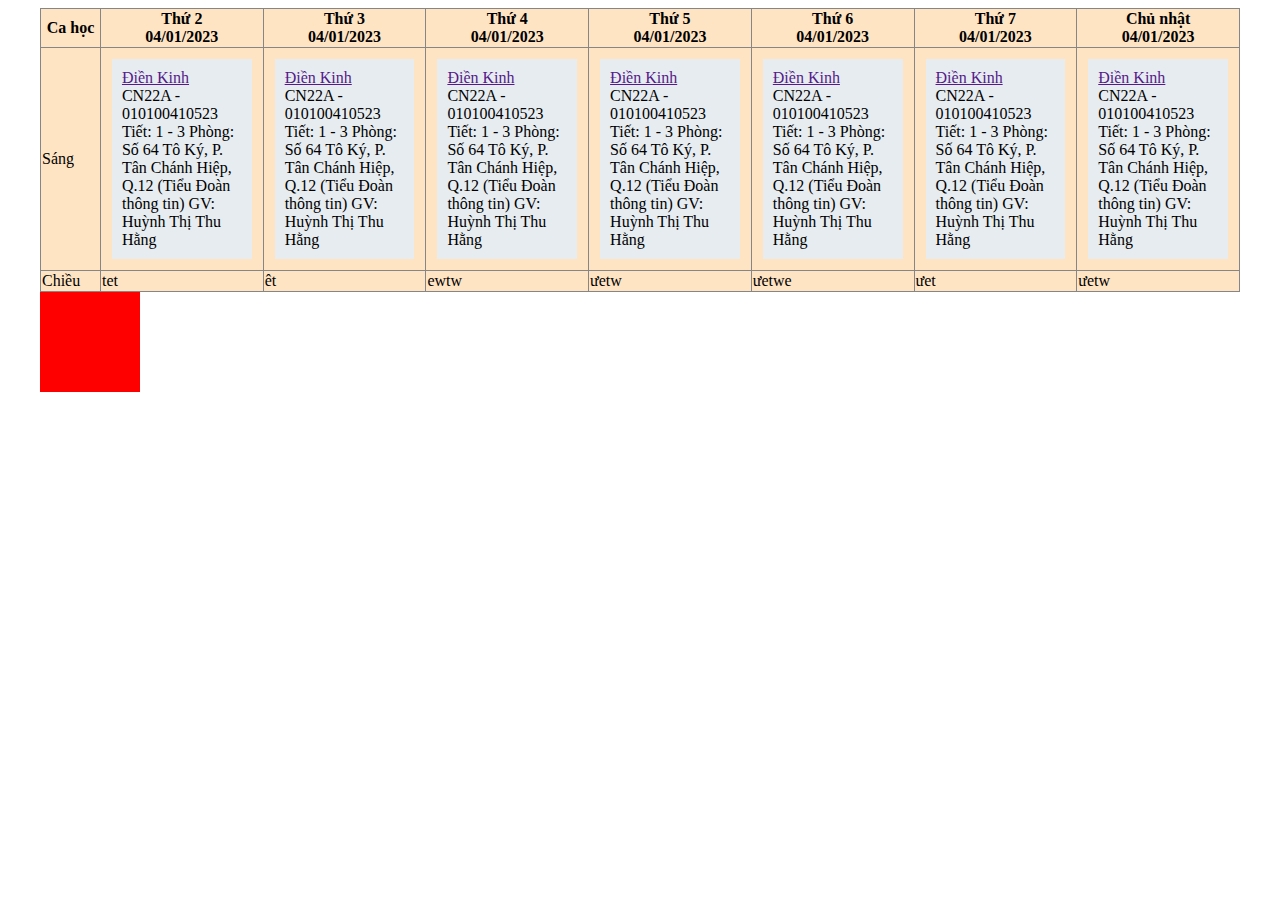
<file: acsets/test.html>
<!DOCTYPE html>
<html lang="en">
<head>
    <meta charset="UTF-8">
    <meta http-equiv="X-UA-Compatible" content="IE=edge">
    <meta name="viewport" content="width=device-width, initial-scale=1.0">
    <link rel="stylesheet" href="/acsets/test.css">
    <title>Test</title>
</head>
<body>
    <div class="grow">
        <table class="shift__today--table">
            <thead class="shift__today--table-thead">
                <tr class="shift__today--table-thead__tr">
                    <th class="shift__today--table-thead__tr--th">
                        Ca học
                    </th>
                    <th class="shift__today--table-thead__tr--th">
                        <dv class="shift__today--table-thead__tr--th-both">
                            Thứ 2
                            <span>04/01/2023</span>
                        </dv>
                    </th>
                    <th class="shift__today--table-thead__tr--th">
                        <div class="shift__today--table-thead__tr--th-both">
                            Thứ 3
                            <span>04/01/2023</span>
                        </div>
                    </th>
                    <th class="shift__today--table-thead__tr--th">
                        <div class="shift__today--table-thead__tr--th-both">
                            Thứ 4
                            <span>04/01/2023</span>
                        </div>
                    </th>
                    <th class="shift__today--table-thead__tr--th">
                        <div class="shift__today--table-thead__tr--th-both">
                            Thứ 5
                            <span>04/01/2023</span>
                        </div>
                    </th>
                    <th class="shift__today--table-thead__tr--th">
                        <div class="shift__today--table-thead__tr--th-both">
                            Thứ 6
                            <span>04/01/2023</span>
                        </div>
                    </th>
                    <th class="shift__today--table-thead__tr--th">
                        <div class="shift__today--table-thead__tr--th-both">
                            Thứ 7
                            <span>04/01/2023</span>
                        </div>
                    </th>
                    <th class="shift__today--table-thead__tr--th">
                        <div class="shift__today--table-thead__tr--th-both">
                        Chủ nhật
                        </div>
                        <span>04/01/2023</span>
                    </th>
                </tr>       
            </thead>
            <tbody class="shift__today--table-tbody">
                <tr class="shift__today--table-tbody__tr">
                    <td class="shift__today--table-tbody__tr--td shift__today--table-tbody__tr--td-mabe">Sáng</td>
                    <td class="shift__today--table-tbody__tr--td">
                        <div class="shift__today--table-tbody__tr--td-in">
                            <div class="shift__today--table-tbody__tr--td-in__center">
                                <a href="">Điền Kinh</a>
                                <span>CN22A - 010100410523</span>
                                <span>Tiết: 1 - 3</span>
                                <span>Phòng: Số 64 Tô Ký, P. Tân Chánh Hiệp, Q.12 (Tiểu Đoàn thông tin)</span>
                                <span>GV: Huỳnh Thị Thu Hằng</span>
                            </div>
                        </div>
                    </td>
                    <td class="shift__today--table-tbody__tr--td">
                        <div class="shift__today--table-tbody__tr--td-in">
                            <div class="shift__today--table-tbody__tr--td-in__center">
                                <a href="">Điền Kinh</a>
                                <span>CN22A - 010100410523</span>
                                <span>Tiết: 1 - 3</span>
                                <span>Phòng: Số 64 Tô Ký, P. Tân Chánh Hiệp, Q.12 (Tiểu Đoàn thông tin)</span>
                                <span>GV: Huỳnh Thị Thu Hằng</span>
                            </div>
                        </div>
                    </td>
                    <td class="shift__today--table-tbody__tr--td">
                        <div class="shift__today--table-tbody__tr--td-in">
                            <div class="shift__today--table-tbody__tr--td-in__center">
                                <a href="">Điền Kinh</a>
                                <span>CN22A - 010100410523</span>
                                <span>Tiết: 1 - 3</span>
                                <span>Phòng: Số 64 Tô Ký, P. Tân Chánh Hiệp, Q.12 (Tiểu Đoàn thông tin)</span>
                                <span>GV: Huỳnh Thị Thu Hằng</span>
                            </div>
                        </div>
                    </td>
                    <td class="shift__today--table-tbody__tr--td">
                        <div class="shift__today--table-tbody__tr--td-in">
                            <div class="shift__today--table-tbody__tr--td-in__center">
                                <a href="">Điền Kinh</a>
                                <span>CN22A - 010100410523</span>
                                <span>Tiết: 1 - 3</span>
                                <span>Phòng: Số 64 Tô Ký, P. Tân Chánh Hiệp, Q.12 (Tiểu Đoàn thông tin)</span>
                                <span>GV: Huỳnh Thị Thu Hằng</span>
                            </div>
                        </div>
                    </td>
                    <td class="shift__today--table-tbody__tr--td">
                        <div class="shift__today--table-tbody__tr--td-in">
                            <div class="shift__today--table-tbody__tr--td-in__center">
                                <a href="">Điền Kinh</a>
                                <span>CN22A - 010100410523</span>
                                <span>Tiết: 1 - 3</span>
                                <span>Phòng: Số 64 Tô Ký, P. Tân Chánh Hiệp, Q.12 (Tiểu Đoàn thông tin)</span>
                                <span>GV: Huỳnh Thị Thu Hằng</span>
                            </div>
                        </div>
                    </td>
                    <td class="shift__today--table-tbody__tr--td">
                        <div class="shift__today--table-tbody__tr--td-in">
                            <div class="shift__today--table-tbody__tr--td-in__center">
                                <a href="">Điền Kinh</a>
                                <span>CN22A - 010100410523</span>
                                <span>Tiết: 1 - 3</span>
                                <span>Phòng: Số 64 Tô Ký, P. Tân Chánh Hiệp, Q.12 (Tiểu Đoàn thông tin)</span>
                                <span>GV: Huỳnh Thị Thu Hằng</span>
                            </div>
                        </div>
                    </td>
                    <td class="shift__today--table-tbody__tr--td">
                        <div class="shift__today--table-tbody__tr--td-in">
                            <div class="shift__today--table-tbody__tr--td-in__center">
                                <a href="">Điền Kinh</a>
                                <span>CN22A - 010100410523</span>
                                <span>Tiết: 1 - 3</span>
                                <span>Phòng: Số 64 Tô Ký, P. Tân Chánh Hiệp, Q.12 (Tiểu Đoàn thông tin)</span>
                                <span>GV: Huỳnh Thị Thu Hằng</span>
                            </div>
                        </div>
                    </td>
                </tr>
                <tr class="shift__today--table-tbody__tr">
                    <td class="shift__today--table-tbody__tr--td">Chiều</td>
                    <td class="shift__today--table-tbody__tr--td">tet</td>
                    <td class="shift__today--table-tbody__tr--td">êt</td>
                    <td class="shift__today--table-tbody__tr--td">ewtw</td>
                    <td class="shift__today--table-tbody__tr--td">ưetw</td>
                    <td class="shift__today--table-tbody__tr--td">ưetwe</td>
                    <td class="shift__today--table-tbody__tr--td">ưet</td>
                    <td class="shift__today--table-tbody__tr--td">ưetw</td>
                </tr>

            </tbody>
        </table>
        <div class="jgfkjgaskk">
            <div class="fsagesg fsagesgfsagesg">
                <div class=" fsagesg1 fsagesg1fsagesg1">
                
                </div>
            </div>
            
        </div>
       
    </div>
    
</body>
</html>
</file>
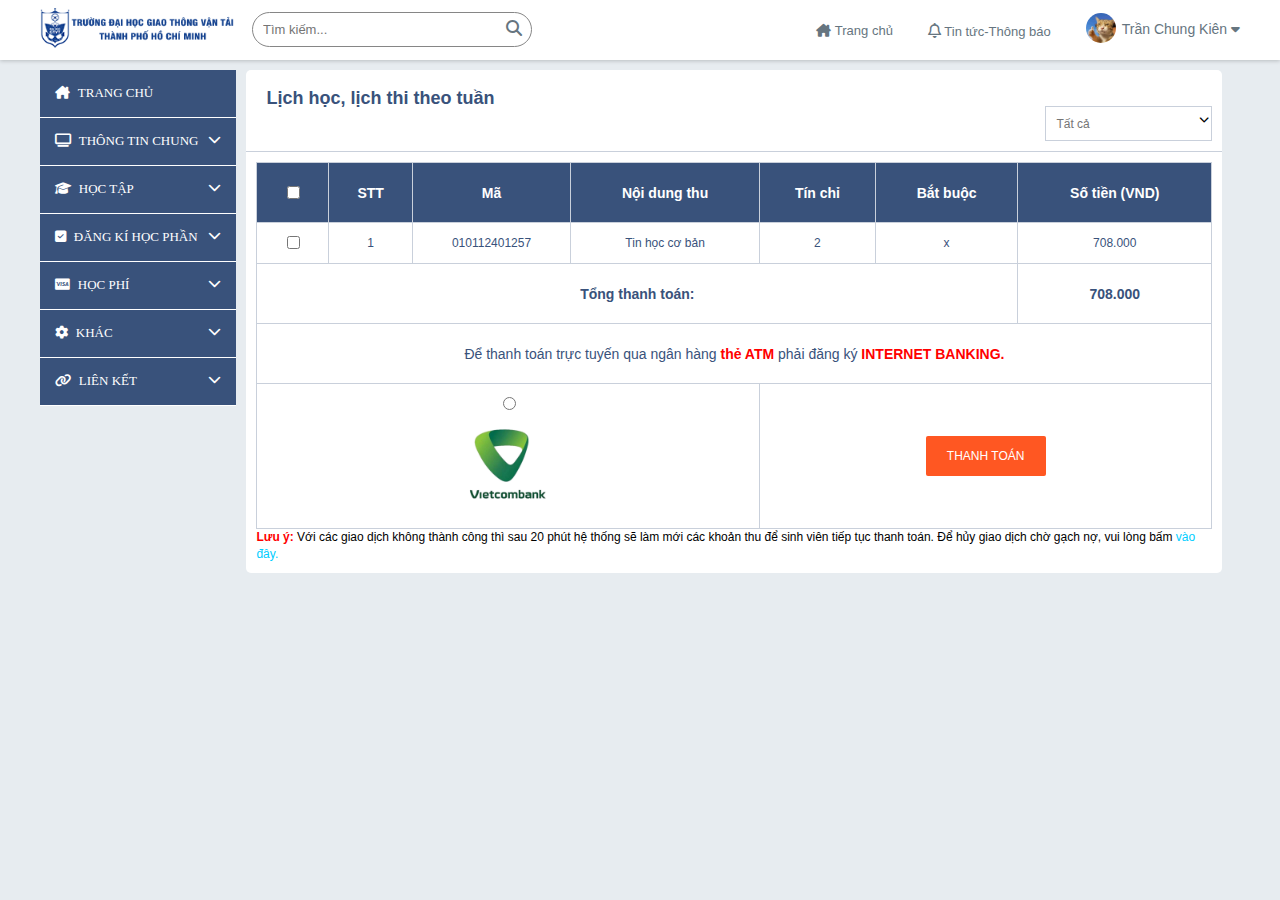
<file: acsets/thanhtoantructuyen.html>
<!DOCTYPE html>
<html lang="en">
<head>
    <meta charset="UTF-8">
    <meta http-equiv="X-UA-Compatible" content="IE=edge">
    <meta name="viewport" content="width=device-width, initial-scale=1.0">
    <title>Thanh toán trực tuyến</title>
    <!--  -->
    <link rel="stylesheet" href="/acsets/css/base.css">
    <link rel="stylesheet" href="/acsets/css/main.css">
    <link rel="stylesheet" href="/acsets/font/fontawesome-free-6.2.0/css/all.css">
    <link rel="stylesheet" href="/acsets/font/fontawesome-free-6.2.0/css/fontawesome.css">
    <link rel="stylesheet" href="/acsets/css/more.css">
</head>
<body class="body_baby">
    <div class="title title1">
        <div class="title__center">
            <div class="title__all">
                <div class="title__list">
                    <a href="/acsets/display.html" class="title__list--trangchu">
                        <img src="/acsets/img/gts.png" alt="" class="title__list-img">
                    </a>
                    <div class="title__list--center">
                        <input type="text" placeholder="Tìm kiếm..." class="title__list-search">
                        <i class="title__list-icon fa-solid fa-magnifying-glass"></i>
                    </div>
                </div>
                <div class="title__home">
                    <a href="/acsets/display.html" class="title__home--house">
                        <i class="title__home--house-icon fa-solid fa-house-chimney"></i>
                        <span class="title__home--house-name">Trang chủ</span>
                    </a>
                    <a href="" class="title__home--bell">
                        <i class="title__home--bell-icon fa-regular fa-bell"></i>
                        <span class="title__home--bell-name">
                            Tin tức-Thông báo 
                        </span>
                    </a>               
                    <div class="title__age">
                        <div class="title__home--fist">
                            <img src="/acsets/img/271971533_613382543287800_1409723159200919466_n.jpg" alt="" class="title__home--fist-img">
                        </div>
                        <div class="title__age--name">
                            <a href="" class="title__home--fist-name">
                                <span class="title__home--fist-name__small">
                                    Trần Chung Kiên
                                </span>
                            </a>
                            <i class="fa-caret-down__down fa-solid fa-caret-down"></i>
                        </div>
                    </div>
                </div>
            </div>
        </div>
      
    </div>
<div class="growgrow">
    <div class="title__center">
        <div class="grow">
            <div class="Selectbar">
                <ul class="Selectbar__ul">
                    <li class="Selectbar__list">
                        <div class="Selectbar__list--both">
                            <i class=" Selectbar__list-icon fa-sharp fa-solid fa-house-chimney"></i>
                            <a href="/acsets/display.html" class="Selectbar__list--more">TRANG CHỦ</a>
                        </div>
                    </li>
                    <li class="Selectbar__list">
                        <div class=" Selectbar__list--both">
                            <i class="Selectbar__list-icon fa-solid fa-tv"></i>
                            <a href="" class="Selectbar__list--more">THÔNG TIN CHUNG</a>
                        </div>
                        <div class="Selectbar__list--one">
                            <i class="Selectbar__list-icon2 fa-sharp fa-solid fa-chevron-down"></i>
                        </div>
                    </li>
                    <li class="Selectbar__list">
                        <div class="Selectbar__list--both">
                            <i class="Selectbar__list-icon fa-sharp fa-solid fa-graduation-cap"></i>
                            <a href="" class="Selectbar__list--more">HỌC TẬP</a>
                        </div>
                        <div class="Selectbar__list--one">
                            <i class="Selectbar__list-icon2 fa-sharp fa-solid fa-chevron-down"></i>
                        </div>
                    </li>
                    <li class="Selectbar__list">
                        <div class="Selectbar__list--both">
                            <i class="Selectbar__list-icon fa-sharp fa-solid fa-square-check"></i>
                            <a href="" class="Selectbar__list--more">ĐĂNG KÍ HỌC PHẦN</a>
                        </div>
                        <div class="Selectbar__list--one">
                            <i class="Selectbar__list-icon2 fa-sharp fa-solid fa-chevron-down"></i>
                        </div>
                    </li>
                    <li class="Selectbar__list">
                        <div class="Selectbar__list--both">
                            <i class="Selectbar__list-icon fa-brands fa-cc-visa"></i>
                            <a href="" class="Selectbar__list--more">HỌC PHÍ</a>
                        </div>
                        <div class="Selectbar__list--one">
                            <i class="Selectbar__list-icon2 fa-sharp fa-solid fa-chevron-down"></i>
                        </div>
                    </li>
                    <li class="Selectbar__list">
                        <div class=" Selectbar__list--both">
                            <i class="Selectbar__list-icon fa-solid fa-gear"></i>
                            <a href="" class="Selectbar__list--more">KHÁC</a>
                        </div>
                        <div class="Selectbar__list--one">
                            <i class="Selectbar__list-icon2 fa-sharp fa-solid fa-chevron-down"></i>
                        </div>
                    </li>
                    <li class="Selectbar__list">
                        <div class="Selectbar__list--both">
                            <i class="Selectbar__list-icon fa-sharp fa-solid fa-link"></i>
                            <a href="" class="Selectbar__list--more">LIÊN KẾT</a>
                        </div>
                        <div class="Selectbar__list--one">
                            <i class="Selectbar__list-icon2 fa-sharp fa-solid fa-chevron-down"></i>
                        </div>
                    </li>
                </ul>
            </div>
            <div class="Weeklycalendar Weeklycalendar__bottom">
                      <div class="Weeklycalendar__topmain">
                           <span class="Weeklycalendar__topmain--title">
                            Lịch học, lịch thi theo tuần
                            </span>
                        <div class="Weeklycalendar__topmain--list"> 
                            <div class="Weeklycalendar__topmain--list__calendar">
                                <input class="Weeklycalendar__topmain--list__calendar--icon Weeklycalendar__topmain--list__calendar--icon1"   type="text" placeholder="Tất cả">
                                <div class="Weeklycalendar__topmain--list__calendar--item">
                                    <i class="Weeklycalendar__topmain--list__calendar--item-icon fa-solid fa-chevron-down"></i>
                                </div>
                            </div>
                        </div>
                      </div>
                     <div class="paddingleft">
                        <table class="Weeklycalendar__thanhtoan">
                            <thead class="Weeklycalendar__thanhtoan--thead">
                              <tr class="Weeklycalendar__thanhtoan--thead-tr">
                                <th class="Weeklycalendar__thanhtoan--thead-tr__th"> <input type="checkbox"></th>
                                <th class="Weeklycalendar__thanhtoan--thead-tr__th">STT</th>
                                <th class="Weeklycalendar__thanhtoan--thead-tr__th">Mã</th>
                                <th class="Weeklycalendar__thanhtoan--thead-tr__th">Nội dung thu</th>
                                <th class="Weeklycalendar__thanhtoan--thead-tr__th">Tín chỉ</th>
                                <th class="Weeklycalendar__thanhtoan--thead-tr__th">Bắt buộc</th>
                                <th class="Weeklycalendar__thanhtoan--thead-tr__th">Số tiền (VND)</th>
                              </tr>
                             </thead>
                             <tbody class="Weeklycalendar__thanhtoan--body">
                                <tr class="Weeklycalendar__thanhtoan--body-tr">
                                    <td class="Weeklycalendar__thanhtoan--body-tr__td"><input type="checkbox"></td>
                                    <td class="Weeklycalendar__thanhtoan--body-tr__td">1</td>
                                    <td class="Weeklycalendar__thanhtoan--body-tr__td">010112401257</td>
                                    <td class="Weeklycalendar__thanhtoan--body-tr__td">Tin học cơ bản</td>
                                    <td class="Weeklycalendar__thanhtoan--body-tr__td">2</td>
                                    <td class="Weeklycalendar__thanhtoan--body-tr__td">x</td>
                                    <td class="Weeklycalendar__thanhtoan--body-tr__td">708.000</td>
                                </tr>
                                <tr class="Weeklycalendar__thanhtoan--body-tr">
                                    <td  colspan="6" class="Weeklycalendar__thanhtoan--body-tr__td"> <h2 class="bluebig">Tổng thanh toán:</h2></td>
                                    <td class="Weeklycalendar__thanhtoan--body-tr__td" class="bluebig"> <h2 class="bluebig">708.000</h2></td>
                                </tr>
                                <tr class="Weeklycalendar__thanhtoan--body-tr">
                                    <td  colspan="7" class="Weeklycalendar__thanhtoan--body-tr__td"> <h2 class="texxt">Để thanh toán trực tuyến qua ngân hàng <span class="maughichu">thẻ ATM </span>  phải đăng ký <span class="maughichu"> INTERNET BANKING.</span></h2></td>
                                </tr>
                                <tr class="Weeklycalendar__thanhtoan--body-tr">
                                    <td  colspan="4" class="Weeklycalendar__thanhtoan--body-tr__td">
                                        <div>
                                            <input type="radio">
                                        </div>
                                        <div>
                                            <img src="/acsets/img/logo_vietcombank_1610091313.jpg" class="Weeklycalendar__thanhtoan--body-tr__td--img" alt="">
                                        </div>
                                    </td>
                                    <td  colspan="3" class="Weeklycalendar__thanhtoan--body-tr__td">
                                       <a  class="style__none"  href="">
                                        <div class="Weeklycalendar__thanhtoan--body-tr__td--click">
                                            <span>THANH TOÁN</span>
                                        </div>
                                       </a>
                                    </td>
                                </tr>


                             </tbody>

                      </table>
                      <div>
                        <span class="fontchucuoi"> <span class="maughichu">Lưu ý:</span>  Với các giao dịch không thành công thì sau 20 phút hệ thống sẽ làm mới các khoản thu để sinh viên tiếp tục thanh toán.

                            Để hủy giao dịch chờ gạch nợ, vui lòng bấm <a href="" class="cancel"> vào đây.</a></span>
                      </div>
                
                     </div>
                    
            </div>  
               
        
        </div>
    </div>
   </div>
    
</body>
</html>
</file>
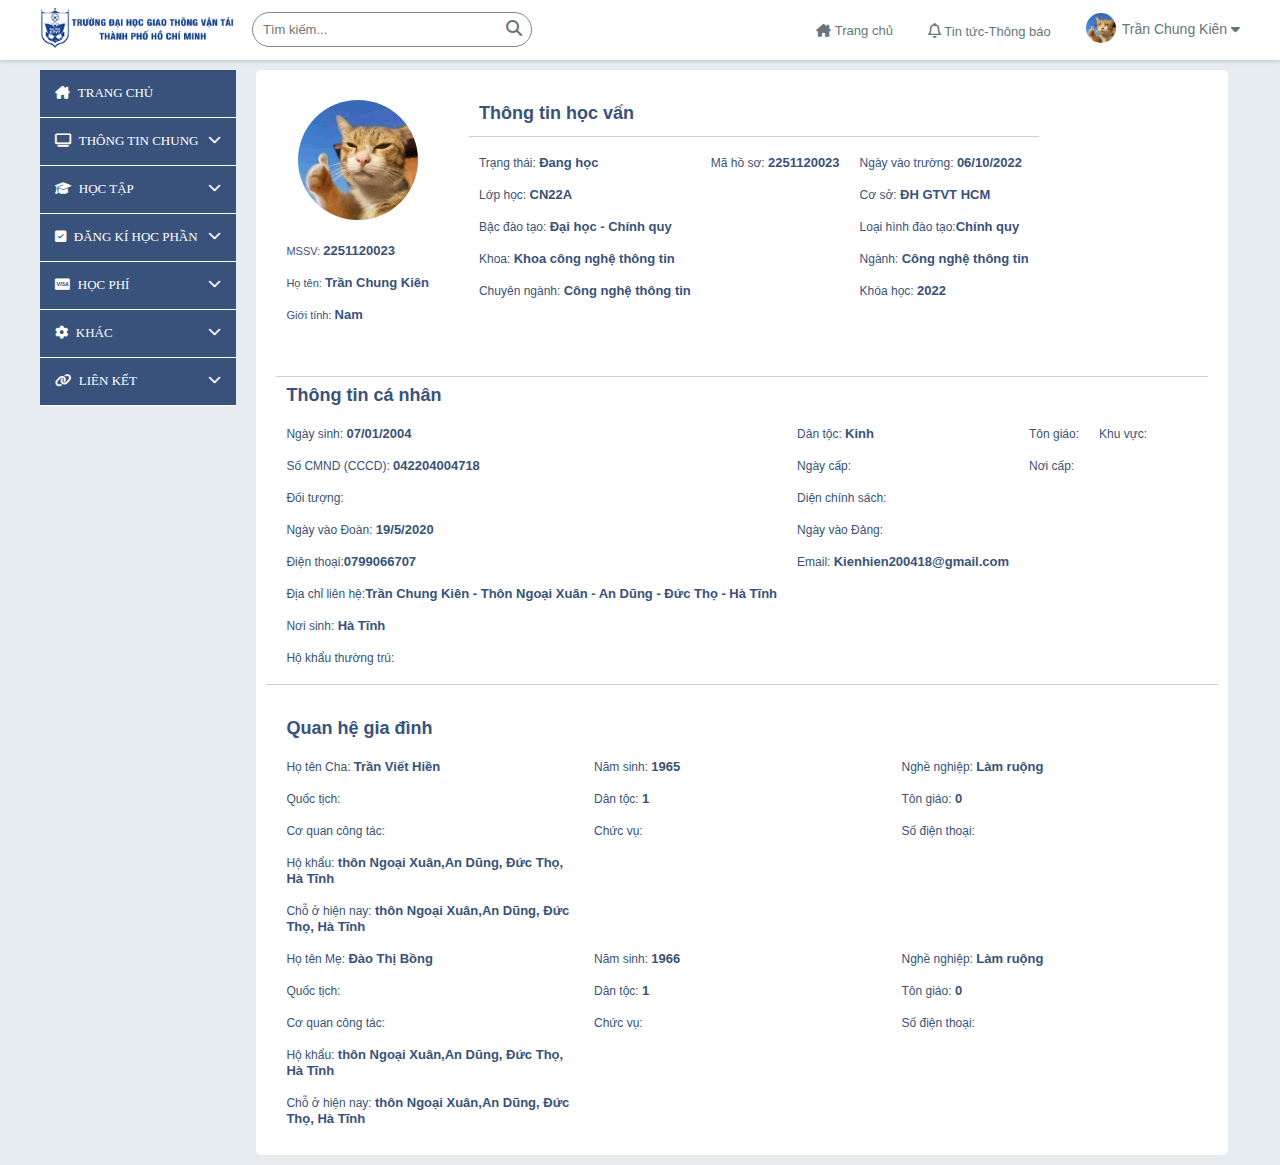
<file: acsets/thongtinsinhvien.html>
<!DOCTYPE html>
<html lang="en">
<head>
    <meta charset="UTF-8">
    <meta http-equiv="X-UA-Compatible" content="IE=edge">
    <meta name="viewport" content="width=device-width, initial-scale=1.0">
    <title>Thông tin sinh viên</title>
    <!--  -->
    <link rel="stylesheet" href="/acsets/css/base.css">
    <link rel="stylesheet" href="/acsets/css/main.css">
    <link rel="stylesheet" href="/acsets/font/fontawesome-free-6.2.0/css/all.css">
    <link rel="stylesheet" href="/acsets/font/fontawesome-free-6.2.0/css/fontawesome.css">
    <link rel="stylesheet" href="/acsets/css/more.css">
</head>
<body class="body_baby">
    <div class="title title1">
        <div class="title__center">
            <div class="title__all">
                <div class="title__list">
                    <a href="/acsets/display.html" class="title__list--trangchu">
                        <img src="/acsets/img/gts.png" alt="" class="title__list-img">
                    </a>
                    <div class="title__list--center">
                        <input type="text" placeholder="Tìm kiếm..." class="title__list-search">
                        <i class="title__list-icon fa-solid fa-magnifying-glass"></i>
                    </div>
                </div>
                <div class="title__home">
                    <a href="/acsets/display.html" class="title__home--house">
                        <i class="title__home--house-icon fa-solid fa-house-chimney"></i>
                        <span class="title__home--house-name">Trang chủ</span>
                    </a>
                    <a href="" class="title__home--bell">
                        <i class="title__home--bell-icon fa-regular fa-bell"></i>
                        <span class="title__home--bell-name">
                            Tin tức-Thông báo 
                        </span>
                    </a>               
                    <div class="title__age">
                        <div class="title__home--fist">
                            <img src="/acsets/img/271971533_613382543287800_1409723159200919466_n.jpg" alt="" class="title__home--fist-img">
                        </div>
                        <div class="title__age--name">
                            <a href="" class="title__home--fist-name">
                                <span class="title__home--fist-name__small">
                                    Trần Chung Kiên
                                </span>
                            </a>
                            <i class="fa-caret-down__down fa-solid fa-caret-down"></i>
                        </div>
                    </div>
                </div>
            </div>
        </div>
      
    </div>
<div class="growgrow">
    <div class="title__center">
        <div class="grow">
            <div class="Selectbar">
                <ul class="Selectbar__ul">
                    <li class="Selectbar__list">
                        <div class="Selectbar__list--both">
                            <i class=" Selectbar__list-icon fa-sharp fa-solid fa-house-chimney"></i>
                            <a href="/acsets/display.html" class="Selectbar__list--more">TRANG CHỦ</a>
                        </div>
                    </li>
                    <li class="Selectbar__list">
                        <div class=" Selectbar__list--both">
                            <i class="Selectbar__list-icon fa-solid fa-tv"></i>
                            <a href="" class="Selectbar__list--more">THÔNG TIN CHUNG</a>
                        </div>
                        <div class="Selectbar__list--one">
                            <i class="Selectbar__list-icon2 fa-sharp fa-solid fa-chevron-down"></i>
                        </div>
                    </li>
                    <li class="Selectbar__list">
                        <div class="Selectbar__list--both">
                            <i class="Selectbar__list-icon fa-sharp fa-solid fa-graduation-cap"></i>
                            <a href="" class="Selectbar__list--more">HỌC TẬP</a>
                        </div>
                        <div class="Selectbar__list--one">
                            <i class="Selectbar__list-icon2 fa-sharp fa-solid fa-chevron-down"></i>
                        </div>
                    </li>
                    <li class="Selectbar__list">
                        <div class="Selectbar__list--both">
                            <i class="Selectbar__list-icon fa-sharp fa-solid fa-square-check"></i>
                            <a href="" class="Selectbar__list--more">ĐĂNG KÍ HỌC PHẦN</a>
                        </div>
                        <div class="Selectbar__list--one">
                            <i class="Selectbar__list-icon2 fa-sharp fa-solid fa-chevron-down"></i>
                        </div>
                    </li>
                    <li class="Selectbar__list">
                        <div class="Selectbar__list--both">
                            <i class="Selectbar__list-icon fa-brands fa-cc-visa"></i>
                            <a href="" class="Selectbar__list--more">HỌC PHÍ</a>
                        </div>
                        <div class="Selectbar__list--one">
                            <i class="Selectbar__list-icon2 fa-sharp fa-solid fa-chevron-down"></i>
                        </div>
                    </li>
                    <li class="Selectbar__list">
                        <div class=" Selectbar__list--both">
                            <i class="Selectbar__list-icon fa-solid fa-gear"></i>
                            <a href="" class="Selectbar__list--more">KHÁC</a>
                        </div>
                        <div class="Selectbar__list--one">
                            <i class="Selectbar__list-icon2 fa-sharp fa-solid fa-chevron-down"></i>
                        </div>
                    </li>
                    <li class="Selectbar__list">
                        <div class="Selectbar__list--both">
                            <i class="Selectbar__list-icon fa-sharp fa-solid fa-link"></i>
                            <a href="" class="Selectbar__list--more">LIÊN KẾT</a>
                        </div>
                        <div class="Selectbar__list--one">
                            <i class="Selectbar__list-icon2 fa-sharp fa-solid fa-chevron-down"></i>
                        </div>
                    </li>
                </ul>
            </div>
            <div class="thongtinhocvan">
                <div class="thongtinhocvan__both">
                    <div class="thongtinhocvan__title">
                        <div class="thongtinhocvan__title--picture">
                             <img src="/acsets/img/271971533_613382543287800_1409723159200919466_n.jpg" alt="" class="thongtinhocvan__title--picture-img">
                        </div>
                        <div class="thongtinhocvan__title--name">
                            <ul class="thongtinhocvan__title--name--list">
                                <li class="thongtinhocvan__title--name--list-all">
                                    MSSV: <span class="thongtinhocvan__title--name--list-all__text">2251120023</span>
                                </li>
                                <li class="thongtinhocvan__title--name--list-all">
                                    Họ tên: <span class="thongtinhocvan__title--name--list-all__text"> Trần Chung Kiên</span>
                                </li>
                                <li class="thongtinhocvan__title--name--list-all">
                                    Giới tính: <span class="thongtinhocvan__title--name--list-all__text"> Nam</span>
                                </li>
                            </ul>
    
                        </div>
                    </div>
                    <div class="thongtinhocvan__right">
                        <h2 class="Weeklycalendar__topmain--title">Thông tin học vấn</h2>
                        <div class="thongtinhocvan__right--both">
                            <div>
                                <ul class="thongtinhocvan__right--both-item">
                                    <li class="thongtinhocvan__right--both-item__list">Trạng thái: <span class="thongtinhocvan__title--name--list-all__text">Đang học</span></li>
                                    <li class="thongtinhocvan__right--both-item__list">Lớp học: <span class="thongtinhocvan__title--name--list-all__text">CN22A</span></li>
                                    <li class="thongtinhocvan__right--both-item__list">Bậc đào tạo: <span class="thongtinhocvan__title--name--list-all__text">Đại học - Chính quy</span></li>
                                    <li class="thongtinhocvan__right--both-item__list">Khoa:  <span class="thongtinhocvan__title--name--list-all__text">Khoa công nghệ thông tin</span></li>
                                    <li class="thongtinhocvan__right--both-item__list">Chuyên ngành:  <span class="thongtinhocvan__title--name--list-all__text">Công nghệ thông tin</span></li>
                                </ul>
                            </div>
                            <div>
                                <ul class="thongtinhocvan__right--both-item">
                                    <li class="thongtinhocvan__right--both-item__list">Mã hồ sơ: <span class="thongtinhocvan__title--name--list-all__text">2251120023</span></li>
                                </ul>
                            </div>
                            <div>
                                <ul class="thongtinhocvan__right--both-item">
                                    <li class="thongtinhocvan__right--both-item__list">Ngày vào trường: <span class="thongtinhocvan__title--name--list-all__text">06/10/2022</span></li>
                                    <li class="thongtinhocvan__right--both-item__list">Cơ sở: <span class="thongtinhocvan__title--name--list-all__text">ĐH GTVT HCM</span></li>
                                    <li class="thongtinhocvan__right--both-item__list">Loại hình đào tạo:<span class="thongtinhocvan__title--name--list-all__text">Chính quy</span></li>
                                    <li class="thongtinhocvan__right--both-item__list">Ngành:  <span class="thongtinhocvan__title--name--list-all__text">Công nghệ thông tin</span></li>
                                    <li class="thongtinhocvan__right--both-item__list">Khóa học:  <span class="thongtinhocvan__title--name--list-all__text">2022</span></li>
                                </ul>
                            </div>
                        </div>
                    </div>
                </div>
                <div class="thongtinhocvan__bottom">
                    <h2 class="Weeklycalendar__topmain--title Weeklycalendar__topmain--title-bottom">Thông tin cá nhân</h2>
                    <div class="thongtinhocvan__bottom--four">
                        <div>
                            <ul class="thongtinhocvan__right--both-item">
                                <li class="thongtinhocvan__right--both-item__list">Ngày sinh: <span class="thongtinhocvan__title--name--list-all__text">07/01/2004</span></li>
                                <li class="thongtinhocvan__right--both-item__list">Số CMND (CCCD): <span class="thongtinhocvan__title--name--list-all__text"> 042204004718</span></li>
                                <li class="thongtinhocvan__right--both-item__list">Đối tượng:<span class="thongtinhocvan__title--name--list-all__text"></span></li>
                                <li class="thongtinhocvan__right--both-item__list">Ngày vào Đoàn:  <span class="thongtinhocvan__title--name--list-all__text">19/5/2020</span></li>
                                <li class="thongtinhocvan__right--both-item__list">Điện thoại:<span class="thongtinhocvan__title--name--list-all__text">0799066707</span></li>
                                <li class="thongtinhocvan__right--both-item__list">Địa chỉ liên hệ:<span class="thongtinhocvan__title--name--list-all__text">Trần Chung Kiên - Thôn Ngoại Xuân - An Dũng - Đức Thọ - Hà Tĩnh</span></li>
                                <li class="thongtinhocvan__right--both-item__list">Nơi sinh:  <span class="thongtinhocvan__title--name--list-all__text">Hà Tĩnh</span></li>
                                <li class="thongtinhocvan__right--both-item__list">Hộ khẩu thường trú:  <span class="thongtinhocvan__title--name--list-all__text"></span></li>                   
                            </ul>
                        </div>
                        <div>
                            <ul class="thongtinhocvan__right--both-item">
                                <li class="thongtinhocvan__right--both-item__list">Dân tộc: <span class="thongtinhocvan__title--name--list-all__text">Kinh</span></li>
                                <li class="thongtinhocvan__right--both-item__list">Ngày cấp:<span class="thongtinhocvan__title--name--list-all__text"></span></li>
                                <li class="thongtinhocvan__right--both-item__list">Diện chính sách:<span class="thongtinhocvan__title--name--list-all__text"></span></li>
                                <li class="thongtinhocvan__right--both-item__list">Ngày vào Đảng: <span class="thongtinhocvan__title--name--list-all__text"></span></li>
                                <li class="thongtinhocvan__right--both-item__list">Email:  <span class="thongtinhocvan__title--name--list-all__text">Kienhien200418@gmail.com</span></li>                 
                            </ul>
                        </div>
                        <div>
                            <ul class="thongtinhocvan__right--both-item">
                                <li class="thongtinhocvan__right--both-item__list">Tôn giáo: <span class="thongtinhocvan__title--name--list-all__text"></span></li>
                                <li class="thongtinhocvan__right--both-item__list">Nơi cấp: <span class="thongtinhocvan__title--name--list-all__text"></span></li>                  
                            </ul>
                        </div>
                        <div>
                            <ul class="thongtinhocvan__right--both-item">
                                <li class="thongtinhocvan__right--both-item__list">Khu vực: <span class="thongtinhocvan__title--name--list-all__text"></span></li>                  
                            </ul>
                        </div>

                    </div>
                </div>
                <div class="thongtinhocvan__theend">
                    <h2 class="Weeklycalendar__topmain--title">Quan hệ gia đình</h2>
                         <div class="thongtinhocvan__theend--three">
                            <div  class="thongtinhocvan__theend--three-tyle">
                                <ul class="thongtinhocvan__right--both-item">
                                    <li class="thongtinhocvan__right--both-item__list">Họ tên Cha:  <span class="thongtinhocvan__title--name--list-all__text">Trần Viết Hiền</span></li>
                                    <li class="thongtinhocvan__right--both-item__list">Quốc tịch: <span class="thongtinhocvan__title--name--list-all__text"></span></li>
                                    <li class="thongtinhocvan__right--both-item__list">Cơ quan công tác:<span class="thongtinhocvan__title--name--list-all__text"></span></li>
                                    <li class="thongtinhocvan__right--both-item__list">Hộ khẩu:  <span class="thongtinhocvan__title--name--list-all__text"> thôn Ngoại Xuân,An Dũng, Đức Thọ, Hà Tĩnh</span></li>
                                    <li class="thongtinhocvan__right--both-item__list">Chỗ ở hiện nay: <span class="thongtinhocvan__title--name--list-all__text"> thôn Ngoại Xuân,An Dũng, Đức Thọ, Hà Tĩnh</span></li>
                                </ul>
                            </div>
                            <div  class="thongtinhocvan__theend--three-tyle">
                                <ul class="thongtinhocvan__right--both-item">
                                    <li class="thongtinhocvan__right--both-item__list">Năm sinh: <span class="thongtinhocvan__title--name--list-all__text">1965</span></li>
                                    <li class="thongtinhocvan__right--both-item__list">Dân tộc: <span class="thongtinhocvan__title--name--list-all__text">1</span></li>
                                    <li class="thongtinhocvan__right--both-item__list">Chức vụ:<span class="thongtinhocvan__title--name--list-all__text"></span></li>
                                </ul>
                            </div>
                            <div  class="thongtinhocvan__theend--three-tyle">
                                <ul class="thongtinhocvan__right--both-item">
                                    <li class="thongtinhocvan__right--both-item__list">Nghề nghiệp: <span class="thongtinhocvan__title--name--list-all__text">Làm ruộng</span></li>
                                    <li class="thongtinhocvan__right--both-item__list">Tôn giáo: <span class="thongtinhocvan__title--name--list-all__text">0</span></li>
                                    <li class="thongtinhocvan__right--both-item__list">Số điện thoại:<span class="thongtinhocvan__title--name--list-all__text"></span></li>
                                </ul>
                            </div>
                        </div>
                        <div class="thongtinhocvan__theend--three">
                            <div  class="thongtinhocvan__theend--three-tyle">
                                <ul class="thongtinhocvan__right--both-item">
                                    <li class="thongtinhocvan__right--both-item__list">Họ tên Mẹ:  <span class="thongtinhocvan__title--name--list-all__text">Đào Thị Bồng</span></li>
                                    <li class="thongtinhocvan__right--both-item__list">Quốc tịch: <span class="thongtinhocvan__title--name--list-all__text"></span></li>
                                    <li class="thongtinhocvan__right--both-item__list">Cơ quan công tác:<span class="thongtinhocvan__title--name--list-all__text"></span></li>
                                    <li class="thongtinhocvan__right--both-item__list">Hộ khẩu:  <span class="thongtinhocvan__title--name--list-all__text"> thôn Ngoại Xuân,An Dũng, Đức Thọ, Hà Tĩnh</span></li>
                                    <li class="thongtinhocvan__right--both-item__list">Chỗ ở hiện nay: <span class="thongtinhocvan__title--name--list-all__text"> thôn Ngoại Xuân,An Dũng, Đức Thọ, Hà Tĩnh</span></li>
                                </ul>
                            </div>
                            <div  class="thongtinhocvan__theend--three-tyle">
                                <ul class="thongtinhocvan__right--both-item">
                                    <li class="thongtinhocvan__right--both-item__list">Năm sinh: <span class="thongtinhocvan__title--name--list-all__text">1966</span></li>
                                    <li class="thongtinhocvan__right--both-item__list">Dân tộc: <span class="thongtinhocvan__title--name--list-all__text">1</span></li>
                                    <li class="thongtinhocvan__right--both-item__list">Chức vụ:<span class="thongtinhocvan__title--name--list-all__text"></span></li>
                                </ul>
                            </div>
                            <div  class="thongtinhocvan__theend--three-tyle">
                                <ul class="thongtinhocvan__right--both-item">
                                    <li class="thongtinhocvan__right--both-item__list">Nghề nghiệp: <span class="thongtinhocvan__title--name--list-all__text">Làm ruộng</span></li>
                                    <li class="thongtinhocvan__right--both-item__list">Tôn giáo: <span class="thongtinhocvan__title--name--list-all__text">0</span></li>
                                    <li class="thongtinhocvan__right--both-item__list">Số điện thoại:<span class="thongtinhocvan__title--name--list-all__text"></span></li>
                                </ul>
                            </div>
                        </div>
                    
                    
                    
                </div>
            </div>
          
        
        </div>
    </div>
   </div>
    
</body>
</html>
</file>
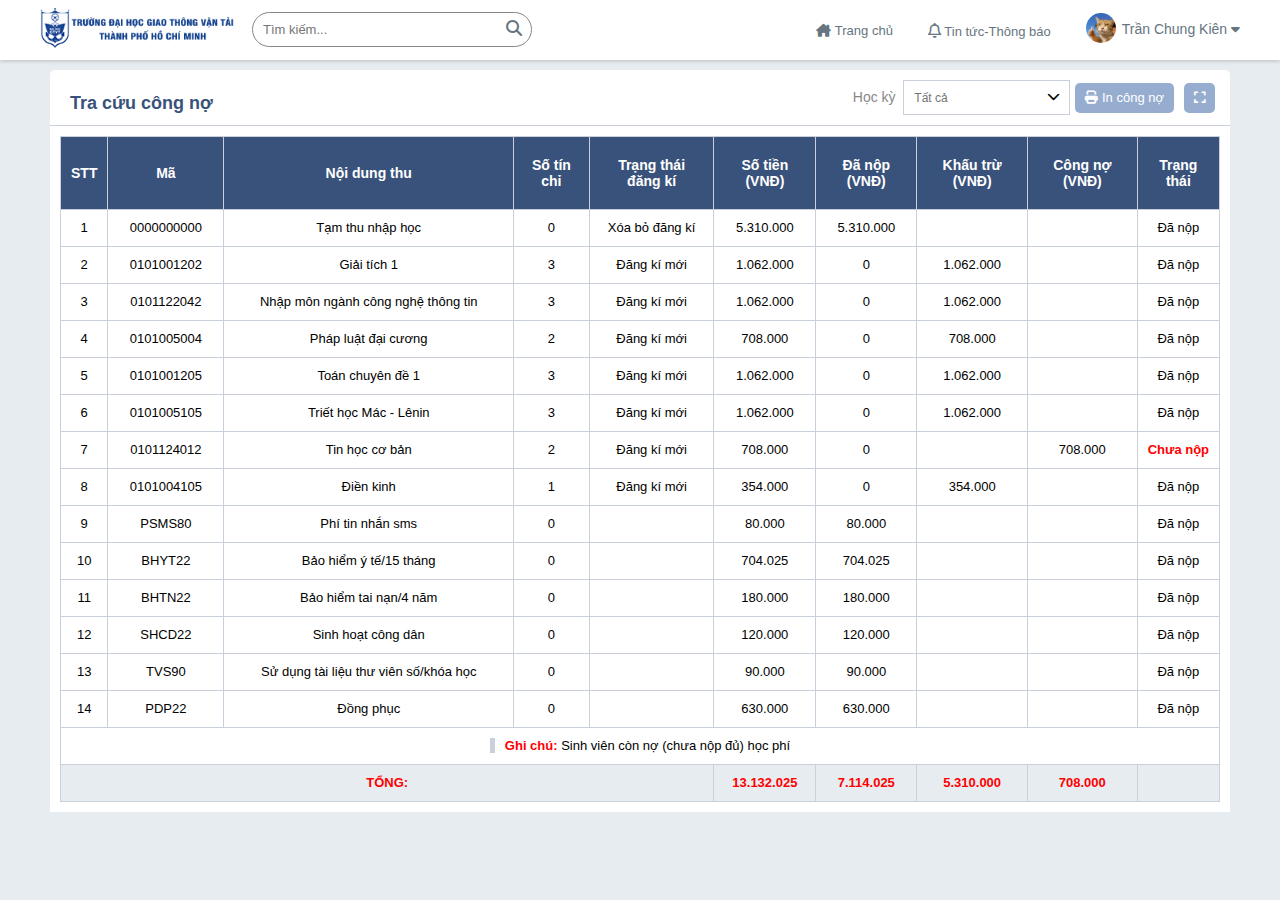
<file: acsets/tracuucongno.html>
<!DOCTYPE html>
<html lang="en">
<head>
    <meta charset="UTF-8">
    <meta http-equiv="X-UA-Compatible" content="IE=edge">
    <meta name="viewport" content="width=device-width, initial-scale=1.0">
    <title>Tra cứu công nợ</title>
    <!--  -->
    <link rel="stylesheet" href="/acsets/css/base.css">
    <link rel="stylesheet" href="/acsets/css/main.css">
    <link rel="stylesheet" href="/acsets/font/fontawesome-free-6.2.0/css/all.css">
    <link rel="stylesheet" href="/acsets/font/fontawesome-free-6.2.0/css/fontawesome.css">
    <link rel="stylesheet" href="/acsets/css/more.css">
</head>
<body class="body_baby">
    <div class="title title1">
        <div class="title__center">
            <div class="title__all">
                <div class="title__list">
                    <a href="/acsets/display.html" class="title__list--trangchu">
                        <img src="/acsets/img/gts.png" alt="" class="title__list-img">
                    </a>
                    <div class="title__list--center">
                        <input type="text" placeholder="Tìm kiếm..." class="title__list-search">
                        <i class="title__list-icon fa-solid fa-magnifying-glass"></i>
                    </div>
                </div>
                <div class="title__home">
                    <a href="/acsets/display.html" class="title__home--house">
                        <i class="title__home--house-icon fa-solid fa-house-chimney"></i>
                        <span class="title__home--house-name">Trang chủ</span>
                    </a>
                    <a href="" class="title__home--bell">
                        <i class="title__home--bell-icon fa-regular fa-bell"></i>
                        <span class="title__home--bell-name">
                            Tin tức-Thông báo 
                        </span>
                    </a>               
                    <div class="title__age">
                        <div class="title__home--fist">
                            <img src="/acsets/img/271971533_613382543287800_1409723159200919466_n.jpg" alt="" class="title__home--fist-img">
                        </div>
                        <div class="title__age--name">
                            <a href="" class="title__home--fist-name">
                                <span class="title__home--fist-name__small">
                                    Trần Chung Kiên
                                </span>
                            </a>
                            <i class="fa-caret-down__down fa-solid fa-caret-down"></i>
                        </div>
                    </div>
                </div>
            </div>
        </div>
      
    </div>
    <div class="title__center">
        <div class="lichtheotiendo">
            <div class="Weeklycalendar Weeklycalendar__width">
                <div class="Weeklycalendar__topmain Weeklycalendar__topmain--flex">
                  <span class="Weeklycalendar__topmain--title">
                     Tra cứu công nợ
                  </span>
                  <div class="Weeklycalendar__topmain--list">               
                      <div class="Weeklycalendar__topmain--list__calendar">
                          <span class="Weeklycalendar__topmain--list__calendar-left">Học kỳ</span>
                          <input  placeholder="Tất cả"    class="Weeklycalendar__topmain--list__calendar--icon"   type="">
                          <i class="fa-solid fa-chevron-down  Weeklycalendar__topmain--list__calendar--icon2-down"></i>                       
                      </div>
                      <div class="Weeklycalendar__topmain--list__use">
                          <a href="" class="Weeklycalendar__topmain--list__use">
                              <div class="Weeklycalendar__topmain--list__use-pick">
                                  <i class="fa-solid fa-print"></i>
                                  <span>In công nợ</span>
                              </div>
                          </a>
                          <a href="" class="Weeklycalendar__topmain--list__use">
                              <div class="Weeklycalendar__topmain--list__use-pick">
                                  <i class="fa-solid fa-expand"></i>
                                  
                              </div>
                          </a>
                      </div>
                  </div>
                </div>
                <div class="tracuucongno">
                    <table class="tracuucongno__table">
                        <thead class="tracuucongno__table--head">
                            <tr class="tracuucongno__table--head-tr">
                                <th class="tracuucongno__table--head-tr__th">STT</th>
                                <th class="tracuucongno__table--head-tr__th tracuucongno__table--head-tr__th--ma">Mã</th>
                                <th class="tracuucongno__table--head-tr__th tracuucongno__table--head-tr__th--noidung">Nội dung thu</th>
                                <th class="tracuucongno__table--head-tr__th">Số tín chỉ</th>
                                <th class="tracuucongno__table--head-tr__th">Trạng thái đăng kí</th>
                                <th class="tracuucongno__table--head-tr__th">Số tiền (VNĐ)</th>
                                <th class="tracuucongno__table--head-tr__th">Đã nộp (VNĐ)</th>
                                <th class="tracuucongno__table--head-tr__th">Khấu trừ (VNĐ)</th>
                                <th class="tracuucongno__table--head-tr__th">Công nợ (VNĐ)</th>
                                <th class="tracuucongno__table--head-tr__th">Trạng thái</th>
                            </tr>
                        </thead>
                        <tbody class="tracuucongno__table--body">
                           <tr class="tracuucongno__table--body-tr">
                            <td class="tracuucongno__table--body-tr__td">1</td>
                            <td class="tracuucongno__table--body-tr__td">0000000000</td>
                            <td class="tracuucongno__table--body-tr__td">Tạm thu nhập học</td>
                            <td class="tracuucongno__table--body-tr__td">0</td>
                            <td class="tracuucongno__table--body-tr__td">Xóa bỏ đăng kí</td>
                            <td class="tracuucongno__table--body-tr__td">5.310.000</td>
                            <td class="tracuucongno__table--body-tr__td">5.310.000</td>
                            <td class="tracuucongno__table--body-tr__td"></td>
                            <td class="tracuucongno__table--body-tr__td"></td>
                            <td class="tracuucongno__table--body-tr__td">Đã nộp</td>
                           </tr>
                           <tr class="tracuucongno__table--body-tr">
                            <td class="tracuucongno__table--body-tr__td">2</td>
                            <td class="tracuucongno__table--body-tr__td">0101001202</td>
                            <td class="tracuucongno__table--body-tr__td">Giải tích 1</td>
                            <td class="tracuucongno__table--body-tr__td">3</td>
                            <td class="tracuucongno__table--body-tr__td">Đăng kí mới</td>
                            <td class="tracuucongno__table--body-tr__td">1.062.000</td>
                            <td class="tracuucongno__table--body-tr__td">0</td>
                            <td class="tracuucongno__table--body-tr__td">1.062.000</td>
                            <td class="tracuucongno__table--body-tr__td"></td>
                            <td class="tracuucongno__table--body-tr__td">Đã nộp</td>
                           </tr>
                           <tr class="tracuucongno__table--body-tr">
                            <td class="tracuucongno__table--body-tr__td">3</td>
                            <td class="tracuucongno__table--body-tr__td">0101122042</td>
                            <td class="tracuucongno__table--body-tr__td">Nhập môn ngành công nghệ thông tin</td>
                            <td class="tracuucongno__table--body-tr__td">3</td>
                            <td class="tracuucongno__table--body-tr__td">Đăng kí mới</td>
                            <td class="tracuucongno__table--body-tr__td">1.062.000</td>
                            <td class="tracuucongno__table--body-tr__td">0</td>
                            <td class="tracuucongno__table--body-tr__td">1.062.000</td>
                            <td class="tracuucongno__table--body-tr__td"></td>
                            <td class="tracuucongno__table--body-tr__td">Đã nộp</td>
                           </tr>
                           <tr class="tracuucongno__table--body-tr">
                            <td class="tracuucongno__table--body-tr__td">4</td>
                            <td class="tracuucongno__table--body-tr__td">0101005004</td>
                            <td class="tracuucongno__table--body-tr__td">Pháp luật đại cương</td>
                            <td class="tracuucongno__table--body-tr__td">2</td>
                            <td class="tracuucongno__table--body-tr__td">Đăng kí mới</td>
                            <td class="tracuucongno__table--body-tr__td">708.000</td>
                            <td class="tracuucongno__table--body-tr__td">0</td>
                            <td class="tracuucongno__table--body-tr__td">708.000</td>
                            <td class="tracuucongno__table--body-tr__td"></td>
                            <td class="tracuucongno__table--body-tr__td">Đã nộp</td>
                           </tr>
                           <tr class="tracuucongno__table--body-tr">
                            <td class="tracuucongno__table--body-tr__td">5</td>
                            <td class="tracuucongno__table--body-tr__td">0101001205</td>
                            <td class="tracuucongno__table--body-tr__td">Toán chuyên đề 1</td>
                            <td class="tracuucongno__table--body-tr__td">3</td>
                            <td class="tracuucongno__table--body-tr__td">Đăng kí mới</td>
                            <td class="tracuucongno__table--body-tr__td">1.062.000</td>
                            <td class="tracuucongno__table--body-tr__td">0</td>
                            <td class="tracuucongno__table--body-tr__td">1.062.000</td>
                            <td class="tracuucongno__table--body-tr__td"></td>
                            <td class="tracuucongno__table--body-tr__td">Đã nộp</td>
                           </tr>
                           <tr class="tracuucongno__table--body-tr">
                            <td class="tracuucongno__table--body-tr__td">6</td>
                            <td class="tracuucongno__table--body-tr__td">0101005105</td>
                            <td class="tracuucongno__table--body-tr__td">Triết học Mác - Lênin</td>
                            <td class="tracuucongno__table--body-tr__td">3</td>
                            <td class="tracuucongno__table--body-tr__td">Đăng kí mới</td>
                            <td class="tracuucongno__table--body-tr__td">1.062.000</td>
                            <td class="tracuucongno__table--body-tr__td">0</td>
                            <td class="tracuucongno__table--body-tr__td">1.062.000</td>
                            <td class="tracuucongno__table--body-tr__td"></td>
                            <td class="tracuucongno__table--body-tr__td">Đã nộp</td>
                           </tr>
                           <tr class="tracuucongno__table--body-tr">
                            <td class="tracuucongno__table--body-tr__td">7</td>
                            <td class="tracuucongno__table--body-tr__td">0101124012</td>
                            <td class="tracuucongno__table--body-tr__td">Tin học cơ bản</td>
                            <td class="tracuucongno__table--body-tr__td">2</td>
                            <td class="tracuucongno__table--body-tr__td">Đăng kí mới</td>
                            <td class="tracuucongno__table--body-tr__td">708.000</td>
                            <td class="tracuucongno__table--body-tr__td">0</td>
                            <td class="tracuucongno__table--body-tr__td"></td>
                            <td class="tracuucongno__table--body-tr__td">708.000</td>
                            <td class="tracuucongno__table--body-tr__td"><span class="maughichu">Chưa nộp</span></td>
                           </tr>
                           <tr class="tracuucongno__table--body-tr">
                            <td class="tracuucongno__table--body-tr__td">8</td>
                            <td class="tracuucongno__table--body-tr__td">0101004105</td>
                            <td class="tracuucongno__table--body-tr__td">Điền kinh</td>
                            <td class="tracuucongno__table--body-tr__td">1</td>
                            <td class="tracuucongno__table--body-tr__td">Đăng kí mới</td>
                            <td class="tracuucongno__table--body-tr__td">354.000</td>
                            <td class="tracuucongno__table--body-tr__td">0</td>
                            <td class="tracuucongno__table--body-tr__td">354.000</td>
                            <td class="tracuucongno__table--body-tr__td"></td>
                            <td class="tracuucongno__table--body-tr__td">Đã nộp</td>
                           </tr>
                           <tr class="tracuucongno__table--body-tr">
                            <td class="tracuucongno__table--body-tr__td">9</td>
                            <td class="tracuucongno__table--body-tr__td">PSMS80</td>
                            <td class="tracuucongno__table--body-tr__td">Phí tin nhắn sms</td>
                            <td class="tracuucongno__table--body-tr__td">0</td>
                            <td class="tracuucongno__table--body-tr__td"></td>
                            <td class="tracuucongno__table--body-tr__td">80.000</td>
                            <td class="tracuucongno__table--body-tr__td">80.000</td>
                            <td class="tracuucongno__table--body-tr__td"></td>
                            <td class="tracuucongno__table--body-tr__td"></td>
                            <td class="tracuucongno__table--body-tr__td">Đã nộp</td>
                           </tr>
                           <tr class="tracuucongno__table--body-tr">
                            <td class="tracuucongno__table--body-tr__td">10</td>
                            <td class="tracuucongno__table--body-tr__td">BHYT22</td>
                            <td class="tracuucongno__table--body-tr__td">Bảo hiểm ý tế/15 tháng</td>
                            <td class="tracuucongno__table--body-tr__td">0</td>
                            <td class="tracuucongno__table--body-tr__td"></td>
                            <td class="tracuucongno__table--body-tr__td">704.025</td>
                            <td class="tracuucongno__table--body-tr__td">704.025</td>
                            <td class="tracuucongno__table--body-tr__td"></td>
                            <td class="tracuucongno__table--body-tr__td"></td>
                            <td class="tracuucongno__table--body-tr__td">Đã nộp</td>
                           </tr>
                           <tr class="tracuucongno__table--body-tr">
                            <td class="tracuucongno__table--body-tr__td">11</td>
                            <td class="tracuucongno__table--body-tr__td">BHTN22</td>
                            <td class="tracuucongno__table--body-tr__td">Bảo hiểm tai nạn/4 năm</td>
                            <td class="tracuucongno__table--body-tr__td">0</td>
                            <td class="tracuucongno__table--body-tr__td"></td>
                            <td class="tracuucongno__table--body-tr__td">180.000	</td>
                            <td class="tracuucongno__table--body-tr__td">180.000	</td>
                            <td class="tracuucongno__table--body-tr__td"></td>
                            <td class="tracuucongno__table--body-tr__td"></td>
                            <td class="tracuucongno__table--body-tr__td">Đã nộp</td>
                           </tr>
                           <tr class="tracuucongno__table--body-tr">
                            <td class="tracuucongno__table--body-tr__td">12</td>
                            <td class="tracuucongno__table--body-tr__td">SHCD22</td>
                            <td class="tracuucongno__table--body-tr__td">Sinh hoạt công dân</td>
                            <td class="tracuucongno__table--body-tr__td">0</td>
                            <td class="tracuucongno__table--body-tr__td"></td>
                            <td class="tracuucongno__table--body-tr__td">120.000	</td>
                            <td class="tracuucongno__table--body-tr__td">120.000		</td>
                            <td class="tracuucongno__table--body-tr__td"></td>
                            <td class="tracuucongno__table--body-tr__td"></td>
                            <td class="tracuucongno__table--body-tr__td">Đã nộp</td>
                           </tr>
                           <tr class="tracuucongno__table--body-tr">
                            <td class="tracuucongno__table--body-tr__td">13</td>
                            <td class="tracuucongno__table--body-tr__td">TVS90</td>
                            <td class="tracuucongno__table--body-tr__td">Sử dụng tài liệu thư viên số/khóa học </td>
                            <td class="tracuucongno__table--body-tr__td">0</td>
                            <td class="tracuucongno__table--body-tr__td"></td>
                            <td class="tracuucongno__table--body-tr__td">90.000		</td>
                            <td class="tracuucongno__table--body-tr__td">90.000		</td>
                            <td class="tracuucongno__table--body-tr__td"></td>
                            <td class="tracuucongno__table--body-tr__td"></td>
                            <td class="tracuucongno__table--body-tr__td">Đã nộp</td>
                           </tr>
                           <tr class="tracuucongno__table--body-tr">
                            <td class="tracuucongno__table--body-tr__td">14</td>
                            <td class="tracuucongno__table--body-tr__td">PDP22</td>
                            <td class="tracuucongno__table--body-tr__td">Đồng phục</td>
                            <td class="tracuucongno__table--body-tr__td">0</td>
                            <td class="tracuucongno__table--body-tr__td"></td>
                            <td class="tracuucongno__table--body-tr__td">630.000		</td>
                            <td class="tracuucongno__table--body-tr__td">630.000		</td>
                            <td class="tracuucongno__table--body-tr__td"></td>
                            <td class="tracuucongno__table--body-tr__td"></td>
                            <td class="tracuucongno__table--body-tr__td">Đã nộp</td>
                           </tr>
                           <tr class="tracuucongno__table--body-tr">
                            <td   colspan="10" class="tracuucongno__table--body-tr__td">
                               <b class="do"> Ghi chú:</b>  
                                <span> Sinh viên còn nợ (chưa nộp đủ) học phí</span></td>
                           </tr>
                        </tbody>
                        <tfoot>
                            <tr class="tracuucongno__table--body-tr tracuucongno__table--body-tr__maunen">
                                <td colspan="5" class="tracuucongno__table--body-tr__td"><span class="maughichu">TỔNG:</span></td>
                                <td class="tracuucongno__table--body-tr__td" ><span class="maughichu">  13.132.025</span> </td>
                                <td class="tracuucongno__table--body-tr__td"><span class="maughichu">7.114.025</span></td>
                                <td class="tracuucongno__table--body-tr__td"><span class="maughichu">5.310.000</span></td>
                                <td class="tracuucongno__table--body-tr__td"><span class="maughichu">708.000</span></td>
                                <td class="tracuucongno__table--body-tr__td"></td>      
                            </tr>
                        </tfoot>
                    </table>
                </div>
           
          
           
            </div>  
           
         
        </div>
    </div>

    
</body>
</html>
</file>
<file: acsets/css/base.css>
:root{
    --orange-:#f05123;
    --blue-:#005ab7;
    --black-:#212529;
    --green-:#25c6cb;
}
*{
    box-sizing: border-box;
}
html{
    font-size: 62.5%;
    line-height: 1.6rem;      /* độ dài chữ bằng với tie lệ fontsize */
    font-family:  'Roboto', sans-serif;
    box-sizing: border-box;
}
.body_baby{
    margin: 0px;
}
</file>
<file: acsets/css/main.css>
.container{
    background-color: var(--blue-);
    text-align: center;
    height: 100px;
    width: 100%;
    padding: 10px 0;
  
    
}
.container__heart-img{
    width: 437.400px;
    height:78px;
}
.dear{
    width: 100%;
    height: auto;
    padding: 15px 15px;
    position: relative;
    display: flex;
    background-color: white;
}
.dear__round{
    background-color:#fff;
    display: flex;
    text-align: left;
    flex-wrap: wrap;
}
.dear__round--list{
    padding: 0 17px;
}
.dear__round--list1{
    border-top: 2px solid #eaeaea;
    border-right: 2px solid #eaeaea;
    border-left: 2px solid #eaeaea;
    border-radius: 3px;
}
.dear__important{
    margin: 9px 20px;
    text-decoration: none;
}

.dear__important-item{
    font-size: 1.5rem;
    color: var(--blue-);
    font-weight: 500;
}

/*  */
.dear__information{
    padding: 10px 0px;
    margin-bottom: 10px;
    border-top: 2px solid #eaeaea;
    border-right: 5px solid #eaeaea;
    
}
.dear__information--list{
    display: flex;
    padding: 20px 0;
    border-bottom: 1px solid #eaeaea;
}
.dear__information--list-icon{
    display: grid;
    font-size: 1.6rem;
    width: 125px;
    text-align: center;
    margin-right: 20px;
    justify-content: center;
}
.dear__information--list-both1{
    font-size: 1.6rem;
    color: var(--blue-);
    text-decoration: none;  
}
.dear__information--list-both2{
    font-size: 1.2rem;
    margin-bottom: 0px;
}
.dear__information--list-both3{
    font-size: 1.4rem;
    color: red;
    text-decoration: none;
}
.dear__information--list-icon-1{
    background-color: var(--blue-);
    color: #fff;
    font-size: 1.2rem;
    width: 80px;
    height:30px;
    padding-top: 5px;
}
.dear__information--list-icon-2{
    color: var(--blue-);
}
.dear__more{

    padding-bottom: 30px;
}
.dear__more-icon{
   right: 410px;
   position: absolute;
   font-size: 1.8rem;
   color: red;
   text-align: center;
   text-decoration: none;
   font-weight: 550;
  
}
/*  */
.dear__left{
    width: 78%;
}

.bacground{
    background: rgba(255,255,255,.7);
    height: 100%;
    
}

.dear__right{
    border: 4px solid white;
    border-radius: 8px;
    background-image: url(/acsets/img/backgroundform.jpg);
    width: 22%;
    margin-left: 15px;
    box-shadow: 2px 8px 15px rgb(0 0 0 / 20%);
    max-height: 800px;  
    background-position: center;
}

.dear__right--img-uth{
    margin-top: 20px;
    width: 260px;
    height: 60px;
    
}
.dear__right--img{
    text-align: center;
}
.dear__right--text{
    color: var(--blue-);
    font-size: 1.6rem;
    font-weight: 550;
    text-align: center;
}
.dear__right-singin{
    text-align: center;
}
.dear__right-password{
    height: 40px;
    text-align: center;
    border-radius: 5px;
    width: 84%;
    margin-top: 12px;
    background-color: #e8f0fe;
    text-decoration: none;
    border: 1px solid #c9d0db;
}
.dear__right-singin-hs{
    height: 40px;
    text-align: center;
    border-radius: 5px;
    width: 84%;
    background-color: #e8f0fe;
    border: 1px solid #c9d0db;
}

.dear__right-click-next{
    height: 13px;
    width: 13px;
    border-radius: 3px;
    border: 1px solid #c9d0db;
}
.dear__right-click{
    border-radius: 3px;
    text-align: right;
    padding: 8px 24px 0 0;
    font-size: 1.4rem;
}
.Verification{
    padding-top: 15px;
    text-align: center;
}
.Verification__chonse{
    width: 34%;
    border-radius: 4px;
    height: 30px;
    border: 1px solid #c9d0db;
}
.Verification__icon{
    font-size: 1.8rem;
    padding: 0 8px;
    color: var(--orange-);
}
.dangnhap{
    background-color: var(--orange-);
    height: 45px;
    text-align: center;
    border-radius: 3px;
    margin: 10px 21px;
    padding-top: 13px;
    box-shadow: 0 5px 0 #d34c24;
    font-size: 1.5rem;
}   
.dangnhap:active{
    box-shadow: none;
    transform: translateY(5px);
}
.dangnhap__icon{ 
    font-size: 1.8rem;
    text-decoration: none;
    color: white;
   
}
.forperson__ph{
    background-color: #25c6cb;
    height: 45px;
    text-align: center;
    border-radius: 3px;
    margin: 20px 21px;
    padding-top: 13px;
}
.forperson{
    font-size: 1.6rem;
    text-decoration: none;
    color: white;   
}
/*  neww*/
.title{
    background-color: white;
    width: 100%;
    box-shadow: 0 1px 4px rgb(0 0 0 / 20%);
    
}
.title1{
    box-shadow: 0 1px 4px rgb(0 0 0 / 20%);
    z-index: 2;
    position: relative;
}


.title__all{
    display: flex;
    justify-content: space-between;
    height: 60px;
    text-align: center;
    align-items: center;
    display: flex;
   
}
.title__center{
    width: 1200px;
    margin: 0 auto;
    
}
.title__home--fist{
   
    margin-right: 6px;
}
.title__home--fist-img{
    height: 30px;
    width: 30px;
    border-radius: 50%;
}
.title__home{
    display: flex;
    
}
.title__age{
    display: flex;
    align-items: center;
}
.title__home--bell-icon{
    font-size: 1.5rem;
}
.title__home--house{
    text-decoration: none;
    color: #667580;
    margin-right: 35px;
    font-size: 1.3rem;
    align-items: center;
    margin-top: 10px;
}

.title__home--bell{
    text-decoration: none;
    color: #667580;
    margin-right: 35px;
    font-size: 1.3rem;
    margin-top: 10px;
}

.title__home--fist-name{
    text-decoration: none;
    color: #667580;
    font-size: 1.4rem;
   
}
.title__age--name{
    align-items: center;
}
.title__list-img{
    width: 194px;
    height: 40px;
}
.title__list-search{
    width: 280px;
    height: 35px;
    border-radius: 50px;
    font-size: 1.3rem;
    padding-left: 10px; 
    margin-top: 4px;
    border: 1px solid #868686;
}
    
.title__list{
    position: relative;
    display: flex;
   
}
.title__list-icon{
    position: absolute;
    right: 10px;
    margin-top: 12px;
    font-size: 1.6rem;
    color: #667580;
}
.title__list--center{
    margin-left: 18px;
}
.fa-caret-down__down{
    color: #667580;
    font-size: 1.4rem;
}
/*  */

.thebody__all{
    
    display: flex;
    justify-content: space-between;
}
.thebody{
    background-color: #e7ecf0;
    padding-top: 10px;
    position: relative;
    
}
.thebody__information--more-img{
    height: 120px;
    width: 120px;
    border-radius: 70%;
}
.thebody__information--more{
    display: flex;
}
.thebody__information{
    background-color: white;
    border-radius: 5px;
    padding: 20px;
    box-shadow: 0 1px 4px rgb(0 0 0 / 20%);
    width: 55%;
    
}
.thebody__information--tt{
    font-size: 1.6rem;
    color: var(--blue-);
    padding: 20px 10px;
    font-weight: 560;
    border-bottom: 1px solid #e7ecf0;

}
.thebody__information--more-more{
    text-align: center;
    text-decoration: none;
    font-size: 1.2rem;
    color: var(--blue-);
}
.thebody__information--more-left1{
    text-align: center;
}
.thebody__information--more-left-all{
    margin: 10px;
}
.thebody__information--more-right-1-4{
    list-style: none;
    font-size: 1.3rem;
    color: #3f51b5;
    margin: 15px 0;
}
.thebody__information--more-right-1-4-4{
    color: #384289;
    font-weight: 550;
}
/*  */
.thebody__all-calendar{ 
    padding-left: 20px;
    width: 45%;
   
}
.thebody__all-calendar--top{
   padding-right: 10px;
    
}
.thebody__all-calendar--top1{
    background-color: white;
    padding: 20px;
    border-radius: 5px;
    box-shadow: 0 1px 4px rgb(0 0 0 / 20%);
    
    
}
.thebody__all-calendar--top-count{
    display: flex;
    justify-content: space-between;
    align-items: center;
}

.thebody__all-calendar--botton{
    display: flex;
    margin-top: 10px;
    justify-content: space-between;
    
   
}
.thebody__all-calendar--botton-left{
    background-color: #e0fbff;
    width: 48%;
    padding: 20px;
    border-radius: 5px;
    box-shadow: 0 1px 4px rgb(0 0 0 / 20%);
    
}
.thebody__all-calendar--botton-right{
    background-color: #fff2d4;
    width: 48%;
    padding: 20px;
    border-radius: 5px;
    box-shadow: 0 1px 4px rgb(0 0 0 / 20%);
}
.thebody__all-calendar--top-remind{
    font-size: 1.2rem;
    color: #757575;
    margin: 0;
    font-weight: 100;
}
.thebody__all-calendar--top-count__oh-0{
    font-size: 3.5rem;
    color:#667580;
    
}
.thebody__all-calendar--top-count__oh{
    padding: 20px 0 15px 0;
}
.thebody__all-calendar--top-many{
    text-decoration: none;
    
}
.fa-regular__icon--calender{
    font-size: 1.8rem;

}
.fa-regular__icon--calender-all{
    align-items: center;
    border: 1px solid #4da1e8;
    border-radius: 50%;
    padding: 10px;
}
.thebody__all-calendar--top-many{
    font-size: 1.3rem;
    color: #4da1e8;
}
.thebody__all-calendar--top-count__oh-02{
    color: #4da1e8;
}
.thebody__all-calendar--top-count__oh-03{
    color: #ff9205;
}
.fa-regular__icon--calender-all2{
    color: #4da1e8;
}
.fa-regular__icon--calender-all3{
    border: 1px solid #ff9205;
}
.thebody__all-calendar--top-many3{
    color: #ff9205;
}
.fa-regular__icon--calender3{
    color: #ff9205;
}
.fa-regular__icon--calender0{
    border: 1px solid #667580;
    color: #667580;
}
/*  */
.polime__all--list{
    background-color: white;
    align-items: center;
    text-align: center;
    padding: 10px;
    color: #4da1e8;
    border-radius: 5px;
    width: 110px;
    height: 120px;
    
}
.polime__all{
    display: flex;
    justify-content: space-between;
    padding: 10px 0;
    text-align: center;
    align-items: center;
   
   
}
.polime__all--list-img{
    font-size: 2.5rem;
    padding-bottom: 20px;
    padding-top: 20px;
}
.polime__all--list-name__text{
    color: #757575;
    font-weight: 100;
    font-size: 1.2rem;
}
.polime__all--list-click{
    text-decoration: none;
    color: #4da1e8;
}
/*  */
.result__all{
    display: flex;
    justify-content: space-between;
}
.result__all--text{
    background-color: white;
    padding: 15px;
    justify-content: space-between;
    width: 39%;
    border-radius: 5px;
}
.result__all--text-empty__img{
    width: 100%;
}
.result__all--text1{
    display: flex;
    justify-content: space-between;
    border-bottom: 1px solid #c9d0db;
    padding-bottom: 10px;
}
.result__all--learn{
    background-color: white;
    width: 24%;
    border-radius: 5px;
    padding: 15px;
   
}
.result__all--learn1{
    border-bottom: 1px solid #c9d0db;
    padding-bottom: 10px;
}
.result__all--term1{
    display: flex;
    justify-content: space-between;
    border-bottom: 1px solid #c9d0db;
    padding-bottom: 10px;
}
.result__all--term{
    background-color: white;
    width: 34%;
    border-radius: 5px;
    padding: 15px;
     
}
.result__all--text-text1{
    color: #3f51b5;
    text-decoration: none;
    font-size: 1.8rem;
    font-weight: 550;

}
.result__all--text-semester{
    padding-left: 50px;
    border: 1px solid #c9d0db;
    padding: 6px 12px;
}
.result__all--text-semester1{
    font-size: 1.4rem;
    
}
.result__all--term-year{
    padding-left: 50px;
    border: 1px solid #c9d0db;
    padding: 6px 12px;
}
.result__all--text-empty{
    width: 100%;
    height: 100px;
}
.result__all--text-empty--text{
    text-align: center;
    align-items: center;
}
.Weeklycalendar__topmain1{
    display: flex;
    justify-content: space-between;
}
.Weeklycalendar__lich{
    width: 100%;
}
.Weeklycalendar__topmain--title1{
    padding-top: 10px;
}

.Weeklycalendar__topmain--list__calendar1{
    border: none;
}
.body_baby{
    background-color: #e7ecf0;
}

/*  */
.close{
    position: absolute;
    top: 100px;
}
.close__click--pick{
    font-size: 2.2rem;
    color: #667580;
}

.endwed__list{
    display: flex;
    justify-content: right;
    padding: 10px 0 5px 0;
}
.endwed__list--icon{
    padding-right: 10px;
    font-size: 1.1rem;
    color: #667580;
}
.endwed{
    background-color: #e7ecf0;

}
.Weeklycalendar__topmain--nhacnho{
    border: none;
    background-color: white;
    padding: 10px;
    border-top-left-radius: 5px;
    border-top-right-radius: 5px;
    display: flex;
    justify-content: space-between;
    border-bottom: 1px solid  #c9d0db;
}
.Weeklycalendar__topmain--list__calendar--nhacnho{
    padding-left: 30px;
}
.Weeklycalendar__topmain--list-text{
    font-size: 1.3rem;
    color: #667580;
    padding-top: 8px;
    font-weight: 550;
}
.Weeklycalendar__topmain--list__calendar--icon--nhacnho{
    height: 30px;
}
.Weeklycalendar__noidung{
    background-color: white;
    padding: 10px 10px 50px 10px;
    font-size: 1.3rem;
    font-weight: 520;
    color: #868686;
    border-bottom-left-radius: 5px;
    border-bottom-right-radius: 5px;
}
.polime__all--list-name__text:hover{
    color: #4da1e8;
}
</file>
<file: acsets/css/more.css>
/* lich theo tuan */
.result__all--term-list{
    display: flex;
    justify-content: space-between;
    padding: 18px 0;
    font-size: 1.3rem;
    border-bottom: 1px solid #c9d0db;
}
.result__all--term-subject{
    display: flex;
    justify-content: space-between;
    border-bottom: 1px solid #c9d0db;
    background-color: #f9f9f9;
}
.result__all--term-subject1{
    display: flex;
    justify-content: space-between;
    border-bottom: 1px solid #c9d0db;
}
.result__all--term-subject__topright{
    display: grid;
    padding: 7px 0;
    width: 80%;
}
.result__all--term-subject__top{
    font-size: 1.4rem;
    color: #3f51b5;
    text-decoration: none;
}
.result__all--term-subject__bottom{
    font-size: 1.4rem;
    color: #757575;
}
.result__all--term-subject__center{
    align-items: center;
    font-size: 1.3rem;
    color: #757575;
    padding-top: 17px;
    width: 20%;
    text-align: center;
}
.result__all--term-subject__center-text{
    text-align: center;
}
.result__all--term-subject__bottom{
    padding-top: 5px;
}
.result__all--term-subject--none{
    border: none;
}
/* lich sinh vien */
.Selectbar__list{
    list-style: none;
    text-decoration: none;
    background-color: #39527b;
    padding: 15px;
    border-bottom: 1px solid white;
    display: flex;
    justify-content: space-between;
}
.Selectbar__ul{
   padding: 0;
   margin: 0;
   padding-top: 10px;
}
.growgrow{
    width: 100%;
    background-color: #e7ecf0;
    
}

.Selectbar__list--more{
   font-size: 1.3rem;     
   color: white;
   text-decoration: none;
   font-family:  Tahoma;
   font-weight: 100;
}
.Selectbar__list-icon{
    color: white;
    font-size: 1.3rem;
    padding-right: 5px;
}
.Selectbar__list-icon2{
    color: white;
    font-size: 1.3rem;
    padding-left: 10px;

}
.grow{
    display: flex;
}
.Weeklycalendar__topmain{
    background-color: white;
    padding: 10px;
    border-bottom: 1px solid #c9d0db;
    border-top-left-radius: 5px;
    border-top-right-radius: 5px;
}
.Weeklycalendar{
    width: 83%;
    padding: 10px;
    
}
.Weeklycalendar__topmain--title{
    font-size: 1.8rem;
    color: #3f51b5;
    font-weight: 580;
    padding-top: 10px;
    padding-left: 10px;
    align-items: center;
    display: flex;
    color: #39527b;
}
.Weeklycalendar__topmain--list__calendar--nhacnho{
   display: flex;
   position: relative;
}
.Weeklycalendar__topmain--list__calendar--nhacnho-icon{
    position: absolute;
    top: 0;
    right: 0;
    padding: 7px 4px;
}
.nhacnho{
    padding: 7px 5px;
    border: 1px solid #c9d0db;
}
 
.Weeklycalendar__topmain--list{
    display: flex;
    justify-content: right;
}
.Weeklycalendar__topmain--list__button{
    display: flex;
    align-items: center;
}
.Weeklycalendar__topmain--list_three{
    height: 13px;
    width: 10px;
    border-radius: 50%;
    border: 1px solid #c9d0db;
}
.span__click{
   font-size: 1.3rem;
   color: #868686;
   font-weight: 500;
}
.Weeklycalendar__topmain--list__use{
    display: flex;
}
.Weeklycalendar__topmain--list__button-all{
    padding-right: 10px;
}
.Weeklycalendar__topmain--list__calendar{
    position: relative;
}
.Weeklycalendar__topmain--list__calendar--icon{
    height: 35px;
    padding: 0;
    border: 1px solid #c9d0db;
}
.Weeklycalendar__topmain--list__calendar--icon2-down{
    position: absolute;
    right: 0;
    padding: 10px 10px 7px;
    font-size: 1.3rem;
}
.Weeklycalendar__topmain--list__calendar--icon2{
    position: absolute;
    right: 0;
    padding: 10px 10px 7px;
    font-size: 1.5rem;
    border: 1px solid #c9d0db;

}
.Weeklycalendar__topmain--list__use{
    display: flex;
    text-decoration: none;
    align-items: center;
}
.Weeklycalendar__topmain--list__use-pick{
    background-color: #97adcf;
    margin: 0 5px;
    border-radius: 5px;
    color: white;
    padding: 7px 10px;
    font-size: 1.3rem;
}
.Weeklycalendar__topmain--list__use-pick:hover{
    background-color: #39527b;
}
.title__home--fist-name:hover{
    color: #39527b;
}
.Weeklycalendar__bottommain{
    background-color: white;
    padding: 10px 10px 0 10px;
}
.Weeklycalendar__bottommain--ul1{
    display: flex;
    padding: 0;
    margin: 0;
    justify-content: space-between;
}
.Weeklycalendar__bottommain--list{
    padding: 10px;
    background-color: #39527b;
    color: white;
    font-size: 1.4rem;
    text-align: center;
    border: 1px solid #c9d0db;
}
.Weeklycalendar__bottommain--list1{
    font-weight: 550;
    margin-bottom: 5px;
    text-align: center;
}
.Weeklycalendar__bottommain--list-try{
   
    align-items: center;
}
.Weeklycalendar__bottommain--ul2{
    list-style: none;
    padding:0;
    margin: 0;
    display: flex;
   
}
.Selectbar__list:hover{
    cursor: pointer;
    background-color: #DB142F;
}
.Weeklycalendar__bottommain--ul2-today{
    text-decoration: none;
    font-size: 1.4rem;
    color: var(--blue-);
}
.Weeklycalendar__bottommain--ul2{
    
    background-position: center;
   
}
.Weeklycalendar__bottommain--ul2-today__study{
    border: 1px solid #c9d0db;
    background-color: #e7ecf0;
    padding: 7px;
    margin: 10px;
    border-radius: 5px;
}
.Weeklycalendar__bottommain--ul2-today{
    border: 1px solid #868686;
  
}
.Weeklycalendar__bottommain--ul2-today__study1{
    margin: 0;
    font-size: 1.2rem;
    font-weight: 400;
}
.shift__today--table{
    background-color: white;
    width: 100%;
}  


.shift__today--table__head-tr{
    display: flex;
    justify-content: space-between;
}
.shift__today--table__head--list{
    display: grid;
    text-align: center;
}
.shift__today--table__body--list-in{
    height: 100px;
    background-color: #DB142F;
    width: auto;
    justify-content: space-between;
}
.shift__today{
    padding: 10px;
    background-color: white;
}
.shift__today--table{
    border: 1px solid #c9d0db;
    width: 100%;
    border-collapse: collapse;
    font-family:  Tahoma;
    background-image: url(/acsets/img/caro.png);
}
.shift__today--table-thead__tr{
    border: 1px solid #c9d0db;
}
.shift__today--table-thead__tr--th{
    border: 1px solid #c9d0db;

}
.shift__today--table-tbody__tr--td,
.shift__today--table-thead__tr--th{
    border: 1px solid #c9d0db; 
   
}
.shift__today--table-thead__tr--th-both{
    display: grid;
}
.shift__today--table-tbody__tr--td-in{
   margin: 8px;
}
.shift__today--table-tbody__tr--td-in__center{
   background-color: #e7ecf0;
   padding: 8px;
}
.shift__today--table-tbody__tr--td-mabe{
    font-size: 1.4rem;
    font-weight: 550;
    text-align: center;
    background-color: #ffffce;
    color: #39527b;
    
}
.shift__today--table-thead__tr--th{
    width: 7%;
    font-size: 1.4rem;
    color: #1da1f2;
    padding: 5px 0;
    background-color: #f3f7f9;
    border: 1px solid #c9d0db; 
}
.shift__today--table-tbody__tr--td-in__center{
    font-size: 1.2rem;
    border: 1px solid #c9d0db;
    border-radius: 5px;
}
.shift__today--table-tbody__tr--td-in__center--a{
   text-decoration: none;
   font-size: 1.3rem;
   font-weight: 550;
   padding-bottom: 3px;
   color: #003763;
  
}
.note{
    background-color: white;
    border-bottom-left-radius: 5px;
    border-bottom-right-radius: 5px;
   
}
.note__color--show1{
    height: 15px;
    width: 42px;
    background-color: #e7ecf0;
    border: 1px solid #c9d0db;
    margin-right: 6px;
}
.note__color--show2{
    height: 15px;
    width: 42px;
    background-color: #92d6ff;
    border: 1px solid #c9d0db;
    margin-right: 6px;
}
.note__color--show3{
    height: 15px;
    width: 42px;
    background-color: #fdff9a;
    border: 1px solid #c9d0db;
    margin-right: 6px;
}
.note__color--show4{
    height: 15px;
    width: 42px;
    background-color: #d04536;
    border: 1px solid #c9d0db;
    margin-right: 6px;
}
.note__color--li{
    padding-right: 12px;
    display: flex;
    align-items: center;
}
.note__color{
    display: flex;
    list-style: none;
    margin: 0;
    padding: 0 10px;
}
.note__color--name{
    font-size: 1.3rem;
}
.note__text{
    padding:  10px;
    font-size: 1.1rem;

}
.Selectbar__hide1{
    padding: 0;
}
.Selectbar__hide{
   width: 200px;
   top: 120px;
}
.exit__pick{
    display: flex;
    
}
.close__pick--click-icon{
    font-size: 2.2rem;
    color: #667580;
}

.close__pick--all{
    padding: 12px 15px;
    box-shadow: 0 1px 4px rgb(0 0 0 / 20%);
    width: 50px;
    background-color: white;  
}
.exit{
    display: none;
}
.close__click:hover .exit{
    display: block;
    cursor: pointer;   
}


.close__click--hover{
    width: 50px;
    height: 50px;
    background-color: white;
    color: #667580;
    align-items: center;
    display: flex;
    justify-content: center;
}
.close__click {
    width: 100%;
}
.Weeklycalendar__topmain--flex{
    display: flex;
    justify-content: space-between;
}
.Weeklycalendar__width{
    width: 100%; 
    z-index: 2;
}
.Weeklycalendar__school--table-head__tr{
   justify-content: space-between;
}
.Weeklycalendar__school--table-head__tr,
.Weeklycalendar__school--table-head__tr--th{
    font-size: 1.3rem;
    border: 1px solid #c9d0db;
    border-collapse: collapse;
    color: white;
}
.Weeklycalendar__school--table-head{
    background-color: #39527b;
}
.Weeklycalendar__school--table{
    width: 100%;
    border: 1px solid #c9d0db;
    border-collapse: collapse;
}
.Weeklycalendar__school{
    background-color: white;
    padding-top: 10px;
}
.Weeklycalendar__school--table-head__tr--th{
    padding: 10px 6px;
    font-size: 1.4rem;
}
.Weeklycalendar__school--table-body__tr{
    background-color: #fdff9a;
    padding: 0;
    border: 1px solid #c9d0db;
}
.Weeklycalendar__school--table-body__tr1{
    background-color: white;
    padding: 0;
    border: 1px solid #c9d0db;
}
.Weeklycalendar__school--table-body__tr--td{
    border: 1px solid #c9d0db;
    font-size: 1.3rem;
    padding: 10px;
    color: #868686;
    text-align: center;
}
.Weeklycalendar__school--table-head__tr--th-classrom{
    width: 7%;
}
.Weeklycalendar__school--table-head__tr--th-tiet{
    width: 5%;
}

.Weeklycalendar__school--table-head__tr--th-stc{
    width: 1%;
}
.Weeklycalendar__school{
    padding: 10px;
}
.ghichulich__both--icon1{
    height: 15px;
    width: 50px;
    background-color: #fdff9a;
    border: 1px solid #c9d0db;
    margin-right: 20px;
}
.ghichulich__both--icon2{
    height: 15px;
    width: 50px;
    background-color: white;
    border: 1px solid #c9d0db;
}
.ghichulich{
    background-color: white;
    padding: 10px;
}
.ghichulich__both{
    display: flex;
}
.lichtoantruong{
    background-color: white;
    margin-top: 10px;
    border-radius: 5px;
    padding: 20px 10px 20px 10px;
}
.lichtoantruong__name{
    color: #3f51b5;
    font-size: 1.8rem;
    font-weight: 550;
}
.lichtoantruong__list{
    display: flex;
    justify-content: space-between;
    border-top: 1px solid #c9d0db;
    padding-top: 10px;
    margin-top: 20px;
}
.lichtoantruong__list--three{
    height: 32px;
    border: 1px solid #c9d0db;
    width: 80%;  
    padding-left: 10px;
    color: black;
    font-weight: 200;
    position: relative;
}
.lichtoantruong__list--both{
    width: 80%;
}

.lichtoantruong__list--both-icon{
    position: absolute;
    right: 0; 
    font-size: 1.4rem;    
}
.lichtoantruong__next{
    padding-top: 10px;
    display: flex;
    justify-content: space-between;
}
.lichtoantruong__next--both-2{
    border: 1px solid #c9d0db;
    height: 32px;
    padding-left: 10px;
    margin-right: 10px;
    width: 50%;
}
.lichtoantruong__next--both{
    display: flex;
    justify-content: space-between;
}
.lichtoantruong__next--both-more{
    background-color: #39527b;
    height: 30px;
    width: 80px;
    border-radius: 5px;
    color: white;
    text-decoration: none;
    text-align: center;
    align-items: center;
    font-size: 1.5rem;
    padding-top: 7px;
    
}
.lichtoantruong__next--both-more:hover{
    background-color: #6f737b;
}
.lichtoantruong__next--both-choose{
    font-size: 1.4rem;
    color: #757575;
    padding-top: 10px;
    margin-right: 15px;
}
.lichtoantruong__note{
    font-size: 1.2rem;
    padding-top: 20px;
    border-top: 1px solid #c9d0db;
    margin-top: 20px;
}
.dangkihocphan__name{
    font-size: 1.8rem;
    font-weight:  550;
    color: #3f51b5;
    border-bottom: 1px solid #c9d0db;
    padding-bottom: 20px;
}
.dangkihocphan{
    background-color: white;
    margin-top: 10px;
    padding: 20px 10px 10px 10px;
    border-radius: 5px;
}
.dangkihocphan__tuychon{
    display: flex;
    justify-content:center ;
    padding-top: 10px;
    padding-bottom: 30px;
}
.dangkihocphan__tuychon--date{
    width: 100%;
    height: 100%;
    border: 1px solid #c9d0db;
    padding-left: 10px;
}
.dangkihocphan__tuychon--both1{
    height: 35px;
    width: 20%;
    position: relative;
}
.dangkihocphan__tuychon--icon{
   position: absolute;
   top: 0;
   right: 0;
   font-size: 1.4rem;
   padding: 6px 5px;
   color: #888;
}
.dangkihocphan__tuychon--pick{
    font-size: 1.4rem;
}
.dangkihocphan__tuychon--both{
    align-items: center;
    display: flex;
    font-size: 1.4rem;
    font-weight: 500;
    color: #888;
    padding-left: 10px;
}
.Weeklycalendar__topmain--list__calendar-left{
    font-size: 1.4rem;
    color: #888;
    font-weight: 100;
    padding-right: 5px;
}
/*  */
.tracuucongno__table--head-tr,.tracuucongno__table--head-tr__th,.tracuucongno__table--body-tr__td{
    border: 1px solid #c9d0db;
}
.tracuucongno{
    padding: 10px;
    background-color: white;
}
.tracuucongno__table{
    border-collapse: collapse;
    width: 100%;
}
.tracuucongno__table--head-tr__th{
    font-size: 1.4rem;
    padding: 20px 10px;
    background-color: #39527b;
    color: white;
}
.tracuucongno__table--body-tr__td{
    font-size: 1.3rem;
    text-align: center;
    padding: 10px 0;
    font-weight: 500;
}
.tracuucongno__table--head-tr__th--noidung{
    width: 25%;
}
.tracuucongno__table--head-tr__th--ma{
    width: 10%;
}
.do{
    color: red;
    border-left: 5px solid #c9d0db;
    padding-left: 10px;
}
.maughichu{
    color: red;
    font-weight: 550;
  
}
.tracuucongno__table--body-tr__maunen{
    background-color: #e7ecf0;
}
/*  */
.thongtinhocvan{
    background-color: white;
    margin: 10px 0 10px 20px;
    border-radius: 5px;
    width: 81%;
    padding: 10px;
}
.thongtinhocvan__both{
    display: flex;

}
.thongtinhocvan__title--picture-img{
    height: 120px;
    width: 120px;
    border-radius: 60%;
    margin-bottom: 10px;
}
.thongtinhocvan__title--picture{
    text-align: center;
}
.thongtinhocvan__title{
    padding:  20px;
    align-items: center;
    display: block;
}
.thongtinhocvan__title--name--list{
    text-decoration: none;
    list-style: none;
    padding: 0;
    margin: 0;
    color: #39527b;
}
.thongtinhocvan__right--both-item{
    font-size: 1.2rem;
  
}
.thongtinhocvan__right--both-item__list{
    padding: 8px 10px;
}
.thongtinhocvan__title--name--list-all{
    font-size: 1.1rem;
    padding: 8px 0;
}
.thongtinhocvan__title--name--list-all__text{
    font-size: 1.3rem;
    font-weight: 550;
}
.thongtinhocvan__right--both{
    display: flex;
    justify-content: left;
    border-top: 1px solid #c9d0db;
    padding-top: 10px;
}
.thongtinhocvan__right{
    padding-left: 20px;
}
.thongtinhocvan__right--both-item{
    list-style: none;
    padding: 0;
    margin: 0;
    color: #39527b;

}
.thongtinhocvan__theend--three{
    display: flex;
}
.thongtinhocvan__bottom{
    padding: 10px;
}
.Weeklycalendar__topmain--title-bottom{
    border-top: 1px solid #c9d0db;
}
.thongtinhocvan__theend--three-tyle{
    width: 33%;
}

.thongtinhocvan__bottom--four{
    display: flex;
}
.thongtinhocvan__theend{
    padding: 10px;
    border-top: 1px solid #c9d0db;
}
/*  */
.Weeklycalendar__topmain--list__calendar{
    position: relative;
}
.Weeklycalendar__topmain--list__calendar--icon{
    padding-left: 10px;
    font-size: 1.2rem;
}
.Weeklycalendar__topmain--list__calendar--item{
    position: absolute;
    top: 0;
    right: 0;
    padding: 6px 3px;
}
.Weeklycalendar__thanhtoan--thead{
    background-color: #39527b;
}
.Weeklycalendar__thanhtoan--body-tr__td--img{
    height: 100px;
    width: 100px;
}
.Weeklycalendar__thanhtoan{
    width: 100%;
    border-collapse: collapse;
    padding: 10px;
}
.Weeklycalendar__thanhtoan--thead-tr,.Weeklycalendar__thanhtoan--thead-tr__th,.Weeklycalendar__thanhtoan--body-tr__td{
    border: 1px solid #c9d0db;
     border-collapse: collapse;
}
.paddingleft{
    background-color: white;
    padding: 10px;
    border-bottom-left-radius: 5px;
    border-bottom-right-radius: 5px;
}
.Weeklycalendar__thanhtoan--thead-tr__th{
    padding: 20px 10px ;
    font-size: 1.4rem;
    color: white;
}
.Weeklycalendar__thanhtoan--body-tr__td{
    font-size: 1.2rem;
    font-weight: 520;
    padding: 10px 0;
    color: #39527b;
}

.texxt{
    font-weight: 500;
    font-size: 1.4rem;
}
.Weeklycalendar__thanhtoan--body-tr{
    text-align: center;
}
.bluebig{
    font-size: 1.4rem;
    color: #39527b;
    font-weight: 700;  
}
.Weeklycalendar__thanhtoan--body-tr__td--click{
    background-color:#ff5722;
    color: white;
    width: 120px;
    height: 40px;
    margin: auto;
    border-radius: 2px;
    justify-content: center;
    display: flex;
    align-items: center;
    font-size: 1.2rem;
    font-weight: 500;
}
.fontchucuoi{
    font-size: 1.2rem;
    font-weight: 500;
    padding: 10px 0 
}
.cancel{
    text-decoration: none;
    color: #00cdff;
}
.Weeklycalendar__bottom{
    border-bottom-left-radius: 5px;
    border-bottom-right-radius: 5px;
}
.style__none{
    text-decoration: none;
}
.Weeklycalendar__thanhtoan--thead-tr__th--chitiet{
    width: 8%;
}
.Weeklycalendar__thanhtoan--body-tr__td{
    padding: 10px 5px;
}
.chitiet__thuphieu{
    text-decoration: none;
    border: 1px solid #c9d0db;
    padding: 5px;
    color: #00cdff;
}
.Weeklycalendar__topmain--list__calendar--color{
    background-color: #39527b;
    color: white;
    padding: 7px;
    border-radius: 2px;
    font-size: 1.2rem;
}
</file>
<file: acsets/test.css>
.grow{
    width: 1200px;
    margin: auto;
    background-color: bisque;
}

.shift__today--table{
    border: 1px solid #868686;
    width: 100%;
    border-collapse: collapse;
    font-family:  Tahoma;
    
}
.shift__today--table-thead__tr{
    border: 1px solid #868686;
}
.shift__today--table-thead__tr--th{
    border: 1px solid #868686;

}
.shift__today--table-tbody__tr--td{
    border: 1px solid #868686;
}
.shift__today--table-thead__tr--th-both{
    display: grid;
}
.shift__today--table-tbody__tr--td-in{
   margin: 10px;
}
.shift__today--table-tbody__tr--td-in__center{
   background-color: #e7ecf0;
   padding: 10px;
}
.shift__today--table-tbody__tr--td-mabe{
    width: 5%;
}
.fsagesg{
    height: 100px;
    width: 100px;
    background-color: red;
    text-align: center;
    align-items: center;
    position: absolute;
    cursor: pointer;
}
.fsagesg1{
    margin-left: 500px;  
    height: 100px;
    width: 100px;
    background-color: red;
    display: none;
}
.fsagesg:hover .fsagesg1fsagesg1{
       
    display: block;
}
</file>
